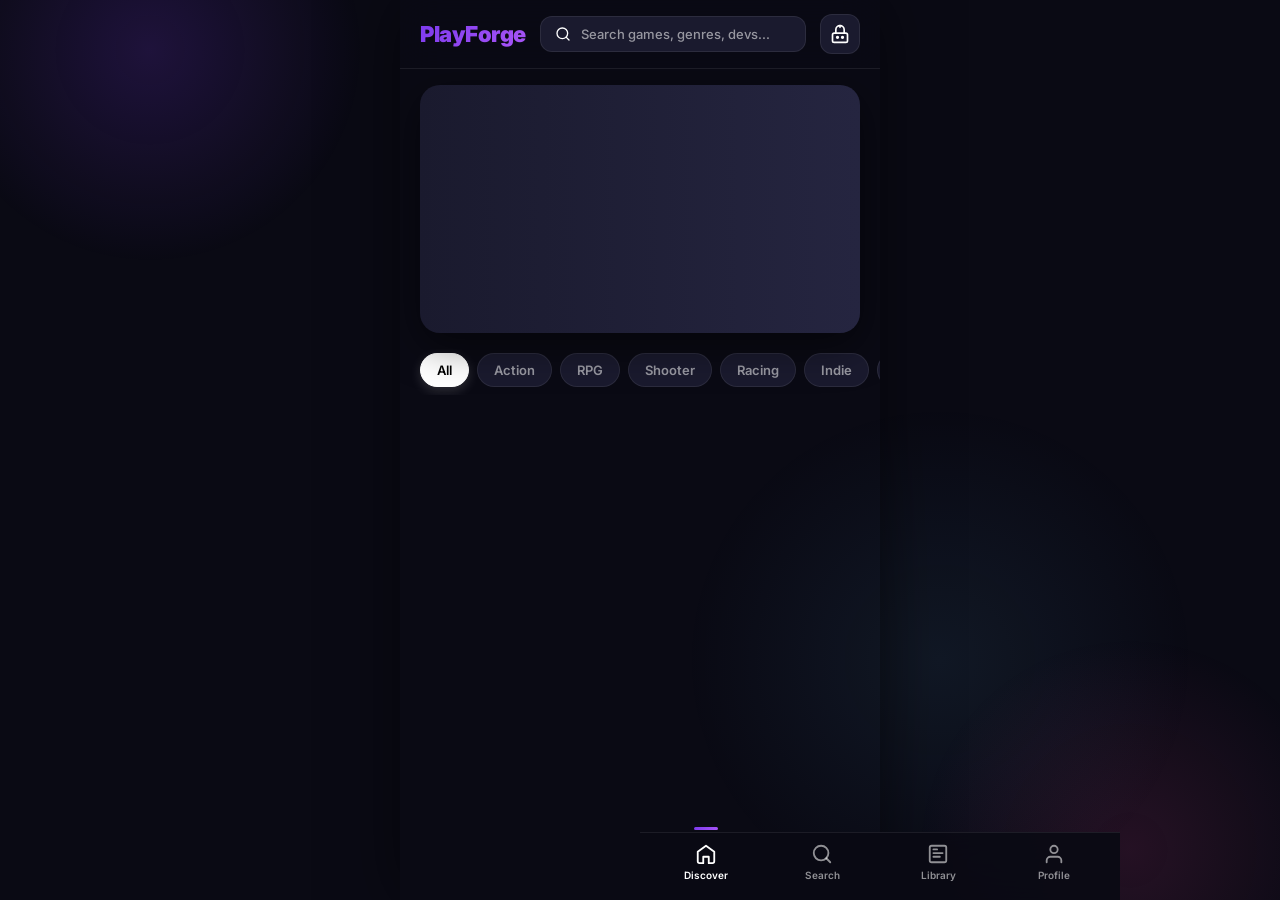
<file: playforge-v3.html>
<!DOCTYPE html>
<html lang="en">
<head>
  <meta charset="UTF-8">
  <meta name="viewport" content="width=device-width, initial-scale=1.0, maximum-scale=1.0, user-scalable=no, viewport-fit=cover">
  <meta name="theme-color" content="#0a0a14">
  <title>PlayForge · My Game Library</title>
  <link rel="icon" href="data:image/svg+xml,<svg xmlns=%22http://www.w3.org/2000/svg%22 viewBox=%220 0 100 100%22><text y=%22.9em%22 font-size=%2290%22>🎮</text></svg>">
  <style>
@import url('https://fonts.googleapis.com/css2?family=Inter:wght@400;500;600;700;800;900&display=swap');

:root {
  --bg:           #0a0a14;
  --bg-2:         #12121f;
  --surface:      #1a1a2e;
  --surface-hl:   #252540;
  --border:       rgba(255,255,255,0.08);
  --text:         #ffffff;
  --muted:        rgba(255,255,255,0.55);
  --muted-2:      rgba(255,255,255,0.35);
  --accent:       #7c3aed;
  --accent-2:     #a855f7;
  --accent-3:     #ec4899;
  --accent-glow:  rgba(124,58,237,0.45);
  --success:      #10b981;
  --warn:         #f59e0b;
  --danger:       #ef4444;
  --gold:         #fbbf24;
  --epic:         #2a2a2a;
  --epic-2:       #0078f2;
  --steam:        #1b2838;
  --steam-2:      #66c0f4;
  --gog:          #86328a;
  --gog-2:        #ffffff;
  --nav-h:        68px;
  --spring:       cubic-bezier(0.34, 1.56, 0.64, 1);
  --ease:         cubic-bezier(0.4, 0, 0.2, 1);
  --gradient-1:   linear-gradient(135deg, #7c3aed 0%, #a855f7 50%, #ec4899 100%);
  --gradient-epic: linear-gradient(135deg, #2a2a2a 0%, #0078f2 100%);
  --gradient-steam: linear-gradient(135deg, #1b2838 0%, #66c0f4 100%);
  --gradient-gog: linear-gradient(135deg, #86328a 0%, #ec4899 100%);
}

*, *::before, *::after { box-sizing: border-box; -webkit-tap-highlight-color: transparent; margin: 0; padding: 0; font-family: 'Inter', -apple-system, BlinkMacSystemFont, sans-serif; }
html { height: 100%; }
body { background: var(--bg); color: var(--text); height: 100%; width: 100%; overflow: hidden; }
#app { height: 100dvh; display: flex; flex-direction: column; position: relative; overflow: hidden; }

::-webkit-scrollbar { width: 0; height: 0; }

/* ===== Animated background ===== */
.bg-glow { position: fixed; top: -200px; left: -100px; width: 500px; height: 500px; background: radial-gradient(circle, rgba(124,58,237,0.18) 0%, transparent 60%); pointer-events: none; z-index: 0; animation: floatGlow 8s ease-in-out infinite; }
.bg-glow.b { top: auto; bottom: -200px; left: auto; right: -100px; background: radial-gradient(circle, rgba(236,72,153,0.12) 0%, transparent 60%); animation-delay: 4s; }
.bg-glow.c { top: 40%; left: 50%; width: 600px; height: 600px; background: radial-gradient(circle, rgba(102,192,244,0.08) 0%, transparent 60%); animation-delay: 2s; }
@keyframes floatGlow { 0%, 100% { transform: translate(0, 0) scale(1); } 50% { transform: translate(40px, 40px) scale(1.1); } }

/* ===== Layout ===== */
.view-wrap { flex: 1; overflow-y: auto; overflow-x: hidden; padding-bottom: calc(var(--nav-h) + 16px); -webkit-overflow-scrolling: touch; position: relative; z-index: 1; }
.view-wrap::-webkit-scrollbar { display: none; }
.hide-scroll { scrollbar-width: none; -ms-overflow-style: none; overflow-x: auto; -webkit-overflow-scrolling: touch; }
.hide-scroll::-webkit-scrollbar { display: none; }

.lc1 { display: -webkit-box; -webkit-line-clamp: 1; -webkit-box-orient: vertical; overflow: hidden; }
.lc2 { display: -webkit-box; -webkit-line-clamp: 2; -webkit-box-orient: vertical; overflow: hidden; }

/* ===== Animations ===== */
@keyframes fadeUp   { from { opacity: 0; transform: translateY(20px); } to { opacity: 1; transform: translateY(0); } }
@keyframes fadeIn   { from { opacity: 0; } to { opacity: 1; } }
@keyframes popIn    { from { opacity: 0; transform: scale(0.85); } to { opacity: 1; transform: scale(1); } }
@keyframes slideIn  { from { opacity: 0; transform: translateX(30px); } to { opacity: 1; transform: translateX(0); } }
@keyframes slideDown{ from { opacity: 0; transform: translateY(-20px); } to { opacity: 1; transform: translateY(0); } }
@keyframes shimmer  { 0% { background-position: -200% 0; } 100% { background-position: 200% 0; } }
@keyframes spin     { to { transform: rotate(360deg); } }
@keyframes pulse    { 0%, 100% { opacity: 1; } 50% { opacity: 0.5; } }
@keyframes blink    { 0%, 100% { opacity: 1; } 50% { opacity: 0.3; } }
@keyframes gradient { 0%, 100% { background-position: 0% 50%; } 50% { background-position: 100% 50%; } }
@keyframes bounce   { 0%, 100% { transform: translateY(0); } 50% { transform: translateY(-4px); } }
@keyframes glow     { 0%, 100% { box-shadow: 0 0 20px var(--accent-glow); } 50% { box-shadow: 0 0 40px var(--accent-glow); } }
@keyframes scaleIn  { from { transform: scale(0.95); opacity: 0; } to { transform: scale(1); opacity: 1; } }
@keyframes slideUp  { from { transform: translateY(100%); } to { transform: translateY(0); } }
@keyframes zoomIn   { from { transform: scale(1.1); opacity: 0; } to { transform: scale(1); opacity: 1); } }
@keyframes confetti { 0% { transform: translateY(0) rotate(0); opacity: 1; } 100% { transform: translateY(400px) rotate(720deg); opacity: 0; } }
@keyframes float    { 0%, 100% { transform: translateY(0px) rotate(0deg); } 50% { transform: translateY(-20px) rotate(180deg); } }
@keyframes shake    { 0%, 100% { transform: translateX(0); } 25% { transform: translateX(-4px); } 75% { transform: translateX(4px); } }

.anim-fadeup { animation: fadeUp 0.5s var(--ease) both; }
.anim-pop    { animation: popIn 0.4s var(--spring) both; }
.anim-slide  { animation: slideIn 0.4s var(--ease) both; }
.anim-shake  { animation: shake 0.4s var(--ease) both; }

.stagger > * { animation: fadeUp 0.5s var(--ease) both; }
.stagger > *:nth-child(1) { animation-delay: 0.05s; }
.stagger > *:nth-child(2) { animation-delay: 0.10s; }
.stagger > *:nth-child(3) { animation-delay: 0.15s; }
.stagger > *:nth-child(4) { animation-delay: 0.20s; }
.stagger > *:nth-child(5) { animation-delay: 0.25s; }
.stagger > *:nth-child(6) { animation-delay: 0.30s; }
.stagger > *:nth-child(7) { animation-delay: 0.35s; }
.stagger > *:nth-child(8) { animation-delay: 0.40s; }
.stagger > *:nth-child(9) { animation-delay: 0.45s; }
.stagger > *:nth-child(10){ animation-delay: 0.50s; }
.stagger > *:nth-child(n+11){ animation-delay: 0.55s; }

/* ===== Buttons ===== */
.btn-primary  { background: var(--gradient-1); background-size: 200% 200%; color: white; font-weight: 700; border: none; border-radius: 14px; padding: 14px 22px; font-size: 15px; display: inline-flex; justify-content: center; align-items: center; gap: 8px; cursor: pointer; transition: transform 0.2s var(--spring), box-shadow 0.3s, background-position 0.5s; box-shadow: 0 4px 16px var(--accent-glow); position: relative; overflow: hidden; }
.btn-primary:hover { background-position: 100% 50%; box-shadow: 0 8px 28px var(--accent-glow); transform: translateY(-1px); }
.btn-primary:active { transform: scale(0.97); }
.btn-secondary{ background: var(--surface-hl); color: var(--text); font-weight: 600; border: 1px solid var(--border); border-radius: 14px; padding: 13px 22px; font-size: 14px; display: inline-flex; justify-content: center; align-items: center; gap: 6px; cursor: pointer; transition: all 0.2s; }
.btn-secondary:hover { background: var(--surface); border-color: rgba(255,255,255,0.15); transform: translateY(-1px); }
.btn-secondary:active { transform: scale(0.97); }
.btn-epic  { background: var(--gradient-epic); color: white; font-weight: 700; border: none; border-radius: 12px; padding: 12px 20px; font-size: 14px; display: inline-flex; justify-content: center; align-items: center; gap: 8px; cursor: pointer; transition: all 0.2s var(--spring); }
.btn-epic:hover { transform: translateY(-1px) scale(1.02); box-shadow: 0 8px 20px rgba(0,120,242,0.4); }
.btn-steam { background: var(--gradient-steam); color: white; font-weight: 700; border: none; border-radius: 12px; padding: 12px 20px; font-size: 14px; display: inline-flex; justify-content: center; align-items: center; gap: 8px; cursor: pointer; transition: all 0.2s var(--spring); }
.btn-steam:hover { transform: translateY(-1px) scale(1.02); box-shadow: 0 8px 20px rgba(102,192,244,0.4); }
.btn-gog   { background: var(--gradient-gog); color: white; font-weight: 700; border: none; border-radius: 12px; padding: 12px 20px; font-size: 14px; display: inline-flex; justify-content: center; align-items: center; gap: 8px; cursor: pointer; transition: all 0.2s var(--spring); }
.btn-gog:hover { transform: translateY(-1px) scale(1.02); box-shadow: 0 8px 20px rgba(236,72,153,0.4); }
.icon-btn   { width: 40px; height: 40px; border-radius: 12px; background: var(--surface); border: 1px solid var(--border); display: inline-flex; justify-content: center; align-items: center; cursor: pointer; flex-shrink: 0; color: var(--text); transition: all 0.2s var(--spring); }
.icon-btn:hover { background: var(--surface-hl); transform: scale(1.05); }
.icon-btn:active { transform: scale(0.92); }
.tap { transition: transform 0.2s var(--spring); }
.tap:active { transform: scale(0.96); }

/* ===== Chips / Pills ===== */
.chip   { background: var(--surface); color: var(--muted); border: 1px solid var(--border); border-radius: 99px; padding: 8px 16px; font-size: 13px; font-weight: 600; white-space: nowrap; cursor: pointer; transition: all 0.2s var(--spring); display: inline-flex; align-items: center; gap: 6px; }
.chip:hover:not(.active) { color: var(--text); border-color: rgba(255,255,255,0.2); transform: translateY(-1px); }
.chip.active { background: var(--text); color: #000; border-color: var(--text); box-shadow: 0 4px 12px rgba(255,255,255,0.15); }

/* ===== Input ===== */
.inp { background: var(--surface); border: 1.5px solid var(--border); border-radius: 14px; padding: 13px 16px; color: var(--text); font-size: 14px; outline: none; width: 100%; transition: border-color 0.2s, box-shadow 0.2s; }
.inp:focus { border-color: var(--accent); box-shadow: 0 0 0 3px rgba(124,58,237,0.15); }
.inp::placeholder { color: var(--muted); }

textarea.inp { font-family: 'SF Mono', Monaco, monospace; font-size: 12px; resize: vertical; min-height: 120px; }

/* ===== Skeleton ===== */
.skel { background: linear-gradient(90deg, var(--surface) 0%, var(--surface-hl) 50%, var(--surface) 100%); background-size: 200% 100%; animation: shimmer 1.6s infinite; border-radius: 10px; }

/* ===== Top Header ===== */
.top-header { position: sticky; top: 0; z-index: 30; background: rgba(10,10,20,0.85); backdrop-filter: blur(20px); -webkit-backdrop-filter: blur(20px); border-bottom: 1px solid var(--border); animation: slideDown 0.4s var(--ease) both; }
.top-header-content { padding: 14px 20px; display: flex; align-items: center; justify-content: space-between; gap: 14px; }
.app-title { font-size: 22px; font-weight: 900; letter-spacing: -0.5px; background: var(--gradient-1); background-size: 200% 200%; -webkit-background-clip: text; background-clip: text; -webkit-text-fill-color: transparent; animation: gradient 4s ease infinite; }
.search-pill { flex: 1; max-width: 380px; background: var(--surface); border: 1px solid var(--border); border-radius: 12px; padding: 9px 14px; display: flex; align-items: center; gap: 10px; cursor: pointer; transition: all 0.2s; }
.search-pill:hover { background: var(--surface-hl); border-color: rgba(255,255,255,0.15); }
.search-pill span { color: var(--muted); font-size: 13px; font-weight: 500; }

/* ===== Bottom Nav ===== */
.nav-bar { position: fixed; bottom: 0; left: 0; right: 0; height: var(--nav-h); background: rgba(10,10,20,0.92); backdrop-filter: blur(24px); -webkit-backdrop-filter: blur(24px); border-top: 1px solid var(--border); display: flex; justify-content: space-around; align-items: center; padding: 0 8px 10px; z-index: 50; animation: slideUp 0.4s var(--ease) both; }
.nav-btn { display: flex; flex-direction: column; align-items: center; gap: 4px; color: var(--muted); background: none; border: none; font-size: 10px; font-weight: 600; min-width: 60px; padding: 6px 4px; cursor: pointer; transition: color 0.2s, transform 0.2s var(--spring); position: relative; }
.nav-btn:active { transform: scale(0.9); }
.nav-btn.active { color: var(--text); }
.nav-btn.active::before { content: ''; position: absolute; top: -10px; left: 50%; transform: translateX(-50%); width: 24px; height: 3px; background: var(--gradient-1); background-size: 200% 200%; border-radius: 2px; animation: gradient 3s ease infinite; }
.nav-icon-wrap { display: flex; align-items: center; justify-content: center; transition: transform 0.3s var(--spring); }
.nav-btn.active .nav-icon-wrap { animation: bounce 1s ease infinite; }

/* ===== Hero Banner ===== */
.hero-banner { position: relative; border-radius: 20px; overflow: hidden; aspect-ratio: 16/9; margin: 16px 20px; cursor: pointer; box-shadow: 0 12px 40px rgba(0,0,0,0.5); transition: transform 0.3s var(--spring); }
.hero-banner:hover { transform: translateY(-2px); }
.hero-banner:active { transform: scale(0.98); }
.hero-banner img { width: 100%; height: 100%; object-fit: cover; display: block; animation: zoomIn 0.8s var(--ease) both; transition: transform 6s linear; }
.hero-banner:hover img { transform: scale(1.08); }
.hero-overlay { position: absolute; inset: 0; background: linear-gradient(180deg, rgba(10,10,20,0.3) 0%, rgba(10,10,20,0.5) 50%, rgba(10,10,20,0.95) 100%); }
.hero-content { position: absolute; bottom: 0; left: 0; right: 0; padding: 20px; animation: fadeUp 0.6s var(--ease) both; }
.hero-tag { display: inline-block; background: var(--accent); color: white; font-size: 10px; font-weight: 800; padding: 4px 10px; border-radius: 6px; letter-spacing: 0.5px; margin-bottom: 8px; text-transform: uppercase; animation: popIn 0.4s var(--spring) 0.2s both; }
.hero-title { font-size: 26px; font-weight: 900; line-height: 1.1; margin-bottom: 6px; text-shadow: 0 2px 12px rgba(0,0,0,0.7); animation: fadeUp 0.5s var(--ease) 0.1s both; }
.hero-sub { font-size: 13px; color: rgba(255,255,255,0.85); margin-bottom: 14px; animation: fadeUp 0.5s var(--ease) 0.2s both; }
.hero-cta { display: inline-flex; align-items: center; gap: 8px; background: white; color: #000; font-weight: 700; font-size: 14px; padding: 10px 20px; border-radius: 12px; border: none; cursor: pointer; transition: transform 0.2s var(--spring); animation: fadeUp 0.5s var(--ease) 0.3s both; }
.hero-cta:hover { transform: scale(1.05); }
.hero-cta:active { transform: scale(0.95); }
.hero-dots { position: absolute; bottom: 14px; right: 18px; display: flex; gap: 5px; animation: fadeIn 0.6s var(--ease) 0.4s both; }
.hero-dot { width: 6px; height: 6px; border-radius: 50%; background: rgba(255,255,255,0.4); transition: all 0.3s var(--spring); cursor: pointer; }
.hero-dot.active { width: 22px; border-radius: 3px; background: white; }

/* ===== Section Header ===== */
.section { padding: 0 20px; margin-top: 32px; }
.section-head { display: flex; align-items: center; justify-content: space-between; margin-bottom: 16px; }
.section-title { font-size: 20px; font-weight: 800; letter-spacing: -0.3px; display: flex; align-items: center; gap: 8px; }
.section-title .emoji { font-size: 22px; }
.section-link { color: var(--accent-2); font-size: 13px; font-weight: 600; cursor: pointer; transition: opacity 0.2s; }
.section-link:hover { opacity: 0.8; }

/* ===== Cards ===== */
.cards-row { display: flex; gap: 14px; padding: 0 20px; overflow-x: auto; scroll-snap-type: x mandatory; -webkit-overflow-scrolling: touch; }
.cards-row::-webkit-scrollbar { display: none; }
.game-card { flex-shrink: 0; width: 150px; cursor: pointer; scroll-snap-align: start; transition: transform 0.3s var(--spring); }
.game-card:hover { transform: translateY(-4px); }
.game-card-img { width: 100%; aspect-ratio: 3/4; border-radius: 16px; overflow: hidden; background: var(--surface); position: relative; margin-bottom: 10px; box-shadow: 0 6px 20px rgba(0,0,0,0.5); }
.game-card-img img { width: 100%; height: 100%; object-fit: cover; display: block; transition: transform 0.5s var(--ease); }
.game-card:hover .game-card-img img { transform: scale(1.1); }
.game-card-img::after { content: ''; position: absolute; inset: 0; border-radius: 16px; border: 2px solid transparent; transition: border-color 0.3s; pointer-events: none; }
.game-card:hover .game-card-img::after { border-color: var(--accent); }
.game-card-img .badge { position: absolute; top: 8px; left: 8px; background: rgba(0,0,0,0.75); backdrop-filter: blur(8px); color: white; font-size: 9px; font-weight: 800; padding: 3px 8px; border-radius: 6px; letter-spacing: 0.5px; text-transform: uppercase; animation: scaleIn 0.3s var(--spring) 0.2s both; }
.game-card-img .badge.free { background: var(--success); }
.game-card-img .badge.hot  { background: var(--danger); }
.game-card-img .badge.soon { background: var(--warn); color: #000; }
.game-card-img .badge.new  { background: var(--accent); }
.game-card-img .badge.owned { background: var(--success); }
.game-card-img .badge.wish { background: var(--gold); color: #000; }
.game-card-img .play-overlay { position: absolute; inset: 0; background: rgba(0,0,0,0.5); backdrop-filter: blur(2px); display: flex; align-items: center; justify-content: center; opacity: 0; transition: opacity 0.3s; }
.game-card:hover .play-overlay { opacity: 1; }
.play-overlay-btn { width: 56px; height: 56px; border-radius: 50%; background: var(--gradient-1); display: flex; align-items: center; justify-content: center; box-shadow: 0 4px 20px var(--accent-glow); transform: scale(0.8); transition: transform 0.3s var(--spring); }
.game-card:hover .play-overlay-btn { transform: scale(1); }
.game-card-title { font-size: 13px; font-weight: 700; margin-bottom: 4px; transition: color 0.2s; }
.game-card:hover .game-card-title { color: var(--accent-2); }
.game-card-meta { display: flex; align-items: center; gap: 4px; font-size: 11px; color: var(--muted); }
.game-card-meta .star { color: var(--gold); }

.featured-grid { display: grid; grid-template-columns: repeat(3, 1fr); gap: 10px; padding: 0 20px; }
.featured-card { aspect-ratio: 1; border-radius: 16px; overflow: hidden; position: relative; cursor: pointer; background: var(--surface); transition: transform 0.3s var(--spring); }
.featured-card:hover { transform: scale(1.05); }
.featured-card:active { transform: scale(0.97); }
.featured-card img { width: 100%; height: 100%; object-fit: cover; transition: transform 0.5s var(--ease); }
.featured-card:hover img { transform: scale(1.15); }
.featured-card .gradient { position: absolute; inset: 0; background: linear-gradient(180deg, transparent 50%, rgba(0,0,0,0.9) 100%); }
.featured-card .label { position: absolute; bottom: 8px; left: 8px; right: 8px; font-size: 11px; font-weight: 700; line-height: 1.2; }
.featured-card .store-badge { position: absolute; top: 8px; right: 8px; background: rgba(0,0,0,0.7); backdrop-filter: blur(8px); padding: 3px 8px; border-radius: 6px; font-size: 9px; font-weight: 800; }

.chart-item { display: flex; align-items: center; gap: 14px; padding: 12px 8px; border-bottom: 1px solid var(--border); cursor: pointer; transition: background 0.2s, transform 0.2s var(--spring); border-radius: 8px; }
.chart-item:hover { background: var(--surface); transform: translateX(4px); }
.chart-item:last-child { border-bottom: none; }
.chart-rank { font-size: 22px; font-weight: 900; color: var(--muted); width: 28px; text-align: center; font-style: italic; transition: color 0.2s; }
.chart-item:hover .chart-rank { color: var(--accent-2); }
.chart-rank.top { background: var(--gradient-1); -webkit-background-clip: text; background-clip: text; -webkit-text-fill-color: transparent; }
.chart-thumb { width: 56px; height: 56px; border-radius: 12px; overflow: hidden; flex-shrink: 0; background: var(--surface); transition: transform 0.3s var(--spring); position: relative; }
.chart-item:hover .chart-thumb { transform: scale(1.08); }
.chart-thumb img { width: 100%; height: 100%; object-fit: cover; }
.chart-thumb .mini-store { position: absolute; bottom: 2px; right: 2px; width: 16px; height: 16px; border-radius: 4px; display: flex; align-items: center; justify-content: center; font-size: 9px; font-weight: 800; }
.chart-info { flex: 1; min-width: 0; }
.chart-name { font-size: 15px; font-weight: 700; margin-bottom: 4px; }
.chart-meta { font-size: 12px; color: var(--muted); display: flex; align-items: center; gap: 6px; }
.chart-cta { background: var(--surface); color: var(--text); border: 1px solid var(--border); padding: 7px 16px; border-radius: 99px; font-size: 12px; font-weight: 700; cursor: pointer; flex-shrink: 0; transition: all 0.2s var(--spring); }
.chart-cta:hover { background: var(--accent); border-color: var(--accent); transform: scale(1.05); }
.chart-cta:active { transform: scale(0.95); }
.chart-cta.owned { background: var(--success); border-color: var(--success); color: white; }

/* ===== Store Filter Pills (Library) ===== */
.store-pills { display: flex; gap: 8px; padding: 0 20px; margin-bottom: 16px; overflow-x: auto; }
.store-pills::-webkit-scrollbar { display: none; }
.store-pill { display: inline-flex; align-items: center; gap: 6px; padding: 8px 14px; border-radius: 99px; font-size: 12px; font-weight: 700; cursor: pointer; background: var(--surface); color: var(--muted); border: 1px solid var(--border); transition: all 0.2s var(--spring); white-space: nowrap; }
.store-pill:hover { transform: translateY(-1px); }
.store-pill.active { color: white; }
.store-pill[data-store="all"].active { background: var(--gradient-1); border-color: transparent; }
.store-pill[data-store="epic"].active { background: var(--gradient-epic); border-color: transparent; color: white; }
.store-pill[data-store="steam"].active { background: var(--gradient-steam); border-color: transparent; color: white; }
.store-pill[data-store="gog"].active { background: var(--gradient-gog); border-color: transparent; color: white; }

/* ===== Empty / Import states ===== */
.empty-state { display: flex; flex-direction: column; align-items: center; justify-content: center; padding: 60px 20px; text-align: center; }
.empty-state-icon { width: 80px; height: 80px; border-radius: 24px; background: var(--surface); display: flex; align-items: center; justify-content: center; margin-bottom: 20px; animation: bounce 2s ease infinite; }
.empty-state-title { font-size: 18px; font-weight: 700; margin-bottom: 8px; }
.empty-state-text { font-size: 14px; color: var(--muted); max-width: 280px; line-height: 1.5; margin-bottom: 24px; }
.import-buttons { display: flex; flex-direction: column; gap: 10px; width: 100%; max-width: 280px; }
.import-btn-row { display: flex; gap: 8px; }
.import-btn-row > * { flex: 1; }

/* ===== Profile ===== */
.profile-hero { padding: 24px 20px; display: flex; align-items: center; gap: 16px; animation: fadeUp 0.5s var(--ease) both; }
.profile-avatar { width: 72px; height: 72px; border-radius: 22px; background: var(--gradient-1); background-size: 200% 200%; display: flex; align-items: center; justify-content: center; font-size: 32px; flex-shrink: 0; box-shadow: 0 8px 24px var(--accent-glow); animation: gradient 4s ease infinite, glow 2s ease-in-out infinite; }
.profile-name { font-size: 22px; font-weight: 800; margin-bottom: 4px; }
.profile-tag { color: var(--muted); font-size: 13px; font-weight: 500; }
.stats-grid { display: grid; grid-template-columns: repeat(4, 1fr); gap: 8px; padding: 0 20px; margin-bottom: 24px; }
.stat-card { background: var(--surface); border: 1px solid var(--border); border-radius: 14px; padding: 12px 8px; text-align: center; transition: transform 0.2s var(--spring), border-color 0.2s; }
.stat-card:hover { transform: translateY(-2px); border-color: rgba(255,255,255,0.15); }
.stat-value { font-size: 22px; font-weight: 800; color: var(--text); margin-bottom: 2px; }
.stat-value.success { color: var(--success); }
.stat-value.warn { color: var(--warn); }
.stat-value.gold { color: var(--gold); }
.stat-label { font-size: 9px; color: var(--muted); font-weight: 700; text-transform: uppercase; letter-spacing: 0.3px; }

.menu-section { background: var(--surface); margin: 0 20px 16px; border-radius: 16px; border: 1px solid var(--border); overflow: hidden; }
.menu-item { display: flex; align-items: center; gap: 14px; padding: 14px 16px; cursor: pointer; transition: background 0.2s, transform 0.2s var(--spring); border-bottom: 1px solid var(--border); }
.menu-item:last-child { border-bottom: none; }
.menu-item:hover { background: var(--surface-hl); transform: translateX(4px); }
.menu-icon { width: 36px; height: 36px; border-radius: 10px; background: var(--surface-hl); display: flex; align-items: center; justify-content: center; flex-shrink: 0; }
.menu-text { flex: 1; font-size: 14px; font-weight: 600; }
.menu-arrow { color: var(--muted-2); transition: transform 0.2s; }
.menu-item:hover .menu-arrow { transform: translateX(4px); color: var(--accent-2); }

/* ===== Detail Page ===== */
.detail-wrap { position: fixed; inset: 0; overflow-y: auto; background: var(--bg); z-index: 70; -webkit-overflow-scrolling: touch; padding-bottom: 40px; }
.detail-wrap::-webkit-scrollbar { display: none; }
.detail-hero { position: relative; width: 100%; aspect-ratio: 16/10; overflow: hidden; }
.detail-hero img { width: 100%; height: 100%; object-fit: cover; animation: zoomIn 0.8s var(--ease) both; transition: transform 8s linear; }
.detail-hero-grad { position: absolute; inset: 0; background: linear-gradient(180deg, rgba(10,10,20,0.3) 0%, transparent 30%, transparent 60%, var(--bg) 100%); }
.detail-nav-btns { position: absolute; top: 50px; left: 16px; right: 16px; display: flex; justify-content: space-between; animation: slideDown 0.4s var(--ease) both; }
.detail-nav-btns .icon-btn { background: rgba(0,0,0,0.5); backdrop-filter: blur(12px); -webkit-backdrop-filter: blur(12px); }
.detail-info-block { padding: 0 20px; margin-top: -32px; position: relative; animation: fadeUp 0.5s var(--ease) 0.2s both; }
.detail-title { font-size: 30px; font-weight: 900; letter-spacing: -0.5px; line-height: 1.15; margin-bottom: 8px; }
.detail-developer { font-size: 14px; color: var(--muted); margin-bottom: 16px; }
.detail-developer span { color: var(--text); font-weight: 600; }
.detail-stats { display: flex; gap: 10px; margin-bottom: 20px; flex-wrap: wrap; }
.detail-stat-pill { background: var(--surface); border: 1px solid var(--border); border-radius: 12px; padding: 12px 16px; flex: 1; min-width: 90px; transition: transform 0.2s var(--spring), border-color 0.2s; }
.detail-stat-pill:hover { transform: translateY(-2px); border-color: rgba(255,255,255,0.15); }
.detail-stat-label { font-size: 11px; color: var(--muted); text-transform: uppercase; letter-spacing: 0.5px; font-weight: 700; margin-bottom: 4px; }
.detail-stat-value { font-size: 16px; font-weight: 800; display: flex; align-items: center; gap: 4px; }
.detail-stat-value.gold { color: var(--gold); }
.detail-stat-value.success { color: var(--success); }
.detail-cta-row { display: flex; gap: 10px; margin-bottom: 16px; }
.detail-cta-row .btn-primary { flex: 1; }
.detail-cta-row .btn-secondary { width: 50px; flex-shrink: 0; padding: 0; }
.ownership-bar { background: var(--surface); border: 1px solid var(--border); border-radius: 12px; padding: 12px 16px; margin-bottom: 20px; display: flex; align-items: center; gap: 10px; }
.ownership-bar.owned { border-color: var(--success); background: rgba(16,185,129,0.08); }
.ownership-bar .check { width: 24px; height: 24px; border-radius: 50%; display: flex; align-items: center; justify-content: center; flex-shrink: 0; }
.ownership-bar.owned .check { background: var(--success); }
.ownership-bar .text { flex: 1; }
.ownership-bar .text strong { display: block; font-size: 13px; margin-bottom: 2px; }
.ownership-bar .text small { font-size: 11px; color: var(--muted); }

.detail-section { padding: 0 20px; margin-bottom: 28px; animation: fadeUp 0.5s var(--ease) both; }
.detail-section h3 { font-size: 17px; font-weight: 800; margin-bottom: 12px; }
.detail-desc { font-size: 14px; line-height: 1.65; color: rgba(255,255,255,0.78); }

.screenshot-row { display: flex; gap: 10px; overflow-x: auto; padding-bottom: 4px; margin: 0 -20px; padding-left: 20px; padding-right: 20px; }
.screenshot-row::-webkit-scrollbar { display: none; }
.screenshot { height: 160px; border-radius: 12px; object-fit: cover; flex-shrink: 0; cursor: pointer; transition: transform 0.3s var(--spring); }
.screenshot:hover { transform: scale(1.05); }

.video-thumb { height: 180px; min-width: 280px; border-radius: 12px; overflow: hidden; position: relative; flex-shrink: 0; cursor: pointer; background: var(--surface); transition: transform 0.3s var(--spring); }
.video-thumb:hover { transform: scale(1.05); }
.video-thumb img { width: 100%; height: 100%; object-fit: cover; }
.video-thumb .play-icon { position: absolute; inset: 0; display: flex; align-items: center; justify-content: center; background: rgba(0,0,0,0.4); }
.video-thumb .play-circle { width: 60px; height: 60px; border-radius: 50%; background: rgba(255,255,255,0.9); display: flex; align-items: center; justify-content: center; }

.addon-list { display: flex; flex-direction: column; gap: 8px; }
.addon-item { display: flex; align-items: center; gap: 12px; background: var(--surface); border: 1px solid var(--border); border-radius: 12px; padding: 12px; transition: all 0.2s; }
.addon-item:hover { background: var(--surface-hl); border-color: rgba(255,255,255,0.12); }
.addon-thumb { width: 48px; height: 48px; border-radius: 8px; background: var(--bg-2); display: flex; align-items: center; justify-content: center; flex-shrink: 0; font-size: 20px; }
.addon-info { flex: 1; min-width: 0; }
.addon-name { font-size: 14px; font-weight: 700; margin-bottom: 2px; }
.addon-meta { font-size: 11px; color: var(--muted); }
.addon-status { padding: 4px 10px; border-radius: 99px; font-size: 11px; font-weight: 700; }
.addon-status.owned { background: rgba(16,185,129,0.15); color: var(--success); }
.addon-status.missing { background: rgba(239,68,68,0.15); color: var(--danger); }

.rating-summary { display: flex; align-items: center; gap: 20px; background: var(--surface); border: 1px solid var(--border); border-radius: 16px; padding: 20px; margin-bottom: 20px; }
.rating-big { font-size: 56px; font-weight: 900; line-height: 1; color: var(--gold); }
.rating-text { font-size: 13px; color: var(--muted); margin-top: 4px; }
.rating-bars { flex: 1; }
.rating-bar-row { display: flex; align-items: center; gap: 8px; margin-bottom: 4px; }
.rating-bar-row span:first-child { font-size: 12px; color: var(--muted); width: 12px; }
.rating-bar { flex: 1; height: 6px; background: var(--surface-hl); border-radius: 3px; overflow: hidden; }
.rating-bar-fill { height: 100%; background: var(--gold); border-radius: 3px; transition: width 0.8s var(--ease); }

.tags-row { display: flex; flex-wrap: wrap; gap: 8px; }
.tag { background: var(--surface); border: 1px solid var(--border); border-radius: 8px; padding: 6px 12px; font-size: 12px; font-weight: 600; transition: all 0.2s var(--spring); cursor: pointer; }
.tag:hover { background: var(--surface-hl); border-color: var(--accent); transform: translateY(-2px); }

.platforms-grid { display: grid; grid-template-columns: repeat(auto-fill, minmax(100px, 1fr)); gap: 8px; }
.platform-pill { background: var(--surface); border: 1px solid var(--border); border-radius: 10px; padding: 10px 12px; font-size: 13px; font-weight: 600; display: flex; align-items: center; gap: 8px; transition: all 0.2s var(--spring); }
.platform-pill:hover { background: var(--surface-hl); transform: translateY(-2px); border-color: var(--accent); }

/* ===== Modals ===== */
.modal-wrap { position: fixed; inset: 0; z-index: 100; background: var(--bg); display: flex; flex-direction: column; overflow: hidden; animation: slideUp 0.3s var(--ease) both; }
.modal-hdr { padding: 16px 20px; border-bottom: 1px solid var(--border); display: flex; align-items: center; gap: 14px; flex-shrink: 0; }
.modal-hdr h2 { font-size: 18px; font-weight: 800; }
.modal-body { flex: 1; overflow-y: auto; padding: 20px; -webkit-overflow-scrolling: touch; }
.modal-body::-webkit-scrollbar { display: none; }

.settings-card { background: var(--surface); border: 1px solid var(--border); border-radius: 16px; padding: 18px; margin-bottom: 14px; animation: fadeUp 0.4s var(--ease) both; transition: border-color 0.2s; }
.settings-card:hover { border-color: rgba(255,255,255,0.12); }
.settings-card h3 { font-size: 15px; font-weight: 800; margin-bottom: 6px; display: flex; align-items: center; gap: 8px; }
.settings-card p { font-size: 13px; color: var(--muted); line-height: 1.5; margin-bottom: 14px; }
.settings-card .inp { margin-bottom: 12px; }
.status-pill { display: inline-flex; align-items: center; gap: 6px; padding: 6px 12px; border-radius: 99px; font-size: 12px; font-weight: 600; background: var(--surface-hl); }
.status-pill .dot { width: 8px; height: 8px; border-radius: 50%; }
.status-pill.online .dot { background: var(--success); box-shadow: 0 0 8px var(--success); animation: blink 2s infinite; }
.status-pill.offline .dot { background: var(--danger); }

/* ===== AI Chat ===== */
.chat-msgs { flex: 1; overflow-y: auto; padding: 20px; display: flex; flex-direction: column; gap: 14px; -webkit-overflow-scrolling: touch; }
.chat-msgs::-webkit-scrollbar { display: none; }
.chat-inp-area { padding: 12px 16px 24px; background: rgba(10,10,20,0.6); backdrop-filter: blur(20px); border-top: 1px solid var(--border); flex-shrink: 0; }
.msg { max-width: 85%; padding: 12px 16px; border-radius: 18px; font-size: 14px; line-height: 1.55; font-weight: 500; word-break: break-word; animation: popIn 0.3s var(--spring) both; }
.msg-ai   { background: var(--surface); border: 1px solid var(--border); color: var(--text); border-bottom-left-radius: 6px; align-self: flex-start; }
.msg-user { background: var(--gradient-1); background-size: 200% 200%; color: white; border-bottom-right-radius: 6px; align-self: flex-end; box-shadow: 0 4px 12px var(--accent-glow); animation: gradient 4s ease infinite, popIn 0.3s var(--spring) both; }
.msg-think span { animation: pulse 1.4s ease-in-out infinite; display: inline-block; }
.msg-think span:nth-child(2) { animation-delay: 0.2s; }
.msg-think span:nth-child(3) { animation-delay: 0.4s; }

.spinner { width: 18px; height: 18px; border: 2.5px solid rgba(124,58,237,0.25); border-top-color: var(--accent); border-radius: 50%; animation: spin 0.7s linear infinite; flex-shrink: 0; }

/* ===== Stream ===== */
.stream-wrap { position: fixed; inset: 0; background: var(--bg); z-index: 100; display: flex; flex-direction: column; overflow: hidden; animation: fadeIn 0.3s var(--ease) both; }
.stream-player { width: 100%; aspect-ratio: 16/9; background: #000; position: relative; flex-shrink: 0; }
.stream-player iframe { width: 100%; height: 100%; border: none; display: block; }
.stream-overlay { position: absolute; top: 0; left: 0; right: 0; padding: 50px 16px 16px; display: flex; justify-content: space-between; align-items: center; z-index: 2; }
.stream-overlay .icon-btn { background: rgba(0,0,0,0.5); backdrop-filter: blur(12px); }
.stream-live-badge { background: var(--danger); color: white; font-size: 11px; font-weight: 800; padding: 4px 10px; border-radius: 6px; display: flex; align-items: center; gap: 5px; animation: pulse 1.5s infinite; }
.stream-live-badge .dot { width: 6px; height: 6px; border-radius: 50%; background: white; animation: blink 1.2s infinite; }
.stream-body { flex: 1; overflow-y: auto; padding: 20px; -webkit-overflow-scrolling: touch; }
.stream-body::-webkit-scrollbar { display: none; }

/* ===== Toast ===== */
.toast { position: fixed; top: 80px; left: 50%; transform: translateX(-50%); background: var(--text); color: var(--bg); padding: 10px 20px; border-radius: 99px; font-size: 13px; font-weight: 600; z-index: 200; box-shadow: 0 8px 32px rgba(0,0,0,0.4); animation: slideDown 0.3s var(--spring) both; white-space: nowrap; max-width: 90%; }
.toast.fade-out { opacity: 0; transition: opacity 0.3s; }
.toast.success { background: var(--success); color: white; }
.toast.error { background: var(--danger); color: white; }

/* ===== Modal overlay (for import dialog) ===== */
.overlay { position: fixed; inset: 0; background: rgba(0,0,0,0.6); backdrop-filter: blur(8px); z-index: 150; display: flex; align-items: center; justify-content: center; padding: 20px; animation: fadeIn 0.2s var(--ease) both; }
.dialog { background: var(--bg-2); border: 1px solid var(--border); border-radius: 20px; max-width: 500px; width: 100%; max-height: 85vh; display: flex; flex-direction: column; animation: popIn 0.3s var(--spring) both; }
.dialog-hdr { padding: 20px 20px 0; display: flex; justify-content: space-between; align-items: center; }
.dialog-hdr h3 { font-size: 18px; font-weight: 800; }
.dialog-body { padding: 16px 20px; overflow-y: auto; flex: 1; }
.dialog-body::-webkit-scrollbar { display: none; }
.dialog-foot { padding: 16px 20px 20px; display: flex; gap: 10px; }
.dialog-foot > * { flex: 1; }

/* ===== Confetti ===== */
.confetti-piece { position: fixed; width: 10px; height: 10px; pointer-events: none; z-index: 300; animation: confetti 2.5s ease-out forwards; }

/* ===== Mobile ===== */
@media (min-width: 768px) {
  #app { max-width: 480px; margin: 0 auto; box-shadow: 0 0 60px rgba(0,0,0,0.5); }
  .nav-bar { max-width: 480px; left: 50%; transform: translateX(-50%); }
}
</style>
</head>
<body>
<div class="bg-glow"></div>
<div class="bg-glow b"></div>
<div class="bg-glow c"></div>
<div id="app"></div>
<script>
'use strict';

// =========================================================================
// CONSTANTS & CONFIG
// =========================================================================
const RAWG_KEY = '2d783ae8db664cc6a701077e074fcaf6';
const OPENROUTER_URL = 'https://openrouter.ai/api/v1/chat/completions';

const ICONS = {
  home:     '<path d="M3 9.5L12 3l9 6.5V20a2 2 0 0 1-2 2h-4v-7h-6v7H5a2 2 0 0 1-2-2V9.5z"/>',
  search:   '<circle cx="11" cy="11" r="8"/><line x1="21" y1="21" x2="16.65" y2="16.65"/>',
  library:  '<rect x="3" y="3" width="18" height="18" rx="2"/><path d="M7 7h4M7 11h10M7 15h7"/>',
  user:     '<path d="M20 21v-2a4 4 0 0 0-4-4H8a4 4 0 0 0-4 4v2"/><circle cx="12" cy="7" r="4"/>',
  play:     '<polygon points="6 3 20 12 6 21 6 3" fill="currentColor"/>',
  bot:      '<rect x="3" y="11" width="18" height="11" rx="2"/><path d="M7 11V7a5 5 0 0 1 10 0v4"/><circle cx="9" cy="16" r="1" fill="currentColor"/><circle cx="15" cy="16" r="1" fill="currentColor"/><line x1="12" y1="2" x2="12" y2="4"/>',
  send:     '<line x1="22" y1="2" x2="11" y2="13"/><polygon points="22 2 15 22 11 13 2 9 22 2" fill="currentColor"/>',
  heart:    '<path d="M20.84 4.61a5.5 5.5 0 0 0-7.78 0L12 5.67l-1.06-1.06a5.5 5.5 0 0 0-7.78 7.78l1.06 1.06L12 21.23l7.78-7.78 1.06-1.06a5.5 5.5 0 0 0 0-7.78z"/>',
  back:     '<polyline points="15 18 9 12 15 6"/>',
  settings: '<circle cx="12" cy="12" r="3"/><path d="M19.4 15a1.65 1.65 0 0 0 .33 1.82l.06.06a2 2 0 0 1-2.83 2.83l-.06-.06a1.65 1.65 0 0 0-1.82-.33 1.65 1.65 0 0 0-1 1.51V21a2 2 0 0 1-4 0v-.09A1.65 1.65 0 0 0 9 19.4a1.65 1.65 0 0 0-1.82.33l-.06.06a2 2 0 0 1-2.83-2.83l.06-.06a1.65 1.65 0 0 0 .33-1.82 1.65 1.65 0 0 0-1.51-1H3a2 2 0 0 1 0-4h.09A1.65 1.65 0 0 0 4.6 9a1.65 1.65 0 0 0-.33-1.82l-.06-.06a2 2 0 0 1 2.83-2.83l.06.06a1.65 1.65 0 0 0 1.82.33H9a1.65 1.65 0 0 0 1-1.51V3a2 2 0 0 1 4 0v.09a1.65 1.65 0 0 0 1 1.51 1.65 1.65 0 0 0 1.82-.33l.06-.06a2 2 0 0 1 2.83 2.83l-.06.06a1.65 1.65 0 0 0-.33 1.82V9a1.65 1.65 0 0 0 1.51 1H21a2 2 0 0 1 0 4h-.09a1.65 1.65 0 0 0-1.51 1z"/>',
  x:        '<line x1="18" y1="6" x2="6" y2="18"/><line x1="6" y1="6" x2="18" y2="18"/>',
  star:     '<polygon points="12 2 15.09 8.26 22 9.27 17 14.14 18.18 21.02 12 17.77 5.82 21.02 7 14.14 2 9.27 8.91 8.26 12 2" fill="currentColor"/>',
  download: '<path d="M21 15v4a2 2 0 0 1-2 2H5a2 2 0 0 1-2-2v-4"/><polyline points="7 10 12 15 17 10"/><line x1="12" y1="15" x2="12" y2="3"/>',
  upload:   '<path d="M21 15v4a2 2 0 0 1-2 2H5a2 2 0 0 1-2-2v-4"/><polyline points="17 8 12 3 7 8"/><line x1="12" y1="3" x2="12" y2="15"/>',
  key:      '<path d="M21 2l-2 2m-7.61 7.61a5.5 5.5 0 1 1-7.778 7.778 5.5 5.5 0 0 1 7.777-7.777zm0 0L15.5 7.5m0 0l3 3L22 7l-3-3m-3.5 3.5L19 4"/>',
  spark:    '<path d="M12 2l2.4 7.4H22l-6 4.4 2.3 7.2-6.3-4.4-6.3 4.4 2.3-7.2-6-4.4h7.6z" fill="currentColor"/>',
  game:     '<rect x="2" y="6" width="20" height="12" rx="2"/><line x1="7" y1="12" x2="11" y2="12"/><line x1="9" y1="10" x2="9" y2="14"/>',
  fire:     '<path d="M8.5 14.5A2.5 2.5 0 0 0 11 12c0-1.38-.5-2-1-3-1.072-2.143-.224-4.054 2-6 .5 2.5 2 4.9 4 6.5 2 1.6 3 3.5 3 5.5a7 7 0 1 1-14 0c0-1.153.433-2.294 1-3a2.5 2.5 0 0 0 2.5 2.5z"/>',
  trash:    '<polyline points="3 6 5 6 21 6"/><path d="M19 6v14a2 2 0 0 1-2 2H7a2 2 0 0 1-2-2V6m3 0V4a2 2 0 0 1 2-2h4a2 2 0 0 1 2 2v2"/>',
  info:     '<circle cx="12" cy="12" r="10"/><line x1="12" y1="16" x2="12" y2="12"/><line x1="12" y1="8" x2="12.01" y2="8"/>',
  chevR:    '<polyline points="9 18 15 12 9 6"/>',
  refresh:  '<polyline points="23 4 23 10 17 10"/><polyline points="1 20 1 14 7 14"/><path d="M3.51 9a9 9 0 0 1 14.85-3.36L23 10M1 14l4.64 4.36A9 9 0 0 0 20.49 15"/>',
  package:  '<line x1="16.5" y1="9.4" x2="7.5" y2="4.21"/><path d="M21 16V8a2 2 0 0 0-1-1.73l-7-4a2 2 0 0 0-2 0l-7 4A2 2 0 0 0 3 8v8a2 2 0 0 0 1 1.73l7 4a2 2 0 0 0 2 0l7-4A2 2 0 0 0 21 16z"/><polyline points="3.27 6.96 12 12.01 20.73 6.96"/><line x1="12" y1="22.08" x2="12" y2="12"/>',
  plug:     '<path d="M9 2v6M15 2v6M5 8h14v3a7 7 0 0 1-14 0V8zM12 18v4"/>',
  check:    '<polyline points="20 6 9 17 4 12"/>',
  filter:   '<polygon points="22 3 2 3 10 12.46 10 19 14 21 14 12.46 22 3"/>',
  video:    '<polygon points="23 7 16 12 23 17 23 7"/><rect x="1" y="5" width="15" height="14" rx="2" ry="2"/>',
  image:    '<rect x="3" y="3" width="18" height="18" rx="2" ry="2"/><circle cx="8.5" cy="8.5" r="1.5"/><polyline points="21 15 16 10 5 21"/>',
  twitch:   '<path d="M21 2H3v16h5v4l4-4h5l4-4V2zm-10 14H8v-3h3v3zm5 0h-3v-3h3v3zm0-5H8V5h8v6z"/>',
  external: '<path d="M18 13v6a2 2 0 0 1-2 2H5a2 2 0 0 1-2-2V8a2 2 0 0 1 2-2h6"/><polyline points="15 3 21 3 21 9"/><line x1="10" y1="14" x2="21" y2="3"/>',
};

const svg = (name, size = 20, extra = {}) => {
  const el = document.createElementNS('http://www.w3.org/2000/svg', 'svg');
  const attrs = { width: size, height: size, viewBox: '0 0 24 24', fill: 'none', stroke: 'currentColor', 'stroke-width': '2', 'stroke-linecap': 'round', 'stroke-linejoin': 'round', ...extra };
  Object.entries(attrs).forEach(([k,v]) => el.setAttribute(k, v));
  el.innerHTML = ICONS[name] || '';
  return el;
};

// =========================================================================
// STATE
// =========================================================================
const state = {
  tab: 'home',
  loading: true,
  data: { hero: [], featured: [], top: [], newReleases: [], upcoming: [], freeGames: [], recentlyUpdated: [], action: [], rpg: [], shooter: [], indie: [], strategy: [], popular2024: [] },
  // === Library structure ===
  owned: { epic: [], steam: [], gog: [] },   // games you actually own (with addons)
  wishlist: [],                              // games you want to buy
  installed: [],                             // locally installed
  activeGame: null,
  view: null,
  heroIndex: 0,
  heroTimer: null,
  search: { query: '', results: [], loading: false, category: 'all' },
  chatHistory: [{ role: 'assistant', content: 'Hey! I\'m Forge, your gaming co-pilot. Ask me about any game, build, strategy, or what to play next. 🎮' }],
  chatLoading: false,
  libraryFilter: 'all',                       // all | epic | steam | gog | wishlist
  libraryTab: 'owned',                        // owned | wishlist
  toast: null,
  toastType: 'default',
};

// =========================================================================
// STORAGE HELPERS
// =========================================================================
const storage = {
  get: (key) => { try { return JSON.parse(localStorage.getItem('pf_' + key) || 'null'); } catch { return null; } },
  set: (key, val) => localStorage.setItem('pf_' + key, JSON.stringify(val)),
  del: (key) => localStorage.removeItem('pf_' + key),
};

const loadLocal = () => {
  state.owned.epic  = storage.get('owned_epic')  || [];
  state.owned.steam = storage.get('owned_steam') || [];
  state.owned.gog   = storage.get('owned_gog')   || [];
  state.wishlist    = storage.get('wishlist')    || [];
  state.installed   = storage.get('installed')   || [];
};

const saveOwned   = (store) => storage.set('owned_' + store, state.owned[store]);
const saveWishlist    = () => storage.set('wishlist', state.wishlist);
const saveInstalled   = () => storage.set('installed', state.installed);

const totalOwned = () => state.owned.epic.length + state.owned.steam.length + state.owned.gog.length;

// =========================================================================
// API
// =========================================================================
const fetchRAWG = async (endpoint) => {
  try {
    const sep = endpoint.includes('?') ? '&' : '?';
    const res = await fetch(`https://api.rawg.io/api/${endpoint}${sep}key=${RAWG_KEY}`);
    if (!res.ok) throw new Error('RAWG ' + res.status);
    const data = await res.json();
    return data.results || data;
  } catch (e) { console.warn('RAWG:', e); return []; }
};

const loadData = async () => {
  const today = new Date();
  const fmt = d => d.toISOString().split('T')[0];
  const ago30  = fmt(new Date(today.getTime() - 30*864e5));
  const ago90  = fmt(new Date(today.getTime() - 90*864e5));
  const ago180 = fmt(new Date(today.getTime() - 180*864e5));
  const ago365 = fmt(new Date(today.getTime() - 365*864e5));
  const next180= fmt(new Date(today.getTime() + 180*864e5));

  try {
    const [hero, fresh, newG, upcoming, free, updated, action, rpg, shooter, racing, indie, strategy, pop2024] = await Promise.all([
      fetchRAWG(`games?ordering=-rating&page_size=8&dates=${ago365},${fmt(today)}`),
      fetchRAWG(`games?dates=${ago30},${fmt(today)}&ordering=-rating&page_size=12`),
      fetchRAWG(`games?dates=${ago90},${fmt(today)}&ordering=-added&page_size=15`),
      fetchRAWG(`games?dates=${fmt(today)},${next180}&ordering=-added&page_size=10`),
      fetchRAWG(`games?tags=free-to-play&ordering=-added&page_size=10`),
      fetchRAWG(`games?dates=${ago180},${fmt(today)}&ordering=-updated&page_size=12`),
      fetchRAWG(`games?genres=action&dates=${ago365},${fmt(today)}&ordering=-rating&page_size=10`),
      fetchRAWG(`games?genres=role-playing-games-rpg&dates=${ago365},${fmt(today)}&ordering=-rating&page_size=10`),
      fetchRAWG(`games?genres=shooter&dates=${ago365},${fmt(today)}&ordering=-rating&page_size=10`),
      fetchRAWG(`games?genres=racing&dates=${ago365},${fmt(today)}&ordering=-rating&page_size=10`),
      fetchRAWG(`games?genres=indie&dates=${ago365},${fmt(today)}&ordering=-rating&page_size=10`),
      fetchRAWG(`games?genres=strategy&dates=${ago365},${fmt(today)}&ordering=-rating&page_size=10`),
      fetchRAWG(`games?dates=2024-01-01,2024-12-31&ordering=-added&page_size=10`),
    ]);

    const shuffled = [...hero].filter(g => g.background_image).sort(() => Math.random() - 0.5);
    state.data.hero = shuffled;
    state.data.featured = fresh.filter(g => g.background_image).slice(0, 6);
    state.data.newReleases = newG.filter(g => g.background_image);
    state.data.upcoming = upcoming.filter(g => g.background_image);
    state.data.freeGames = free.filter(g => g.background_image);
    state.data.recentlyUpdated = updated.filter(g => g.background_image);
    state.data.action = action.filter(g => g.background_image);
    state.data.rpg = rpg.filter(g => g.background_image);
    state.data.shooter = shooter.filter(g => g.background_image);
    state.data.racing = racing.filter(g => g.background_image);
    state.data.indie = indie.filter(g => g.background_image);
    state.data.strategy = strategy.filter(g => g.background_image);
    state.data.popular2024 = pop2024.filter(g => g.background_image);

    const seen = new Set();
    state.data.top = [...newG, ...pop2024].filter(g => {
      if (!g.background_image || seen.has(g.id)) return false;
      seen.add(g.id);
      return true;
    }).slice(0, 20);
  } catch(e) { console.warn('loadData:', e); }
  state.loading = false;
  startHeroRotation();
  render();
};

const startHeroRotation = () => {
  if (state.heroTimer) clearInterval(state.heroTimer);
  if (state.data.hero.length < 2) return;
  state.heroTimer = setInterval(() => {
    state.heroIndex = (state.heroIndex + 1) % state.data.hero.length;
    updateHero();
  }, 5000);
};

const updateHero = () => {
  const heroEl = document.getElementById('hero-banner');
  if (!heroEl) return;
  const g = state.data.hero[state.heroIndex];
  if (!g) return;
  const img = heroEl.querySelector('img');
  if (img) { img.style.animation = 'none'; img.offsetHeight; img.style.animation = 'zoomIn 0.6s var(--ease)'; img.src = g.background_image; }
  heroEl.querySelector('.hero-tag').textContent = (g.genres?.[0]?.name || 'FEATURED').toUpperCase();
  heroEl.querySelector('.hero-title').textContent = g.name;
  heroEl.querySelector('.hero-sub').textContent = g.released ? `${g.released} • ★ ${g.rating || '4.5'}/5` : 'Featured this week';
  heroEl.querySelectorAll('.hero-dot').forEach((d, i) => d.classList.toggle('active', i === state.heroIndex));
};

const fetchGameDetail = async (id) => {
  try {
    const res = await fetch(`https://api.rawg.io/api/games/${id}?key=${RAWG_KEY}`);
    return await res.json();
  } catch { return null; }
};

// Search RAWG for a game by name to enrich imported data
const searchGame = async (query) => {
  const results = await fetchRAWG(`games?search=${encodeURIComponent(query)}&page_size=3`);
  return results[0] || null;
};

const askAI = async (userMsg) => {
  const key = storage.get('cfg')?.openrouter_key;
  if (!key) return "⚠️ No API key found. Tap Profile → Settings → API Key to add your OpenRouter key and unlock me.";
  const sysPrompt = `You are Forge, a sharp, friendly gaming co-pilot inside an app store called PlayForge. You give concise, useful advice on games, builds, lore, mechanics, recommendations, and what to play next. Keep answers punchy (under 200 words unless asked for detail). Use gaming terminology naturally.`;
  const msgs = [
    { role: 'system', content: sysPrompt },
    ...state.chatHistory.filter(m => m.role === 'user' || m.role === 'assistant').slice(-10).map(m => ({ role: m.role, content: m.content })),
    { role: 'user', content: userMsg }
  ];
  try {
    const res = await fetch(OPENROUTER_URL, {
      method: 'POST',
      headers: { 'Authorization': `Bearer ${key}`, 'Content-Type': 'application/json', 'HTTP-Referer': 'https://playforge.app', 'X-Title': 'PlayForge' },
      body: JSON.stringify({ model: 'google/gemini-2.5-flash', messages: msgs, max_tokens: 600 })
    });
    if (!res.ok) {
      const err = await res.json().catch(() => ({}));
      return `❌ API error ${res.status}: ${err.error?.message || 'Check your key in Settings.'}`;
    }
    const data = await res.json();
    return data.choices?.[0]?.message?.content || 'No response — try again.';
  } catch (e) {
    return '❌ Network error. Check your connection.';
  }
};

// =========================================================================
// DOM HELPERS
// =========================================================================
const h = (tag, props = {}, ...children) => {
  const el = document.createElement(tag);
  if (props == null || typeof props !== 'object' || Array.isArray(props) || props instanceof Node) {
    children = [props, ...children].filter(x => x != null && x !== false);
    props = {};
  }
  for (const k in props) {
    if (k.startsWith('on') && typeof props[k] === 'function') {
      el.addEventListener(k.slice(2).toLowerCase(), props[k]);
    } else if (k === 'style' && typeof props[k] === 'object') {
      Object.assign(el.style, props[k]);
    } else if (k === 'cls') {
      el.className = props[k];
    } else if (props[k] != null && props[k] !== false) {
      el.setAttribute(k, props[k]);
    }
  }
  const flat = children.flat(Infinity);
  flat.forEach(c => {
    if (c == null || c === false) return;
    if (c instanceof Node) { el.append(c); return; }
    if (typeof c === 'string' || typeof c === 'number') { el.appendChild(document.createTextNode(String(c))); return; }
    console.warn('h() got non-Node object as child:', c);
  });
  return el;
};
const el = (tag) => (a, ...rest) => {
  if (a == null) return h(tag);
  if (typeof a === 'string') return h(tag, { cls: a }, ...rest);
  return h(tag, a, ...rest);
};
const div  = el('div');
const span = el('span');
const p    = el('p');

const showToast = (msg, type = 'default') => {
  state.toast = msg;
  state.toastType = type;
  renderToast();
  setTimeout(() => { state.toast = null; renderToast(); }, 2000);
};

const renderToast = () => {
  const old = document.querySelector('.toast');
  if (old) old.remove();
  if (!state.toast) return;
  const t = div({ cls: 'toast' + (state.toastType !== 'default' ? ' ' + state.toastType : '') }, state.toast);
  document.getElementById('app').appendChild(t);
  setTimeout(() => t.classList.add('fade-out'), 1700);
};

const confetti = () => {
  const colors = ['#7c3aed', '#a855f7', '#ec4899', '#fbbf24', '#10b981', '#66c0f4'];
  for (let i = 0; i < 40; i++) {
    const piece = div({ style: {
      left: (Math.random() * 100) + '%',
      top: '-20px',
      background: colors[Math.floor(Math.random() * colors.length)],
      transform: `rotate(${Math.random() * 360}deg)`,
      animationDelay: (Math.random() * 0.3) + 's',
      borderRadius: Math.random() > 0.5 ? '50%' : '2px',
    }, cls: 'confetti-piece' });
    document.body.appendChild(piece);
    setTimeout(() => piece.remove(), 3000);
  }
};

// =========================================================================
// MAIN RENDER
// =========================================================================
const render = () => {
  const root = document.getElementById('app');
  root.innerHTML = '';

  if (state.view === 'detail')   { root.append(ViewDetail());   return; }
  if (state.view === 'stream')   { root.append(ViewStream());   return; }
  if (state.view === 'chat')     { root.append(ViewChat());     return; }
  if (state.view === 'settings') { root.append(ViewSettings()); return; }
  if (state.view === 'import')   { root.append(ViewImport());   return; }

  root.append(TopHeader());
  let content;
  if (state.tab === 'home')      content = ViewHome();
  else if (state.tab === 'search') content = ViewSearch();
  else if (state.tab === 'library')content = ViewLibrary();
  else                           content = ViewProfile();
  root.append(content);
  root.append(NavBar());
  renderToast();
};

// =========================================================================
// TOP HEADER
// =========================================================================
const TopHeader = () => {
  const hdr = div('top-header');
  const content = div('top-header-content');
  const titles = { home: 'PlayForge', search: 'Search', library: 'Library', profile: 'Profile' };
  content.append(span({ cls: 'app-title' }, titles[state.tab]));
  if (state.tab === 'home') {
    const searchPill = div({ cls: 'search-pill tap', onClick: () => { state.tab = 'search'; render(); } },
      svg('search', 16), span({}, 'Search games, genres, devs...')
    );
    content.append(searchPill);
    content.append(h('button', { cls: 'icon-btn tap', onClick: () => { state.view = 'chat'; render(); } }, svg('bot', 20)));
  } else if (state.tab === 'search' || state.tab === 'library') {
    content.append(h('button', { cls: 'icon-btn tap', onClick: () => { state.view = 'chat'; render(); } }, svg('bot', 20)));
  } else {
    content.append(h('button', { cls: 'icon-btn tap', onClick: () => { state.view = 'settings'; render(); } }, svg('settings', 20)));
  }
  hdr.append(content);
  return hdr;
};

// =========================================================================
// NAV BAR
// =========================================================================
const NavBar = () => {
  const bar = div('nav-bar');
  [
    { id: 'home',     icon: 'home',    label: 'Discover' },
    { id: 'search',   icon: 'search',  label: 'Search' },
    { id: 'library',  icon: 'library', label: 'Library' },
    { id: 'profile',  icon: 'user',    label: 'Profile' },
  ].forEach(item => {
    const btn = h('button', { cls: `nav-btn tap${state.tab === item.id ? ' active' : ''}`, onClick: () => { state.tab = item.id; render(); } },
      div({ cls: 'nav-icon-wrap' }, svg(item.icon, 22)),
      item.label
    );
    bar.append(btn);
  });
  return bar;
};

// =========================================================================
// HOME VIEW
// =========================================================================
const ViewHome = () => {
  const wrap = div({ cls: 'view-wrap anim-fadeup' });

  // Hero
  if (state.data.hero.length) {
    const g = state.data.hero[state.heroIndex];
    const banner = div({ id: 'hero-banner', cls: 'hero-banner tap', onClick: () => openDetail(g) },
      h('img', { src: g.background_image, alt: g.name, loading: 'eager' }),
      div('hero-overlay'),
      div({ cls: 'hero-content' },
        h('span', { cls: 'hero-tag' }, (g.genres?.[0]?.name || 'FEATURED').toUpperCase()),
        h('h2', { cls: 'hero-title' }, g.name),
        h('p', { cls: 'hero-sub' }, g.released ? `${g.released} • ★ ${g.rating || '4.5'}/5` : 'Featured this week'),
        h('button', { cls: 'hero-cta' }, svg('play', 14, { color: '#000' }), 'Get Now')
      ),
      div({ cls: 'hero-dots' },
        ...state.data.hero.map((_, i) => h('div', { cls: 'hero-dot' + (i === state.heroIndex ? ' active' : ''), onClick: (e) => { e.stopPropagation(); state.heroIndex = i; updateHero(); } }))
      )
    );
    wrap.append(banner);
  } else {
    wrap.append(div({ cls: 'hero-banner skel' }));
  }

  // Quick category chips
  const cats = ['All', 'Action', 'RPG', 'Shooter', 'Racing', 'Indie', 'Strategy'];
  const catsWrap = div({ cls: 'hide-scroll', style: { padding: '4px 20px 8px', display: 'flex', gap: '8px' } });
  cats.forEach(c => {
    const chip = div({ cls: 'chip tap', onClick: () => {
      catsWrap.querySelectorAll('.chip').forEach(x => x.classList.remove('active'));
      chip.classList.add('active');
      showToast(`Browsing ${c} games`);
    } }, c);
    if (c === 'All') chip.classList.add('active');
    catsWrap.append(chip);
  });
  wrap.append(catsWrap);

  // Fresh Drops
  if (state.data.featured.length) {
    wrap.append(SectionHeader('🔥', 'Fresh Drops', 'See All'));
    const grid = div('featured-grid stagger');
    state.data.featured.slice(0, 6).forEach((g) => {
      grid.append(GameCardFeatured(g, { onClick: () => openDetail(g) }));
    });
    wrap.append(grid);
  }

  // Top Charts
  if (state.data.top.length) {
    wrap.append(SectionHeader('🏆', 'Top Charts', 'See All'));
    const chartList = div({ cls: 'section stagger' });
    state.data.top.slice(0, 10).forEach((g, idx) => {
      chartList.append(ChartRow(g, idx + 1, { owned: isOwned(g.name) }));
    });
    wrap.append(chartList);
  }

  // Game rows
  wrap.append(GameRow('✨', 'New Releases', state.data.newReleases, { hot: true, badge: 'NEW' }));
  if (state.data.freeGames.length) {
    wrap.append(GameRow('🆓', 'Free To Play', state.data.freeGames, { badge: 'FREE', badgeClass: 'free' }));
  }
  wrap.append(GameRow('🔄', 'Recently Updated', state.data.recentlyUpdated, { badge: 'UPD' }));
  wrap.append(GameRow('⏳', 'Coming Soon', state.data.upcoming, { badge: 'SOON', badgeClass: 'soon' }));
  wrap.append(GameRow('💥', 'Top Action', state.data.action, { badge: 'HOT', badgeClass: 'hot' }));
  wrap.append(GameRow('⚔️', 'Top RPGs', state.data.rpg));
  wrap.append(GameRow('🎯', 'Top Shooters', state.data.shooter));
  wrap.append(GameRow('🏎️', 'Top Racing', state.data.racing));
  wrap.append(GameRow('💎', 'Indie Gems', state.data.indie));
  wrap.append(GameRow('🎉', '2024 Hits', state.data.popular2024));
  wrap.append(GameRow('🧠', 'Top Strategy', state.data.strategy));

  wrap.append(div({ style: { height: '20px' } }));
  return wrap;
};

const SectionHeader = (emoji, title, link = 'See All') => {
  return div({ cls: 'section-head' },
    div({ cls: 'section-title' }, h('span', { cls: 'emoji' }, emoji), h('span', {}, title)),
    h('div', { cls: 'section-link tap' }, link)
  );
};

const GameCardFeatured = (g, opts = {}) => {
  const card = div({ cls: 'featured-card tap' });
  if (opts.onClick) card.addEventListener('click', opts.onClick);
  card.append(h('img', { src: g.background_image, alt: g.name, loading: 'lazy' }));
  card.append(div('gradient'));
  card.append(div({ cls: 'label' }, g.name));
  if (isOwned(g.name)) card.append(div({ style: { position: 'absolute', top: '8px', right: '8px', background: 'var(--success)', color: 'white', fontSize: '9px', fontWeight: '800', padding: '3px 8px', borderRadius: '6px' } }, '✓ OWNED'));
  return card;
};

const ChartRow = (g, rank, opts = {}) => {
  const item = div({ cls: 'chart-item tap' });
  if (opts.onClick) item.addEventListener('click', opts.onClick);
  else item.addEventListener('click', () => openDetail(g));
  item.append(div({ cls: 'chart-rank' + (rank <= 3 ? ' top' : '') }, String(rank)));
  const thumb = div({ cls: 'chart-thumb' },
    h('img', { src: g.background_image, alt: g.name, loading: 'lazy' })
  );
  // Mini store badge if owned
  const owningStore = getOwningStore(g.name);
  if (owningStore) {
    thumb.append(div({ cls: 'mini-store', style: { background: owningStore === 'epic' ? '#0078f2' : owningStore === 'steam' ? '#66c0f4' : '#86328a' } }, owningStore[0].toUpperCase()));
  }
  item.append(thumb);
  item.append(div({ cls: 'chart-info' },
    div({ cls: 'chart-name lc1' }, g.name),
    div({ cls: 'chart-meta' },
      g.genres?.[0]?.name || 'Game',
      h('span', {}, '·'),
      g.rating ? span({ style: { color: 'var(--gold)' } }, `★ ${g.rating}`) : null
    )
  ));
  if (opts.owned) {
    item.append(h('button', { cls: 'chart-cta owned' }, svg('check', 12), 'OWNED'));
  } else {
    const cta = h('button', { cls: 'chart-cta tap' }, 'GET');
    cta.addEventListener('click', (e) => { e.stopPropagation(); addToWishlist(g); });
    item.append(cta);
  }
  return item;
};

const GameRow = (emoji, title, games, opts = {}) => {
  if (!games || !games.length) return div({ style: { display: 'none' } });
  const sec = div({ cls: 'section' });
  sec.append(SectionHeader(emoji, title));
  const row = div({ cls: 'cards-row stagger' });
  if (state.loading) {
    for (let i = 0; i < 4; i++) {
      const card = div('game-card');
      card.append(div({ cls: 'game-card-img skel' }));
      card.append(div({ cls: 'skel', style: { height: '13px', width: '80%', marginBottom: '6px' } }));
      card.append(div({ cls: 'skel', style: { height: '11px', width: '50%' } }));
      row.append(card);
    }
  } else {
    games.slice(0, 10).forEach((g) => {
      row.append(GameCard(g, opts));
    });
  }
  sec.append(row);
  return sec;
};

const GameCard = (g, opts = {}) => {
  const card = div({ cls: 'game-card tap', onClick: () => openDetail(g) });
  const imgWrap = div({ cls: 'game-card-img' });
  imgWrap.append(h('img', { src: g.background_image, alt: g.name, loading: 'lazy' }));
  if (opts.badge) imgWrap.append(div({ cls: 'badge ' + (opts.badgeClass || '') }, opts.badge));
  if (isOwned(g.name)) imgWrap.append(div({ cls: 'badge owned' }, '✓ OWNED'));
  imgWrap.append(div({ cls: 'play-overlay' }, div({ cls: 'play-overlay-btn' }, svg('play', 24, { color: 'white' }))));
  card.append(imgWrap);
  card.append(div({ cls: 'game-card-title lc1' }, g.name));
  const meta = div({ cls: 'game-card-meta' });
  if (g.rating) meta.append(span({ cls: 'star' }, '★ '), span({}, String(g.rating)));
  if (g.genres?.[0]) meta.append(span({ style: { marginLeft: g.rating ? '6px' : '0' } }, g.genres[0].name));
  card.append(meta);
  return card;
};

// =========================================================================
// LIBRARY VIEW
// =========================================================================
const ViewLibrary = () => {
  const wrap = div({ cls: 'view-wrap anim-fadeup' });
  
  // Sub-tabs: Owned / Wishlist
  const tabs = div({ cls: 'library-tabs' });
  [{ id: 'owned', label: `Owned (${totalOwned()})` }, { id: 'wishlist', label: `Wishlist (${state.wishlist.length})` }].forEach(t => {
    const tab = h('button', { cls: 'library-tab' + (state.libraryTab === t.id ? ' active' : '') }, t.label);
    tab.addEventListener('click', () => { state.libraryTab = t.id; render(); });
    tabs.append(tab);
  });
  wrap.append(tabs);

  if (state.libraryTab === 'owned') {
    // Store filter pills
    const pills = div({ cls: 'store-pills' });
    [
      { id: 'all',  label: 'All',      color: 'var(--gradient-1)' },
      { id: 'epic', label: 'Epic Games', color: 'var(--gradient-epic)' },
      { id: 'steam',label: 'Steam',    color: 'var(--gradient-steam)' },
      { id: 'gog',  label: 'GOG',      color: 'var(--gradient-gog)' },
    ].forEach(p => {
      const pill = div({ cls: 'store-pill tap', 'data-store': p.id, onClick: () => { state.libraryFilter = p.id; render(); } }, p.label);
      if (state.libraryFilter === p.id) pill.classList.add('active');
      pills.append(pill);
    });
    wrap.append(pills);

    if (totalOwned() === 0) {
      wrap.append(EmptyOwnedState());
      return wrap;
    }

    // Get all owned games
    const allOwned = getFilteredOwned();
    if (!allOwned.length) {
      wrap.append(div({ cls: 'empty-state' },
        div({ cls: 'empty-state-icon' }, svg('package', 32, { color: 'var(--muted)' })),
        div({ cls: 'empty-state-title' }, `No ${state.libraryFilter === 'all' ? '' : state.libraryFilter.toUpperCase()} games yet`),
        div({ cls: 'empty-state-text' }, 'Import your games to see them here.')
      ));
      return wrap;
    }

    const grid = div({ cls: 'featured-grid stagger' });
    allOwned.forEach((g) => {
      const card = div({ cls: 'featured-card tap', onClick: () => openDetail(g) });
      if (g.background_image) card.append(h('img', { src: g.background_image, alt: g.name, loading: 'lazy' }));
      card.append(div('gradient'));
      card.append(div({ cls: 'label' }, g.name));
      // Store badge
      if (g._store) {
        const storeColor = g._store === 'epic' ? '#0078f2' : g._store === 'steam' ? '#66c0f4' : '#86328a';
        card.append(div({ cls: 'store-badge', style: { background: storeColor } }, g._store.toUpperCase()));
      }
      grid.append(card);
    });
    const sec = div('section');
    sec.append(grid);
    wrap.append(sec);
  } else {
    // Wishlist
    if (!state.wishlist.length) {
      wrap.append(div({ cls: 'empty-state' },
        div({ cls: 'empty-state-icon' }, svg('heart', 32, { color: 'var(--muted)' })),
        div({ cls: 'empty-state-title' }, 'Your wishlist is empty'),
        div({ cls: 'empty-state-text' }, 'Tap the heart on any game to save it here for later.'),
        h('button', { cls: 'btn-primary tap', style: { marginTop: '8px' }, onClick: () => { state.tab = 'home'; render(); } }, 'Browse Games')
      ));
      return wrap;
    }
    const grid = div({ cls: 'featured-grid stagger' });
    state.wishlist.forEach((g) => {
      const card = div({ cls: 'featured-card tap', onClick: () => openDetail(g) });
      if (g.background_image) card.append(h('img', { src: g.background_image, alt: g.name, loading: 'lazy' }));
      card.append(div('gradient'));
      card.append(div({ cls: 'label' }, g.name));
      grid.append(card);
    });
    const sec = div('section');
    sec.append(grid);
    wrap.append(sec);
  }
  return wrap;
};

const EmptyOwnedState = () => {
  return div({ cls: 'empty-state' },
    div({ cls: 'empty-state-icon' }, svg('package', 40, { color: 'var(--accent-2)' })),
    div({ cls: 'empty-state-title' }, 'No games imported yet'),
    div({ cls: 'empty-state-text' }, 'Import your game libraries from Epic, Steam, and GOG to see them all in one place.'),
    div({ cls: 'import-buttons' },
      h('button', { cls: 'btn-epic tap', onClick: () => openImportDialog('epic') },
        h('span', { style: { fontSize: '20px' } }, '🎮'), 'Import Epic Games'
      ),
      h('button', { cls: 'btn-steam tap', onClick: () => openImportDialog('steam') },
        h('span', { style: { fontSize: '20px' } }, '🎯'), 'Import Steam Games'
      ),
      h('button', { cls: 'btn-gog tap', onClick: () => openImportDialog('gog') },
        h('span', { style: { fontSize: '20px' } }, '🌟'), 'Import GOG Games'
      )
    )
  );
};

const getFilteredOwned = () => {
  if (state.libraryFilter === 'all') {
    return [...state.owned.epic, ...state.owned.steam, ...state.owned.gog]
      .sort((a, b) => a.name.localeCompare(b.name));
  }
  return [...(state.owned[state.libraryFilter] || [])];
};

// =========================================================================
// OWNERSHIP HELPERS
// =========================================================================
const isOwned = (gameName) => {
  const n = gameName.toLowerCase();
  return ['epic', 'steam', 'gog'].some(store => 
    state.owned[store].some(g => g.name.toLowerCase() === n)
  );
};

const getOwningStore = (gameName) => {
  const n = gameName.toLowerCase();
  for (const store of ['epic', 'steam', 'gog']) {
    if (state.owned[store].some(g => g.name.toLowerCase() === n)) return store;
  }
  return null;
};

const isInWishlist = (gameName) => {
  return state.wishlist.some(g => g.name.toLowerCase() === gameName.toLowerCase());
};

// =========================================================================
// IMPORT VIEW
// =========================================================================
const openImportDialog = (store) => {
  state.importStore = store;
  state.view = 'import';
  render();
};

const ViewImport = () => {
  const store = state.importStore || 'epic';
  const storeInfo = {
    epic:  { name: 'Epic Games Store',  color: '#0078f2', icon: '🎮', class: 'btn-epic' },
    steam: { name: 'Steam',              color: '#66c0f4', icon: '🎯', class: 'btn-steam' },
    gog:   { name: 'GOG.com',           color: '#86328a', icon: '🌟', class: 'btn-gog' },
  }[store];

  const wrap = div('modal-wrap');
  wrap.append(div({ cls: 'modal-hdr' },
    h('button', { cls: 'icon-btn tap', onClick: () => { state.view = null; render(); } }, svg('back', 20)),
    h('h2', { style: { flex: 1 } }, 'Import ' + storeInfo.name)
  ));

  const body = div('modal-body');

  body.append(div({ cls: 'settings-card' },
    h('h3', {}, span({ style: { fontSize: '24px' } }, storeInfo.icon), storeInfo.name),
    p({}, store === 'epic' ? 'Paste your Epic Games manifest (JSON) or type game names one per line. To get the manifest: Epic Games Launcher → click your profile → Account → Download Account Data.' :
       store === 'steam' ? 'Paste your Steam games list, app IDs (one per line), or your games CSV. To get your games: Steam → Help → Steam Support → "Data Downloads" → request your library.' :
       'Paste your GOG games list (one title per line) or your Galaxy library export.')
  ));

  // File upload option
  body.append(div({ cls: 'settings-card' },
    h('h3', {}, svg('upload', 18, { color: storeInfo.color }), 'Upload File'),
    p({}, 'Upload a JSON, CSV, or TXT file containing your games.'),
    h('input', { type: 'file', accept: '.json,.csv,.txt', id: 'import-file', style: { display: 'none' }, onChange: (e) => handleFileImport(e, store) }),
    h('button', { cls: 'btn-secondary tap', onClick: () => document.getElementById('import-file').click() },
      svg('upload', 16), 'Choose File'
    )
  ));

  // Manual paste
  body.append(div({ cls: 'settings-card' },
    h('h3', {}, svg('filter', 18, { color: storeInfo.color }), 'Paste Manually'),
    p({}, 'Type each game on a new line, or paste a JSON list like:'),
    p({ style: { fontFamily: 'monospace', fontSize: '11px', color: 'var(--accent-2)', background: 'var(--bg)', padding: '8px', borderRadius: '6px', marginBottom: '12px' } },
      store === 'epic' ? '{"catalogItems": [{"appName": "Game Name"}]}' : 'Game Title 1\nGame Title 2\nGame Title 3'
    ),
    h('textarea', { cls: 'inp', id: 'import-text', placeholder: 'Paste your games here, one per line...', rows: '8' }),
    div({ style: { display: 'flex', gap: '8px', marginTop: '12px' } },
      h('button', { cls: 'btn-primary tap', style: { flex: 1 }, onClick: () => importFromText(store) }, svg('download', 16), 'Import'),
      h('button', { cls: 'btn-secondary tap', onClick: () => { state.wishlistExport = state.owned[store].slice(); showToast(`Exported ${state.wishlistExport.length} games for backup`); } }, svg('external', 16), 'Backup')
    )
  ));

  // Quick add for single game
  body.append(div({ cls: 'settings-card' },
    h('h3', {}, svg('spark', 18, { color: 'var(--gold)' }), 'Quick Add (with add-ons)'),
    p({}, 'Add a single game with its DLCs. The game will be enriched with cover art from RAWG.'),
    div({ style: { display: 'flex', gap: '8px' } },
      h('input', { cls: 'inp', id: 'quick-game', placeholder: 'Game title' }),
      h('input', { cls: 'inp', id: 'quick-addons', placeholder: 'DLCs (comma-separated)' })
    ),
    h('button', { cls: 'btn-primary tap', style: { width: '100%', marginTop: '12px' }, onClick: () => quickAdd(store) },
      svg('plus', 16), 'Quick Add'
    )
  ));

  wrap.append(body);
  return wrap;
};

const handleFileImport = (e, store) => {
  const file = e.target.files[0];
  if (!file) return;
  const reader = new FileReader();
  reader.onload = async () => {
    const text = reader.result;
    let titles = [];
    try {
      if (file.name.endsWith('.json')) {
        const data = JSON.parse(text);
        // Try common Epic manifest format
        if (data.catalogItems) {
          titles = data.catalogItems.map(i => i.appName).filter(Boolean);
        } else if (Array.isArray(data)) {
          titles = data.map(i => typeof i === 'string' ? i : i.name || i.title || i.appName).filter(Boolean);
        } else if (data.games) {
          titles = data.games.map(i => i.name || i.title).filter(Boolean);
        }
      } else {
        // CSV or TXT: one per line
        titles = text.split(/[\n\r]+/).map(l => l.trim()).filter(l => l && !l.match(/^[,;"]/));
      }
    } catch (err) {
      showToast('Could not parse file. Try pasting manually.', 'error');
      return;
    }
    if (!titles.length) { showToast('No game titles found in file', 'error'); return; }
    await importTitles(titles, store);
  };
  reader.readAsText(file);
};

const importFromText = async (store) => {
  const text = document.getElementById('import-text')?.value?.trim();
  if (!text) { showToast('Paste your games first', 'error'); return; }
  let titles = [];
  try {
    if (text.startsWith('{') || text.startsWith('[')) {
      const data = JSON.parse(text);
      if (data.catalogItems) titles = data.catalogItems.map(i => i.appName).filter(Boolean);
      else if (Array.isArray(data)) titles = data.map(i => typeof i === 'string' ? i : i.name).filter(Boolean);
      else if (data.games) titles = data.games.map(i => i.name).filter(Boolean);
    } else {
      titles = text.split(/[\n\r]+/).map(l => l.replace(/^[-•*]\s*/, '').trim()).filter(Boolean);
    }
  } catch {
    showToast('Could not parse. One per line works best.', 'error');
    return;
  }
  if (!titles.length) { showToast('No titles detected', 'error'); return; }
  await importTitles(titles, store);
};

const importTitles = async (titles, store) => {
  showToast(`Importing ${titles.length} games from ${store.toUpperCase()}...`);
  // Dedupe
  const existing = new Set(state.owned[store].map(g => g.name.toLowerCase()));
  const toAdd = titles.filter(t => !existing.has(t.toLowerCase()));
  showToast(`Enriching ${toAdd.length} new games with cover art...`);

  // Enrich with RAWG metadata (limit concurrent requests)
  const enriched = [];
  for (let i = 0; i < toAdd.length; i++) {
    const title = toAdd[i];
    const rawg = await searchGame(title);
    enriched.push({
      name: title,
      _store: store,
      _rawgId: rawg?.id,
      background_image: rawg?.background_image || null,
      rating: rawg?.rating || null,
      released: rawg?.released || null,
      genres: rawg?.genres || [],
      addedAt: Date.now(),
    });
    // Update toast every 5
    if ((i + 1) % 5 === 0) showToast(`Enriched ${i + 1}/${toAdd.length}...`);
    // Be nice to the API
    if (i < toAdd.length - 1) await new Promise(r => setTimeout(r, 150));
  }

  state.owned[store] = [...enriched, ...state.owned[store]];
  saveOwned(store);
  showToast(`✓ Imported ${enriched.length} games to ${store.toUpperCase()}!`, 'success');
  confetti();
  state.view = null;
  state.tab = 'library';
  state.libraryFilter = store;
  state.libraryTab = 'owned';
  render();
};

const quickAdd = async (store) => {
  const gameName = document.getElementById('quick-game')?.value?.trim();
  const addonsText = document.getElementById('quick-addons')?.value?.trim() || '';
  if (!gameName) { showToast('Enter a game title', 'error'); return; }
  const addons = addonsText ? addonsText.split(',').map(s => s.trim()).filter(Boolean) : [];
  const rawg = await searchGame(gameName);
  const game = {
    name: gameName,
    _store: store,
    _rawgId: rawg?.id,
    background_image: rawg?.background_image || null,
    rating: rawg?.rating || null,
    released: rawg?.released || null,
    genres: rawg?.genres || [],
    addons: addons,
    addedAt: Date.now(),
  };
  state.owned[store].unshift(game);
  saveOwned(store);
  showToast(`✓ Added ${gameName}${addons.length ? ` with ${addons.length} add-on${addons.length > 1 ? 's' : ''}` : ''}!`, 'success');
  confetti();
  document.getElementById('quick-game').value = '';
  document.getElementById('quick-addons').value = '';
  setTimeout(() => render(), 1000);
};

// =========================================================================
// SEARCH VIEW
// =========================================================================
const ViewSearch = () => {
  const wrap = div({ cls: 'view-wrap anim-fadeup search-wrap' });
  wrap.append(div({ cls: 'search-input-wrap' },
    svg('search', 18),
    h('input', { cls: 'inp', id: 'search-inp', placeholder: 'Search games, genres, devs...', value: state.search.query, autocomplete: 'off' })
  ));

  const filtersWrap = div({ cls: 'filter-chips' });
  const filterCats = [
    { id: 'all', label: 'All' },
    { id: 'action', label: 'Action' },
    { id: 'role-playing-games-rpg', label: 'RPG' },
    { id: 'shooter', label: 'Shooter' },
    { id: 'racing', label: 'Racing' },
    { id: 'indie', label: 'Indie' },
    { id: 'strategy', label: 'Strategy' },
  ];
  filterCats.forEach(c => {
    const chip = div({ cls: 'chip tap' + (c.id === state.search.category ? ' active' : ''), onClick: () => { state.search.category = c.id; render(); runSearch(); } }, c.label);
    filtersWrap.append(chip);
  });
  wrap.append(filtersWrap);

  const results = div({ id: 'search-results' });

  const renderResults = (list) => {
    results.innerHTML = '';
    if (state.search.loading) {
      for (let i = 0; i < 5; i++) {
        results.append(div({ cls: 'search-result' },
          div({ cls: 'skel', style: { width: '60px', height: '60px', borderRadius: '10px', flexShrink: 0 } }),
          div({ style: { flex: 1 } },
            div({ cls: 'skel', style: { height: '14px', width: '70%', marginBottom: '8px' } }),
            div({ cls: 'skel', style: { height: '12px', width: '40%' } })
          )
        ));
      }
      return;
    }
    if (!list.length) {
      if (state.search.query.length >= 2) {
        results.append(div({ style: { textAlign: 'center', padding: '40px 0', color: 'var(--muted)' } }, 'No results found.'));
      } else {
        results.append(div({ style: { fontSize: '13px', color: 'var(--muted)', marginBottom: '12px', fontWeight: 600 } }, '🔥 Trending searches'));
        const trending = ['Hollow Knight: Silksong', 'Black Myth: Wukong', 'Stardew Valley', 'Helldivers 2', 'Palworld'];
        trending.forEach(t => {
          const row = div({ cls: 'search-result tap' },
            div({ style: { width: '60px', height: '60px', borderRadius: '10px', background: 'var(--surface-hl)', display: 'flex', alignItems: 'center', justifyContent: 'center', flexShrink: 0 } }, svg('fire', 24, { color: 'var(--warn)' })),
            div({ cls: 'search-result-info' },
              div({ cls: 'search-result-title' }, t),
              div({ cls: 'search-result-meta' }, 'Trending now')
            )
          );
          row.addEventListener('click', () => {
            const inp = document.getElementById('search-inp');
            if (inp) { inp.value = t; state.search.query = t; runSearch(); }
          });
          results.append(row);
        });
      }
      return;
    }
    list.forEach((g) => {
      const row = div({ cls: 'search-result tap' });
      row.addEventListener('click', () => openDetail(g));
      row.append(h('img', { src: g.background_image || '', alt: g.name, loading: 'lazy' }));
      row.append(div({ cls: 'search-result-info' },
        div({ cls: 'search-result-title' }, g.name),
        div({ cls: 'search-result-meta' },
          (g.genres?.map(x => x.name).slice(0, 2).join(' • ') || 'Game'),
          g.rating ? span({ style: { color: 'var(--gold)' } }, '  ★ ' + g.rating) : null,
          isOwned(g.name) ? span({ style: { color: 'var(--success)' } }, '  ✓ Owned') : null
        )
      ));
      const cta = isOwned(g.name) 
        ? h('button', { cls: 'chart-cta owned' }, svg('check', 12), 'OWNED')
        : h('button', { cls: 'chart-cta tap' }, 'GET');
      if (!isOwned(g.name)) cta.addEventListener('click', (e) => { e.stopPropagation(); addToWishlist(g); });
      row.append(cta);
      results.append(row);
    });
  };

  renderResults(state.search.results);
  wrap.append(results);

  let debounce;
  const runSearch = async () => {
    const q = state.search.query.trim();
    if (q.length < 2) { state.search.results = []; renderResults([]); return; }
    state.search.loading = true;
    renderResults([]);
    clearTimeout(debounce);
    debounce = setTimeout(async () => {
      let endpoint = `games?search=${encodeURIComponent(q)}&page_size=20`;
      if (state.search.category !== 'all') endpoint += `&genres=${state.search.category}`;
      const data = await fetchRAWG(endpoint);
      state.search.results = data;
      state.search.loading = false;
      renderResults(data);
    }, 350);
  };

  setTimeout(() => {
    const inp = document.getElementById('search-inp');
    if (!inp) return;
    inp.addEventListener('input', (e) => { state.search.query = e.target.value; runSearch(); });
    if (state.search.query) inp.focus();
  }, 50);

  return wrap;
};

// =========================================================================
// PROFILE VIEW
// =========================================================================
const ViewProfile = () => {
  const settings = storage.get('cfg') || {};
  const wrap = div({ cls: 'view-wrap anim-fadeup' });

  wrap.append(div({ cls: 'profile-hero' },
    div({ cls: 'profile-avatar' }, '🎮'),
    div({},
      div({ cls: 'profile-name' }, 'Commander'),
      div({ cls: 'profile-tag' }, '@player_one')
    )
  ));

  // 4 stat cards
  wrap.append(div({ cls: 'stats-grid stagger' },
    div({ cls: 'stat-card' }, div({ cls: 'stat-value success' }, String(state.owned.epic.length)), div({ cls: 'stat-label' }, 'Epic')),
    div({ cls: 'stat-card' }, div({ cls: 'stat-value', style: { color: 'var(--steam-2)' } }, String(state.owned.steam.length)), div({ cls: 'stat-label' }, 'Steam')),
    div({ cls: 'stat-card' }, div({ cls: 'stat-value', style: { color: 'var(--accent-3)' } }, String(state.owned.gog.length)), div({ cls: 'stat-label' }, 'GOG')),
    div({ cls: 'stat-card' }, div({ cls: 'stat-value gold' }, String(state.wishlist.length)), div({ cls: 'stat-label' }, 'Wishlist'))
  ));

  // Quick import buttons
  wrap.append(div({ cls: 'section' },
    div({ cls: 'section-head' }, div({ cls: 'section-title' }, h('span', { cls: 'emoji' }, '📥'), h('span', {}, 'Import Libraries'))),
    div({ style: { display: 'flex', gap: '8px' } },
      h('button', { cls: 'btn-epic tap', style: { flex: 1 }, onClick: () => openImportDialog('epic') }, 'Epic'),
      h('button', { cls: 'btn-steam tap', style: { flex: 1 }, onClick: () => openImportDialog('steam') }, 'Steam'),
      h('button', { cls: 'btn-gog tap', style: { flex: 1 }, onClick: () => openImportDialog('gog') }, 'GOG')
    )
  ));

  // Menu
  const menuSec = div('menu-section');
  const menuItems = [
    { icon: 'settings', label: 'Settings & API Keys', action: () => { state.view = 'settings'; render(); } },
    { icon: 'bot',      label: 'AI Co-pilot Chat',    action: () => { state.view = 'chat'; render(); } },
    { icon: 'refresh',  label: 'Refresh Store Data',  action: () => { state.loading = true; render(); loadData(); showToast('Refreshing...'); } },
    { icon: 'download', label: `Export All My Data (${totalOwned() + state.wishlist.length} games)`, action: exportAllData },
    { icon: 'info',     label: 'About PlayForge',     action: () => showToast('PlayForge v3.0 · Library Manager') },
  ];
  menuItems.forEach(item => {
    menuSec.append(div({ cls: 'menu-item', onClick: item.action },
      div({ cls: 'menu-icon' }, svg(item.icon, 18, { color: 'var(--accent-2)' })),
      div({ cls: 'menu-text' }, item.label),
      svg('chevR', 18, { cls: 'menu-arrow' })
    ));
  });
  wrap.append(menuSec);

  // Danger
  const dangerSec = div('menu-section');
  dangerSec.append(div({ cls: 'menu-item', onClick: () => {
    if (confirm('Clear ALL data (owned + wishlist + settings)?')) {
      localStorage.clear();
      location.reload();
    }
  } },
    div({ cls: 'menu-icon' }, svg('trash', 18, { color: 'var(--danger)' })),
    div({ cls: 'menu-text' }, 'Clear All Data'),
    svg('chevR', 18, { cls: 'menu-arrow' })
  ));
  wrap.append(dangerSec);

  return wrap;
};

const exportAllData = () => {
  const data = {
    exportedAt: new Date().toISOString(),
    owned: state.owned,
    wishlist: state.wishlist,
    installed: state.installed,
  };
  const blob = new Blob([JSON.stringify(data, null, 2)], { type: 'application/json' });
  const url = URL.createObjectURL(blob);
  const a = document.createElement('a');
  a.href = url;
  a.download = `playforge-library-${Date.now()}.json`;
  a.click();
  URL.revokeObjectURL(url);
  showToast(`✓ Exported ${totalOwned() + state.wishlist.length} games`, 'success');
};

// =========================================================================
// DETAIL VIEW
// =========================================================================
const openDetail = async (g) => {
  state.activeGame = g;
  state.view = 'detail';
  render();
  // Only enrich from RAWG if not already an owned game with full data
  if (g._rawgId && !g.description) {
    const full = await fetchGameDetail(g._rawgId);
    if (full && state.view === 'detail' && state.activeGame?.name === g.name) {
      state.activeGame = { ...g, ...full };
      render();
    }
  } else if (!g._store && g.id) {
    const full = await fetchGameDetail(g.id);
    if (full && state.view === 'detail' && state.activeGame?.id === g.id) {
      state.activeGame = { ...g, ...full };
      render();
    }
  }
};

const ViewDetail = () => {
  const g = state.activeGame;
  if (!g) { state.view = null; render(); return div({}); }
  const ownedStore = getOwningStore(g.name);
  const isOwn = !!ownedStore;
  const wish = isInWishlist(g.name);

  const wrap = div({ cls: 'detail-wrap anim-pop' });

  // Hero
  wrap.append(div({ cls: 'detail-hero' },
    h('img', { src: g.background_image, alt: g.name }),
    div('detail-hero-grad'),
    div({ cls: 'detail-nav-btns' },
      h('button', { cls: 'icon-btn tap', onClick: () => { state.view = null; render(); } }, svg('back', 20, { color: 'white' })),
      h('button', { cls: 'icon-btn tap', onClick: () => { state.view = 'chat'; render(); } }, svg('bot', 20, { color: 'white' }))
    )
  ));

  // Info
  const info = div({ cls: 'detail-info-block' },
    h('h1', { cls: 'detail-title' }, g.name)
  );
  if (g.developers?.[0]) {
    info.append(div({ cls: 'detail-developer' }, 'By ', h('span', {}, g.developers[0].name)));
  } else if (g.publishers?.[0]) {
    info.append(div({ cls: 'detail-developer' }, 'Published by ', h('span', {}, g.publishers[0].name)));
  } else if (g.genres?.length) {
    info.append(div({ cls: 'detail-developer' }, h('span', {}, g.genres.map(x => x.name).join(' • '))));
  }

  // Ownership bar
  if (isOwn) {
    const storeColor = ownedStore === 'epic' ? '#0078f2' : ownedStore === 'steam' ? '#66c0f4' : '#86328a';
    const storeLabel = ownedStore === 'epic' ? 'Epic Games' : ownedStore === 'steam' ? 'Steam' : 'GOG';
    info.append(div({ cls: 'ownership-bar owned' },
      div({ cls: 'check' }, svg('check', 14, { color: 'white', 'stroke-width': '3' })),
      div({ cls: 'text' },
        h('strong', {}, '✓ You own this game'),
        h('small', {}, `Library: ${storeLabel}`)
      )
    ));
  }

  // Stats
  const stats = div({ cls: 'detail-stats' });
  if (g.rating) {
    stats.append(div({ cls: 'detail-stat-pill' },
      div({ cls: 'detail-stat-label' }, 'Rating'),
      div({ cls: 'detail-stat-value gold' }, svg('star', 14, { color: 'var(--gold)' }), String(g.rating) + '/5')
    ));
  }
  if (g.released) {
    stats.append(div({ cls: 'detail-stat-pill' },
      div({ cls: 'detail-stat-label' }, 'Released'),
      div({ cls: 'detail-stat-value' }, g.released.slice(0, 4))
    ));
  }
  if (g.playtime) {
    stats.append(div({ cls: 'detail-stat-pill' },
      div({ cls: 'detail-stat-label' }, 'Avg Playtime'),
      div({ cls: 'detail-stat-value' }, g.playtime + 'h')
    ));
  }
  info.append(stats);

  // CTA row
  const ctaRow = div({ cls: 'detail-cta-row' });
  if (isOwn) {
    const playBtn = h('button', { cls: 'btn-primary', style: { flex: 1 }, onClick: () => launchGame(g) },
      svg('play', 18), 'Play Now'
    );
    ctaRow.append(playBtn);
  } else {
    ctaRow.append(h('button', { cls: 'btn-primary tap', style: { flex: 1 }, onClick: () => { addToWishlist(g); } },
      wish ? svg('check', 18) : svg('heart', 18), wish ? 'In Wishlist' : 'Add to Wishlist'
    ));
  }
  if (isOwn) {
    const removeBtn = h('button', { cls: 'btn-secondary tap', onClick: () => removeFromOwned(g) },
      svg('trash', 18, { color: 'var(--danger)' })
    );
    ctaRow.append(removeBtn);
  } else {
    ctaRow.append(h('button', { cls: 'btn-secondary tap', onClick: () => toggleVault(g) },
      svg('heart', 18, { fill: wish ? 'var(--gold)' : 'none', color: wish ? 'var(--gold)' : 'currentColor' })
    ));
  }
  info.append(ctaRow);

  // Stream button
  info.append(h('button', { cls: 'btn-secondary tap', style: { width: '100%', marginBottom: '20px' }, onClick: () => { state.view = 'stream'; render(); } },
    svg('twitch', 16, { color: 'var(--accent-3)' }), 'Watch Live Streams'
  ));

  wrap.append(info);

  // Description
  const desc = (g.description_raw || g.description || '').replace(/<[^>]+>/g, '').trim()
    || `${g.name} is a ${g.genres?.[0]?.name || 'popular'} game with a ${g.rating || 'high'}/5 rating.`;
  wrap.append(div({ cls: 'detail-section' },
    h('h3', {}, 'About'),
    h('p', { cls: 'detail-desc' }, desc.slice(0, 320) + (desc.length > 320 ? '...' : ''))
  ));

  // Add-ons (only for owned games)
  if (isOwn && g.addons?.length) {
    wrap.append(div({ cls: 'detail-section' },
      h('h3', {}, span({ style: { fontSize: '20px', marginRight: '6px' } }, '🧩'), 'Your Add-ons'),
      div({ cls: 'addon-list' },
        ...g.addons.map(addon => div({ cls: 'addon-item' },
          div({ cls: 'addon-thumb' }, '🧩'),
          div({ cls: 'addon-info' },
            div({ cls: 'addon-name' }, addon),
            div({ cls: 'addon-meta' }, 'DLC / Add-on')
          ),
          div({ cls: 'addon-status owned' }, '✓ Owned')
        ))
      )
    ));
  }

  // For owned games, also show what add-ons you MIGHT be missing (suggestion)
  if (isOwn && g.dlcCount) {
    wrap.append(div({ cls: 'detail-section' },
      h('h3', {}, 'Available Add-ons'),
      p({ style: { color: 'var(--muted)', fontSize: '13px', marginBottom: '12px' } },
        `${g.dlcCount} add-on${g.dlcCount > 1 ? 's' : ''} available. Check the store to see what you're missing.`
      ),
      h('button', { cls: 'btn-secondary tap', style: { width: '100%' }, onClick: () => showToast('Browse store to find add-ons', 'success') },
        svg('external', 16), 'Browse Add-ons'
      )
    ));
  }

  // Screenshots
  if (g.short_screenshots?.length > 1) {
    wrap.append(div({ cls: 'detail-section' },
      h('h3', {}, 'Screenshots'),
      div({ cls: 'screenshot-row' },
        ...g.short_screenshots.slice(0, 8).map(s => h('img', { cls: 'screenshot', src: s.image, alt: '', loading: 'lazy' }))
      )
    ));
  }

  // Video clips section
  if (g.clip?.clip || g.short_screenshots?.length) {
    wrap.append(div({ cls: 'detail-section' },
      h('h3', {}, 'Videos & Trailers'),
      div({ cls: 'screenshot-row' },
        // First one: trailer placeholder
        div({ cls: 'video-thumb' },
          h('img', { src: g.background_image, loading: 'lazy' }),
          div({ cls: 'play-icon' }, div({ cls: 'play-circle' }, svg('play', 24, { color: '#000' })))
        ),
        ...(g.short_screenshots?.slice(0, 3).map(s => div({ cls: 'video-thumb' },
          h('img', { src: s.image, loading: 'lazy' }),
          div({ cls: 'play-icon' }, div({ cls: 'play-circle' }, svg('video', 18, { color: '#000' })))
        )) || [])
      )
    ));
  }

  // Rating summary
  if (g.rating) {
    const rating = g.rating;
    const full = Math.round(rating);
    wrap.append(div({ cls: 'detail-section' },
      h('h3', {}, 'Ratings & Reviews'),
      div({ cls: 'rating-summary' },
        div({},
          div({ cls: 'rating-big' }, String(rating)),
          div({ cls: 'rating-text' }, 'out of 5')
        ),
        div({ cls: 'rating-bars' },
          ...[5, 4, 3, 2, 1].map((star) => {
            const pct = star === full ? 65 : star === Math.max(full - 1, 1) ? 20 : 5;
            return div({ cls: 'rating-bar-row' },
              h('span', {}, String(star)),
              div({ cls: 'rating-bar' }, div({ cls: 'rating-bar-fill', style: { width: pct + '%' } }))
            );
          })
        )
      )
    ));
  }

  // Tags
  if (g.tags?.length) {
    wrap.append(div({ cls: 'detail-section' },
      h('h3', {}, 'Tags'),
      div({ cls: 'tags-row' },
        ...g.tags.slice(0, 12).map(t => div({ cls: 'tag' }, t.name))
      )
    ));
  }

  // Platforms
  if (g.platforms?.length) {
    wrap.append(div({ cls: 'detail-section' },
      h('h3', {}, 'Available On'),
      div({ cls: 'platforms-grid' },
        ...g.platforms.slice(0, 8).map(p => div({ cls: 'platform-pill' }, svg('game', 14, { color: 'var(--accent)' }), p.platform.name))
      )
    ));
  }

  return wrap;
};

const launchGame = (g) => {
  // Try to open the appropriate launcher / store page
  const store = getOwningStore(g.name);
  let url = null;
  if (store === 'epic') url = 'https://store.epicgames.com/';
  else if (store === 'steam') url = 'steam://run/' + (g._rawgId || '');
  else if (store === 'gog') url = 'https://www.gog.com/';
  
  if (url) {
    showToast(`Launching ${g.name} via ${store.toUpperCase()}...`, 'success');
    setTimeout(() => window.open(url, '_blank'), 300);
  } else {
    showToast('No launcher available', 'error');
  }
};

const removeFromOwned = (g) => {
  if (!confirm(`Remove "${g.name}" from your library?`)) return;
  ['epic', 'steam', 'gog'].forEach(store => {
    state.owned[store] = state.owned[store].filter(x => x.name.toLowerCase() !== g.name.toLowerCase());
    saveOwned(store);
  });
  showToast(`Removed ${g.name}`, 'success');
  state.view = null;
  render();
};

// =========================================================================
// STREAM VIEW
// =========================================================================
const ViewStream = () => {
  const g = state.activeGame;
  const wrap = div({ cls: 'stream-wrap anim-pop' });
  const player = div('stream-player');
  const host = window.location.hostname || 'localhost';
  const gameName = encodeURIComponent(g?.name || 'gaming');
  player.append(h('iframe', { src: `https://player.twitch.tv/?game=${gameName}&parent=${host}&muted=true`, allowfullscreen: 'true' }));
  player.append(div({ cls: 'stream-overlay' },
    h('button', { cls: 'icon-btn tap', onClick: () => { state.view = 'detail'; render(); } }, svg('back', 20, { color: 'white' })),
    div({ cls: 'stream-live-badge' }, div({ cls: 'dot' }), 'LIVE')
  ));
  wrap.append(player);

  const body = div('stream-body');
  body.append(h('h2', { style: { fontSize: '20px', fontWeight: '800', marginBottom: '6px' } }, g?.name || 'Loading...'));
  body.append(p({ style: { color: 'var(--muted)', fontSize: '13px', marginBottom: '20px' } }, '146K viewers • Streaming now'));

  ['xQc', 'Shroud', 'Pokimane', 'Summit1g'].forEach((streamer) => {
    body.append(div({ cls: 'chart-item' },
      div({ style: { width: '48px', height: '48px', borderRadius: '50%', background: 'var(--surface)', display: 'flex', alignItems: 'center', justifyContent: 'center', fontSize: '20px', flexShrink: 0 } }, '🎥'),
      div({ cls: 'chart-info' },
        div({ cls: 'chart-name' }, streamer),
        div({ cls: 'chart-meta' }, span({ style: { color: 'var(--danger)' } }, '● '), 'Live now')
      ),
      h('button', { cls: 'btn-primary tap', style: { padding: '8px 16px', fontSize: '12px' } }, 'Watch')
    ));
  });
  wrap.append(body);
  return wrap;
};

// =========================================================================
// AI CHAT VIEW
// =========================================================================
const ViewChat = () => {
  const wrap = div('modal-wrap');
  wrap.append(div({ cls: 'modal-hdr' },
    h('button', { cls: 'icon-btn tap', onClick: () => { state.view = null; render(); } }, svg('back', 20)),
    div({ style: { flex: 1, display: 'flex', alignItems: 'center', gap: '10px' } },
      div({ style: { width: '36px', height: '36px', borderRadius: '12px', background: 'var(--gradient-1)', display: 'flex', alignItems: 'center', justifyContent: 'center' } }, svg('bot', 18, { color: 'white' })),
      div({},
        h('h2', { style: { fontSize: '15px' } }, 'Forge'),
        div({ style: { fontSize: '11px', color: 'var(--success)', display: 'flex', alignItems: 'center', gap: '5px' } },
          div({ style: { width: '6px', height: '6px', borderRadius: '50%', background: 'var(--success)' } }),
          'Online · Ready'
        )
      )
    ),
    h('button', { cls: 'icon-btn tap', onClick: () => { state.view = 'settings'; render(); } }, svg('key', 18))
  ));

  const msgList = div('chat-msgs');
  msgList.id = 'chat-msg-list';
  state.chatHistory.forEach((m, idx) => {
    const isAI = m.role === 'assistant';
    const thinking = m.thinking;
    const bub = div({ cls: `msg ${isAI ? 'msg-ai' : 'msg-user'}${thinking ? ' msg-think' : ''}`,
      style: { animationDelay: `${Math.min(idx * 0.04, 0.3)}s` }
    });
    if (thinking) {
      bub.append(h('span', {}, '●'), h('span', {}, '●'), h('span', {}, '●'));
    } else {
      bub.appendChild(document.createTextNode(m.content));
    }
    msgList.append(bub);
  });
  wrap.append(msgList);
  setTimeout(() => { msgList.scrollTop = msgList.scrollHeight; }, 50);

  const chips = div({ cls: 'filter-chips', style: { padding: '8px 16px' } });
  ['Recommend me a game', 'Best RPGs right now?', 'Tips for Elden Ring?', 'What\'s free to play?'].forEach(c => {
    chips.append(div({ cls: 'chip tap', onClick: () => sendChat(c) }, c));
  });
  wrap.append(chips);

  const inpArea = div('chat-inp-area');
  const inpRow = div({ style: { display: 'flex', gap: '10px', alignItems: 'center' } });
  const input = h('input', { cls: 'inp', placeholder: 'Ask Forge anything...', style: { flex: 1, borderRadius: '24px' } });

  const sendChat = async (txt) => {
    const val = (txt || input.value).trim();
    if (!val || state.chatLoading) return;
    input.value = '';
    state.chatLoading = true;
    state.chatHistory.push({ role: 'user', content: val });
    state.chatHistory.push({ role: 'assistant', content: '', thinking: true });
    render();
    setTimeout(() => { const l = document.getElementById('chat-msg-list'); if (l) l.scrollTop = l.scrollHeight; }, 30);
    const reply = await askAI(val);
    state.chatLoading = false;
    state.chatHistory = state.chatHistory.filter(m => !m.thinking);
    state.chatHistory.push({ role: 'assistant', content: reply });
    render();
    setTimeout(() => { const l = document.getElementById('chat-msg-list'); if (l) l.scrollTop = l.scrollHeight; }, 30);
  };

  const sendBtn = h('button', { cls: 'btn-primary tap', style: { width: '48px', height: '48px', padding: 0, borderRadius: '24px' },
    onClick: () => sendChat(null)
  }, state.chatLoading ? h('div', { cls: 'spinner', style: { borderTopColor: 'white' } }) : svg('send', 18, { color: 'white' }));

  input.addEventListener('keydown', e => { if (e.key === 'Enter') { e.preventDefault(); sendChat(null); } });
  inpRow.append(input, sendBtn);
  inpArea.append(inpRow);
  wrap.append(inpArea);

  setTimeout(() => input.focus(), 200);
  return wrap;
};

// =========================================================================
// SETTINGS VIEW
// =========================================================================
const ViewSettings = () => {
  const settings = storage.get('cfg') || {};
  const wrap = div('modal-wrap');
  wrap.append(div({ cls: 'modal-hdr' },
    h('button', { cls: 'icon-btn tap', onClick: () => { state.view = null; render(); } }, svg('back', 20)),
    h('h2', { style: { flex: 1 } }, 'Settings')
  ));

  const body = div('modal-body');

  const keyCard = div({ cls: 'settings-card' },
    h('h3', {}, svg('bot', 18, { color: 'var(--accent)' }), 'AI Co-pilot API Key'),
    p({}, 'Powers Forge, your gaming AI assistant. Get a free key at openrouter.ai and paste it here.'),
    h('input', { id: 'or-key-inp', cls: 'inp', type: 'password', placeholder: 'sk-or-v1-...', value: settings.openrouter_key || '' }),
    h('button', { cls: 'btn-primary', style: { width: '100%' }, onClick: () => {
      const k = document.getElementById('or-key-inp')?.value?.trim() || '';
      storage.set('cfg', { ...settings, openrouter_key: k });
      showToast(k ? '✓ API key saved' : 'Key cleared', 'success');
      setTimeout(() => render(), 800);
    } }, svg('key', 16), 'Save API Key')
  );
  if (settings.openrouter_key) {
    keyCard.append(div({ style: { marginTop: '14px' } }, h('span', { cls: 'status-pill online' }, h('div', { cls: 'dot' }), 'AI Active')));
  } else {
    keyCard.append(div({ style: { marginTop: '14px' } }, h('span', { cls: 'status-pill offline' }, h('div', { cls: 'dot' }), 'AI Offline')));
  }
  body.append(keyCard);

  const refreshCard = div({ cls: 'settings-card' },
    h('h3', {}, svg('refresh', 18, { color: 'var(--accent-2)' }), 'Refresh Data'),
    p({}, 'Re-fetch fresh games, new releases, and trending content from the store.'),
    h('button', { cls: 'btn-secondary tap', style: { width: '100%' }, onClick: () => {
      state.loading = true; render(); loadData(); showToast('Refreshing fresh content...');
    } }, svg('refresh', 16), 'Refresh Now')
  );
  body.append(refreshCard);

  const aboutCard = div({ cls: 'settings-card' },
    h('h3', {}, svg('spark', 18, { color: 'var(--gold)' }), 'About PlayForge'),
    p({}, 'Your personal cross-store game library manager. Built with vanilla JS and the RAWG API.'),
    p({ style: { fontSize: '12px', marginTop: '8px' } }, 'Version 3.0 · Cross-Store Edition')
  );
  body.append(aboutCard);

  const dangerCard = div({ cls: 'settings-card' },
    h('h3', {}, svg('trash', 18, { color: 'var(--danger)' }), 'Danger Zone'),
    p({}, 'Clear all imported games, wishlist, and settings. This cannot be undone.'),
    h('button', { cls: 'btn-secondary tap', style: { width: '100%', color: 'var(--danger)' }, onClick: () => {
      if (confirm('Clear ALL local data?')) {
        localStorage.clear();
        location.reload();
      }
    } }, 'Clear All Local Data')
  );
  body.append(dangerCard);

  wrap.append(body);
  return wrap;
};

// =========================================================================
// GAME ACTIONS
// =========================================================================
const addToWishlist = (g) => {
  if (isInWishlist(g.name)) { showToast('Already in wishlist'); return; }
  state.wishlist.unshift({
    id: g.id || g._rawgId,
    name: g.name,
    background_image: g.background_image,
    genres: g.genres,
    rating: g.rating,
    released: g.released,
  });
  saveWishlist();
  showToast('♥ Added to wishlist', 'success');
  if (state.view === 'detail') render();
  confetti();
};

const toggleVault = (g) => {
  if (isInWishlist(g.name)) {
    state.wishlist = state.wishlist.filter(x => x.name.toLowerCase() !== g.name.toLowerCase());
    saveWishlist();
    showToast('Removed from wishlist');
  } else {
    addToWishlist(g);
    return;
  }
  if (state.view === 'detail') render();
};

// =========================================================================
// BOOT
// =========================================================================
loadLocal();
render();
loadData();
</script>
</body>
</html>
</file>
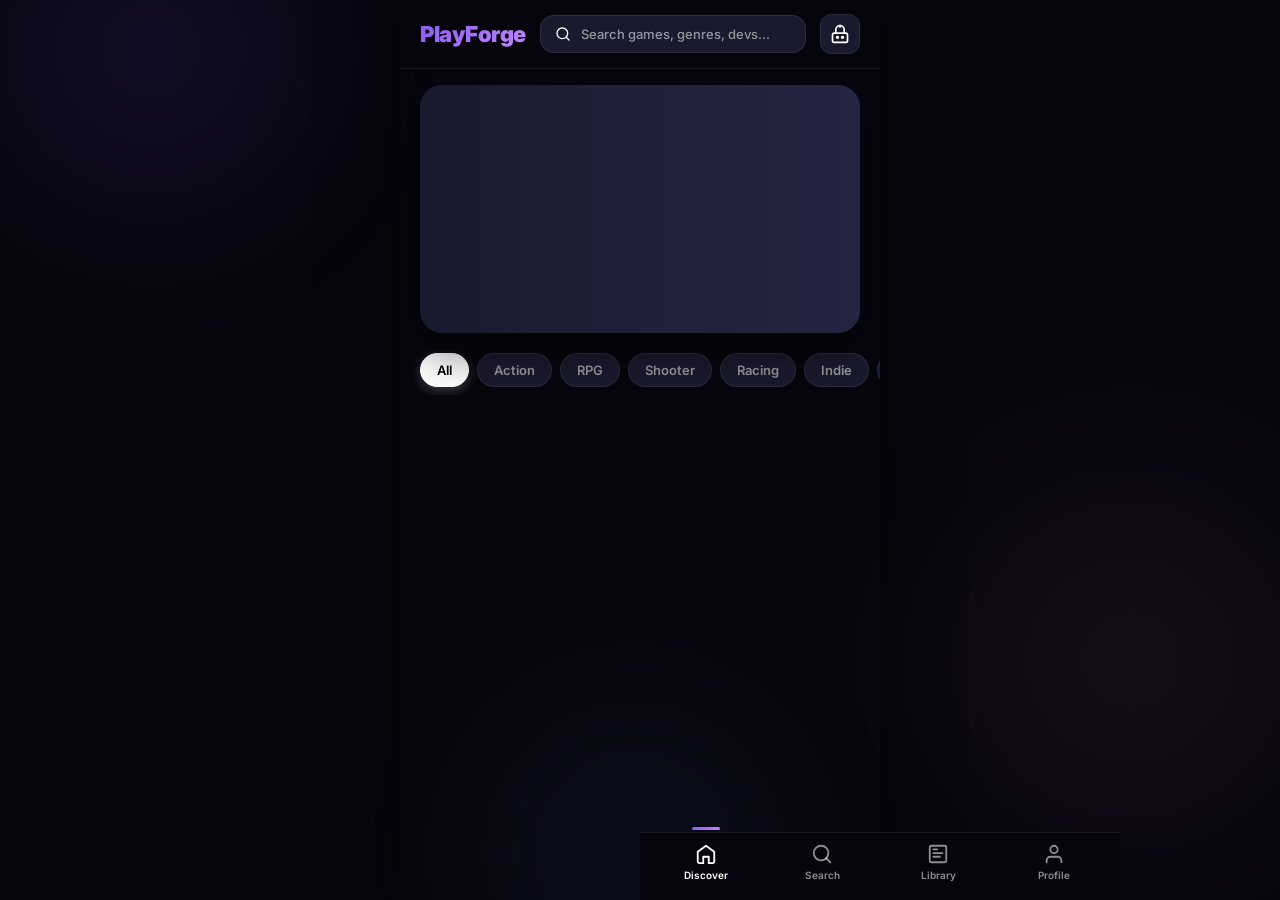
<file: playforge-v4.html>
<!DOCTYPE html>
<html lang="en">
<head>
  <meta charset="UTF-8">
  <meta name="viewport" content="width=device-width, initial-scale=1.0, maximum-scale=1.0, user-scalable=no, viewport-fit=cover">
  <meta name="theme-color" content="#0a0a14">
  <title>PlayForge · My Game Universe</title>
  <link rel="icon" href="data:image/svg+xml,<svg xmlns=%22http://www.w3.org/2000/svg%22 viewBox=%220 0 100 100%22><text y=%22.9em%22 font-size=%2290%22>🎮</text></svg>">
  <style>
@import url('https://fonts.googleapis.com/css2?family=Inter:wght@400;500;600;700;800;900&display=swap');

:root {
  --bg:           #07060f;
  --bg-2:         #0f0d1f;
  --surface:      #1a1a2e;
  --surface-hl:   #252542;
  --border:       rgba(255,255,255,0.08);
  --text:         #ffffff;
  --muted:        rgba(255,255,255,0.55);
  --muted-2:      rgba(255,255,255,0.32);
  --accent:       #8b5cf6;
  --accent-2:     #c084fc;
  --accent-3:     #f472b6;
  --accent-glow:  rgba(139,92,246,0.5);
  --success:      #10b981;
  --warn:         #f59e0b;
  --danger:       #ef4444;
  --gold:         #fbbf24;
  --epic:         #2a2a2a;
  --epic-color:   #0078f2;
  --steam-color:  #66c0f4;
  --gog-color:    #a855f7;
  --ps-color:     #003791;
  --xbox-color:   #107c10;
  --switch-color: #e60012;
  --nav-h:        68px;
  --spring:       cubic-bezier(0.34, 1.56, 0.64, 1);
  --bounce:       cubic-bezier(0.68, -0.55, 0.27, 1.55);
  --ease:         cubic-bezier(0.4, 0, 0.2, 1);
  --rubber:       cubic-bezier(0.175, 0.885, 0.32, 1.4);
  --gradient-1:   linear-gradient(135deg, #8b5cf6 0%, #c084fc 50%, #f472b6 100%);
  --gradient-epic: linear-gradient(135deg, #2a2a2a 0%, #0078f2 100%);
  --gradient-steam: linear-gradient(135deg, #1b2838 0%, #66c0f4 100%);
  --gradient-gog: linear-gradient(135deg, #6b21a8 0%, #a855f7 100%);
}

*, *::before, *::after { box-sizing: border-box; -webkit-tap-highlight-color: transparent; margin: 0; padding: 0; font-family: 'Inter', -apple-system, BlinkMacSystemFont, sans-serif; }
html { height: 100%; }
body { background: var(--bg); color: var(--text); height: 100%; width: 100%; overflow: hidden; }
#app { height: 100dvh; display: flex; flex-direction: column; position: relative; overflow: hidden; }
::-webkit-scrollbar { width: 0; height: 0; }

/* ===== Animated background ===== */
.bg-glow { position: fixed; pointer-events: none; z-index: 0; border-radius: 50%; filter: blur(80px); opacity: 0.5; }
.bg-glow.a { top: -200px; left: -100px; width: 500px; height: 500px; background: radial-gradient(circle, rgba(139,92,246,0.3) 0%, transparent 60%); animation: floatA 12s ease-in-out infinite; }
.bg-glow.b { top: 40%; right: -150px; width: 600px; height: 600px; background: radial-gradient(circle, rgba(244,114,182,0.2) 0%, transparent 60%); animation: floatB 15s ease-in-out infinite; }
.bg-glow.c { bottom: -200px; left: 30%; width: 500px; height: 500px; background: radial-gradient(circle, rgba(102,192,244,0.15) 0%, transparent 60%); animation: floatC 18s ease-in-out infinite; }
@keyframes floatA { 0%, 100% { transform: translate(0, 0) scale(1); } 50% { transform: translate(80px, 60px) scale(1.2); } }
@keyframes floatB { 0%, 100% { transform: translate(0, 0) scale(1); } 50% { transform: translate(-60px, 80px) scale(1.1); } }
@keyframes floatC { 0%, 100% { transform: translate(0, 0) scale(1); } 50% { transform: translate(40px, -60px) scale(1.15); } }

/* ===== Layout ===== */
.view-wrap { flex: 1; overflow-y: auto; overflow-x: hidden; padding-bottom: calc(var(--nav-h) + 16px); -webkit-overflow-scrolling: touch; position: relative; z-index: 1; }
.view-wrap::-webkit-scrollbar { display: none; }
.hide-scroll { scrollbar-width: none; -ms-overflow-style: none; overflow-x: auto; -webkit-overflow-scrolling: touch; }
.hide-scroll::-webkit-scrollbar { display: none; }
.lc1 { display: -webkit-box; -webkit-line-clamp: 1; -webkit-box-orient: vertical; overflow: hidden; }

/* ===== MEGA Animations ===== */
@keyframes fadeUp   { from { opacity: 0; transform: translateY(20px); } to { opacity: 1; transform: translateY(0); } }
@keyframes fadeIn   { from { opacity: 0; } to { opacity: 1; } }
@keyframes popIn    { from { opacity: 0; transform: scale(0.85); } to { opacity: 1; transform: scale(1); } }
@keyframes slideUp  { from { transform: translateY(100%); } to { transform: translateY(0); } }
@keyframes slideDown{ from { opacity: 0; transform: translateY(-20px); } to { opacity: 1; transform: translateY(0); } }
@keyframes slideIn  { from { opacity: 0; transform: translateX(40px); } to { opacity: 1; transform: translateX(0); } }
@keyframes scaleIn  { from { transform: scale(0.9); opacity: 0; } to { transform: scale(1); opacity: 1; } }
@keyframes zoomIn   { from { transform: scale(1.1); opacity: 0; } to { transform: scale(1); opacity: 1; } }
@keyframes shimmer  { 0% { background-position: -200% 0; } 100% { background-position: 200% 0; } }
@keyframes spin     { to { transform: rotate(360deg); } }
@keyframes pulse    { 0%, 100% { opacity: 1; } 50% { opacity: 0.5; } }
@keyframes blink    { 0%, 100% { opacity: 1; } 50% { opacity: 0.3; } }
@keyframes gradient { 0%, 100% { background-position: 0% 50%; } 50% { background-position: 100% 50%; } }
@keyframes bounce   { 0%, 100% { transform: translateY(0); } 50% { transform: translateY(-4px); } }
@keyframes rubber   { 0% { transform: scale(1); } 30% { transform: scale(1.25, 0.75); } 40% { transform: scale(0.75, 1.25); } 50% { transform: scale(1.15, 0.85); } 65% { transform: scale(0.95, 1.05); } 75% { transform: scale(1.05, 0.95); } 100% { transform: scale(1); } }
@keyframes liquid   { 0% { border-radius: 60% 40% 30% 70%/60% 30% 70% 40%; } 50% { border-radius: 30% 60% 70% 40%/50% 60% 30% 60%; } 100% { border-radius: 60% 40% 30% 70%/60% 30% 70% 40%; } }
@keyframes jelly    { 0%, 100% { transform: scale(1) rotate(0); } 25% { transform: scale(0.95, 1.05) rotate(-1deg); } 50% { transform: scale(1.05, 0.95) rotate(1deg); } 75% { transform: scale(0.98, 1.02) rotate(0); } }
@keyframes glow     { 0%, 100% { box-shadow: 0 0 20px var(--accent-glow); } 50% { box-shadow: 0 0 40px var(--accent-glow); } }
@keyframes shine    { 0% { transform: translateX(-100%) skewX(-15deg); } 100% { transform: translateX(300%) skewX(-15deg); } }
@keyframes heartbeat { 0%, 100% { transform: scale(1); } 14% { transform: scale(1.3); } 28% { transform: scale(1); } 42% { transform: scale(1.3); } 70% { transform: scale(1); } }
@keyframes progressShimmer { 0% { background-position: 0% 50%; } 100% { background-position: 200% 50%; } }
@keyframes ripple   { to { transform: scale(4); opacity: 0; } }
@keyframes ticker   { 0% { transform: translateX(0); } 100% { transform: translateX(-50%); } }
@keyframes floaty   { 0%, 100% { transform: translateY(0); } 50% { transform: translateY(-8px); } }
@keyframes confetti { 0% { transform: translateY(0) rotate(0); opacity: 1; } 100% { transform: translateY(500px) rotate(720deg); opacity: 0; } }
@keyframes morph    { 0%, 100% { transform: scale(1) rotate(0deg); border-radius: 16px; } 33% { transform: scale(1.02) rotate(0.5deg); border-radius: 18px; } 66% { transform: scale(0.98) rotate(-0.5deg); border-radius: 14px; } }
@keyframes typeIn   { from { width: 0; } to { width: 100%; } }
@keyframes caret    { 0%, 100% { opacity: 1; } 50% { opacity: 0; } }

.anim-fadeup { animation: fadeUp 0.5s var(--ease) both; }
.anim-pop    { animation: popIn 0.4s var(--spring) both; }

.stagger > * { animation: fadeUp 0.5s var(--ease) both; }
.stagger > *:nth-child(1) { animation-delay: 0.05s; }
.stagger > *:nth-child(2) { animation-delay: 0.10s; }
.stagger > *:nth-child(3) { animation-delay: 0.15s; }
.stagger > *:nth-child(4) { animation-delay: 0.20s; }
.stagger > *:nth-child(5) { animation-delay: 0.25s; }
.stagger > *:nth-child(6) { animation-delay: 0.30s; }
.stagger > *:nth-child(7) { animation-delay: 0.35s; }
.stagger > *:nth-child(8) { animation-delay: 0.40s; }
.stagger > *:nth-child(9) { animation-delay: 0.45s; }
.stagger > *:nth-child(10){ animation-delay: 0.50s; }
.stagger > *:nth-child(n+11){ animation-delay: 0.55s; }

/* ===== Buttons ===== */
.btn-primary  { background: var(--gradient-1); background-size: 200% 200%; color: white; font-weight: 700; border: none; border-radius: 14px; padding: 14px 22px; font-size: 15px; display: inline-flex; justify-content: center; align-items: center; gap: 8px; cursor: pointer; transition: transform 0.25s var(--rubber), box-shadow 0.3s, background-position 0.5s; box-shadow: 0 4px 16px var(--accent-glow); position: relative; overflow: hidden; }
.btn-primary:hover { background-position: 100% 50%; box-shadow: 0 8px 28px var(--accent-glow); transform: translateY(-2px) scale(1.02); }
.btn-primary:active { transform: scale(0.95); }
.btn-primary::before { content: ''; position: absolute; top: 0; left: -100%; width: 50%; height: 100%; background: linear-gradient(90deg, transparent, rgba(255,255,255,0.3), transparent); animation: shine 3s infinite; }
.btn-secondary{ background: var(--surface-hl); color: var(--text); font-weight: 600; border: 1px solid var(--border); border-radius: 14px; padding: 13px 22px; font-size: 14px; display: inline-flex; justify-content: center; align-items: center; gap: 6px; cursor: pointer; transition: all 0.2s var(--spring); }
.btn-secondary:hover { background: var(--surface); border-color: rgba(255,255,255,0.15); transform: translateY(-1px) scale(1.02); }
.btn-secondary:active { transform: scale(0.96); }
.btn-epic  { background: var(--gradient-epic); color: white; font-weight: 700; border: none; border-radius: 12px; padding: 12px 20px; font-size: 14px; display: inline-flex; justify-content: center; align-items: center; gap: 8px; cursor: pointer; transition: all 0.25s var(--rubber); }
.btn-epic:hover { transform: translateY(-2px) scale(1.03); box-shadow: 0 8px 20px rgba(0,120,242,0.4); }
.btn-steam { background: var(--gradient-steam); color: white; font-weight: 700; border: none; border-radius: 12px; padding: 12px 20px; font-size: 14px; display: inline-flex; justify-content: center; align-items: center; gap: 8px; cursor: pointer; transition: all 0.25s var(--rubber); }
.btn-steam:hover { transform: translateY(-2px) scale(1.03); box-shadow: 0 8px 20px rgba(102,192,244,0.4); }
.btn-gog   { background: var(--gradient-gog); color: white; font-weight: 700; border: none; border-radius: 12px; padding: 12px 20px; font-size: 14px; display: inline-flex; justify-content: center; align-items: center; gap: 8px; cursor: pointer; transition: all 0.25s var(--rubber); }
.btn-gog:hover { transform: translateY(-2px) scale(1.03); box-shadow: 0 8px 20px rgba(168,85,247,0.4); }
.icon-btn   { width: 40px; height: 40px; border-radius: 12px; background: var(--surface); border: 1px solid var(--border); display: inline-flex; justify-content: center; align-items: center; cursor: pointer; flex-shrink: 0; color: var(--text); transition: all 0.25s var(--spring); }
.icon-btn:hover { background: var(--surface-hl); transform: scale(1.1) rotate(5deg); }
.icon-btn:active { transform: scale(0.9); }
.tap { transition: transform 0.2s var(--spring); }
.tap:active { transform: scale(0.94); }
.tap:hover { transform: translateY(-2px) scale(1.02); }

.chip   { background: var(--surface); color: var(--muted); border: 1px solid var(--border); border-radius: 99px; padding: 8px 16px; font-size: 13px; font-weight: 600; white-space: nowrap; cursor: pointer; transition: all 0.25s var(--spring); display: inline-flex; align-items: center; gap: 6px; }
.chip:hover:not(.active) { color: var(--text); border-color: rgba(255,255,255,0.2); transform: translateY(-2px) scale(1.05); }
.chip.active { background: var(--text); color: #000; border-color: var(--text); box-shadow: 0 4px 12px rgba(255,255,255,0.2); animation: rubber 0.5s var(--rubber); }

.inp { background: var(--surface); border: 1.5px solid var(--border); border-radius: 14px; padding: 13px 16px; color: var(--text); font-size: 14px; outline: none; width: 100%; transition: border-color 0.2s, box-shadow 0.2s; }
.inp:focus { border-color: var(--accent); box-shadow: 0 0 0 3px rgba(139,92,246,0.18); }
.inp::placeholder { color: var(--muted); }
textarea.inp { font-family: 'SF Mono', Monaco, monospace; font-size: 12px; resize: vertical; min-height: 120px; }

.skel { background: linear-gradient(90deg, var(--surface) 0%, var(--surface-hl) 50%, var(--surface) 100%); background-size: 200% 100%; animation: shimmer 1.6s infinite; border-radius: 10px; }

/* ===== Top Header ===== */
.top-header { position: sticky; top: 0; z-index: 30; background: rgba(7,6,15,0.88); backdrop-filter: blur(24px); -webkit-backdrop-filter: blur(24px); border-bottom: 1px solid var(--border); animation: slideDown 0.4s var(--ease) both; }
.top-header-content { padding: 14px 20px; display: flex; align-items: center; justify-content: space-between; gap: 14px; }
.app-title { font-size: 22px; font-weight: 900; letter-spacing: -0.5px; background: var(--gradient-1); background-size: 200% 200%; -webkit-background-clip: text; background-clip: text; -webkit-text-fill-color: transparent; animation: gradient 4s ease infinite; }
.search-pill { flex: 1; max-width: 380px; background: var(--surface); border: 1px solid var(--border); border-radius: 14px; padding: 10px 14px; display: flex; align-items: center; gap: 10px; cursor: pointer; transition: all 0.2s var(--spring); }
.search-pill:hover { background: var(--surface-hl); border-color: var(--accent); transform: scale(1.02); }
.search-pill span { color: var(--muted); font-size: 13px; font-weight: 500; }

/* ===== Bottom Nav ===== */
.nav-bar { position: fixed; bottom: 0; left: 0; right: 0; height: var(--nav-h); background: rgba(7,6,15,0.92); backdrop-filter: blur(24px); -webkit-backdrop-filter: blur(24px); border-top: 1px solid var(--border); display: flex; justify-content: space-around; align-items: center; padding: 0 8px 10px; z-index: 50; animation: slideUp 0.4s var(--ease) both; }
.nav-btn { display: flex; flex-direction: column; align-items: center; gap: 4px; color: var(--muted); background: none; border: none; font-size: 10px; font-weight: 600; min-width: 60px; padding: 6px 4px; cursor: pointer; transition: color 0.2s, transform 0.2s var(--spring); position: relative; }
.nav-btn:active { transform: scale(0.85); }
.nav-btn.active { color: var(--text); }
.nav-btn.active::before { content: ''; position: absolute; top: -10px; left: 50%; transform: translateX(-50%); width: 28px; height: 3px; background: var(--gradient-1); background-size: 200% 200%; border-radius: 2px; animation: gradient 3s ease infinite; }
.nav-icon-wrap { display: flex; align-items: center; justify-content: center; transition: transform 0.3s var(--rubber); }
.nav-btn.active .nav-icon-wrap { animation: bounce 1.2s ease infinite; }

/* ===== Hero Banner ===== */
.hero-banner { position: relative; border-radius: 22px; overflow: hidden; aspect-ratio: 16/9; margin: 16px 20px; cursor: pointer; box-shadow: 0 16px 48px rgba(0,0,0,0.6); transition: transform 0.4s var(--spring); }
.hero-banner:hover { transform: translateY(-3px) scale(1.01); }
.hero-banner:active { transform: scale(0.98); }
.hero-banner img { width: 100%; height: 100%; object-fit: cover; display: block; animation: zoomIn 0.8s var(--ease) both; transition: transform 8s linear; }
.hero-banner:hover img { transform: scale(1.1); }
.hero-overlay { position: absolute; inset: 0; background: linear-gradient(180deg, rgba(7,6,15,0.2) 0%, rgba(7,6,15,0.4) 50%, rgba(7,6,15,0.98) 100%); }
.hero-content { position: absolute; bottom: 0; left: 0; right: 0; padding: 22px; }
.hero-tag { display: inline-block; background: var(--gradient-1); background-size: 200% 200%; color: white; font-size: 10px; font-weight: 800; padding: 5px 12px; border-radius: 8px; letter-spacing: 0.5px; margin-bottom: 10px; text-transform: uppercase; animation: popIn 0.4s var(--spring) 0.2s both, gradient 3s ease infinite; }
.hero-title { font-size: 28px; font-weight: 900; line-height: 1.1; margin-bottom: 8px; text-shadow: 0 2px 16px rgba(0,0,0,0.8); animation: fadeUp 0.5s var(--ease) 0.1s both; }
.hero-sub { font-size: 13px; color: rgba(255,255,255,0.85); margin-bottom: 16px; animation: fadeUp 0.5s var(--ease) 0.2s both; }
.hero-cta { display: inline-flex; align-items: center; gap: 8px; background: white; color: #000; font-weight: 700; font-size: 14px; padding: 11px 22px; border-radius: 14px; border: none; cursor: pointer; transition: transform 0.2s var(--rubber); animation: fadeUp 0.5s var(--ease) 0.3s both; }
.hero-cta:hover { transform: scale(1.08); }
.hero-cta:active { transform: scale(0.94); }
.hero-dots { position: absolute; bottom: 16px; right: 20px; display: flex; gap: 6px; animation: fadeIn 0.6s var(--ease) 0.4s both; }
.hero-dot { width: 6px; height: 6px; border-radius: 50%; background: rgba(255,255,255,0.4); transition: all 0.3s var(--spring); cursor: pointer; }
.hero-dot.active { width: 24px; border-radius: 3px; background: white; }

/* ===== Section Header ===== */
.section { padding: 0 20px; margin-top: 32px; }
.section-head { display: flex; align-items: center; justify-content: space-between; margin-bottom: 16px; }
.section-title { font-size: 20px; font-weight: 800; letter-spacing: -0.3px; display: flex; align-items: center; gap: 8px; }
.section-title .emoji { font-size: 22px; animation: bounce 2s ease infinite; }
.section-link { color: var(--accent-2); font-size: 13px; font-weight: 600; cursor: pointer; transition: opacity 0.2s; }
.section-link:hover { opacity: 0.8; }

/* ===== Cards Row ===== */
.cards-row { display: flex; gap: 14px; padding: 0 20px; overflow-x: auto; scroll-snap-type: x mandatory; -webkit-overflow-scrolling: touch; }
.cards-row::-webkit-scrollbar { display: none; }
.game-card { flex-shrink: 0; width: 150px; cursor: pointer; scroll-snap-align: start; transition: transform 0.35s var(--rubber); }
.game-card:hover { transform: translateY(-6px); }
.game-card-img { width: 100%; aspect-ratio: 3/4; border-radius: 16px; overflow: hidden; background: var(--surface); position: relative; margin-bottom: 10px; box-shadow: 0 8px 24px rgba(0,0,0,0.5); }
.game-card-img img { width: 100%; height: 100%; object-fit: cover; display: block; transition: transform 0.5s var(--ease); }
.game-card:hover .game-card-img img { transform: scale(1.12); }
.game-card-img::after { content: ''; position: absolute; inset: 0; border-radius: 16px; border: 2px solid transparent; transition: border-color 0.3s; pointer-events: none; }
.game-card:hover .game-card-img::after { border-color: var(--accent); box-shadow: inset 0 0 20px var(--accent-glow); }
.game-card-img .badge { position: absolute; top: 8px; left: 8px; background: rgba(0,0,0,0.75); backdrop-filter: blur(8px); color: white; font-size: 9px; font-weight: 800; padding: 3px 8px; border-radius: 6px; letter-spacing: 0.5px; text-transform: uppercase; animation: popIn 0.3s var(--spring) 0.2s both; }
.game-card-img .badge.free { background: var(--success); }
.game-card-img .badge.hot  { background: var(--danger); }
.game-card-img .badge.soon { background: var(--warn); color: #000; }
.game-card-img .badge.new  { background: var(--gradient-1); }
.game-card-img .badge.owned { background: var(--success); animation: heartbeat 1.5s ease infinite; }
.game-card-title { font-size: 13px; font-weight: 700; margin-bottom: 4px; transition: color 0.2s; }
.game-card:hover .game-card-title { color: var(--accent-2); }
.game-card-meta { display: flex; align-items: center; gap: 4px; font-size: 11px; color: var(--muted); }
.game-card-meta .star { color: var(--gold); }

.featured-grid { display: grid; grid-template-columns: repeat(3, 1fr); gap: 10px; padding: 0 20px; }
.featured-card { aspect-ratio: 1; border-radius: 16px; overflow: hidden; position: relative; cursor: pointer; background: var(--surface); transition: transform 0.35s var(--rubber); }
.featured-card:hover { transform: scale(1.06); }
.featured-card:active { transform: scale(0.95); }
.featured-card img { width: 100%; height: 100%; object-fit: cover; transition: transform 0.6s var(--ease); }
.featured-card:hover img { transform: scale(1.2); }
.featured-card .gradient { position: absolute; inset: 0; background: linear-gradient(180deg, transparent 40%, rgba(0,0,0,0.95) 100%); }
.featured-card .label { position: absolute; bottom: 8px; left: 8px; right: 8px; font-size: 11px; font-weight: 700; line-height: 1.2; }
.featured-card .store-badge { position: absolute; top: 8px; right: 8px; background: rgba(0,0,0,0.7); backdrop-filter: blur(8px); padding: 3px 8px; border-radius: 6px; font-size: 9px; font-weight: 800; }

/* ===== Chart List ===== */
.chart-item { display: flex; align-items: center; gap: 14px; padding: 12px 8px; border-bottom: 1px solid var(--border); cursor: pointer; transition: background 0.2s, transform 0.25s var(--spring); border-radius: 10px; }
.chart-item:hover { background: var(--surface); transform: translateX(4px); }
.chart-item:last-child { border-bottom: none; }
.chart-rank { font-size: 22px; font-weight: 900; color: var(--muted); width: 28px; text-align: center; font-style: italic; transition: color 0.2s; }
.chart-item:hover .chart-rank { color: var(--accent-2); }
.chart-rank.top { background: var(--gradient-1); background-size: 200% 200%; -webkit-background-clip: text; background-clip: text; -webkit-text-fill-color: transparent; animation: gradient 3s ease infinite; }
.chart-thumb { width: 56px; height: 56px; border-radius: 12px; overflow: hidden; flex-shrink: 0; background: var(--surface); transition: transform 0.3s var(--rubber); position: relative; }
.chart-item:hover .chart-thumb { transform: scale(1.1) rotate(-2deg); }
.chart-thumb img { width: 100%; height: 100%; object-fit: cover; }
.chart-thumb .mini-store { position: absolute; bottom: 2px; right: 2px; width: 16px; height: 16px; border-radius: 4px; display: flex; align-items: center; justify-content: center; font-size: 9px; font-weight: 800; color: white; }
.chart-info { flex: 1; min-width: 0; }
.chart-name { font-size: 15px; font-weight: 700; margin-bottom: 4px; }
.chart-meta { font-size: 12px; color: var(--muted); display: flex; align-items: center; gap: 6px; flex-wrap: wrap; }
.chart-meta .star { color: var(--gold); }
.chart-meta .owned-tag { background: var(--success); color: white; padding: 2px 6px; border-radius: 4px; font-size: 10px; font-weight: 800; }
.chart-cta { background: var(--surface); color: var(--text); border: 1px solid var(--border); padding: 7px 16px; border-radius: 99px; font-size: 12px; font-weight: 700; cursor: pointer; flex-shrink: 0; transition: all 0.25s var(--spring); }
.chart-cta:hover { background: var(--accent); border-color: var(--accent); transform: scale(1.08); }
.chart-cta:active { transform: scale(0.92); }
.chart-cta.owned { background: var(--success); border-color: var(--success); color: white; }

/* ===== Search Result Card (FIXED) ===== */
.search-wrap { padding: 0 20px; }
.search-input-wrap { position: relative; margin-bottom: 14px; }
.search-input-wrap svg { position: absolute; left: 14px; top: 50%; transform: translateY(-50%); color: var(--muted); pointer-events: none; }
.search-input-wrap .inp { padding-left: 42px; padding-right: 42px; }
.search-input-wrap .clear-btn { position: absolute; right: 8px; top: 50%; transform: translateY(-50%); width: 30px; height: 30px; border-radius: 50%; background: var(--surface-hl); display: flex; align-items: center; justify-content: center; border: none; cursor: pointer; color: var(--muted); }
.search-input-wrap .clear-btn:hover { background: var(--danger); color: white; }
.filter-chips { display: flex; gap: 8px; margin-bottom: 18px; overflow-x: auto; padding-bottom: 4px; }
.filter-chips::-webkit-scrollbar { display: none; }

.search-results-grid { display: flex; flex-direction: column; gap: 10px; }
.search-result { display: flex; align-items: center; gap: 14px; padding: 12px; background: var(--surface); border: 1px solid var(--border); border-radius: 16px; cursor: pointer; transition: all 0.3s var(--spring); position: relative; overflow: hidden; }
.search-result::before { content: ''; position: absolute; top: 0; left: -100%; width: 100%; height: 100%; background: linear-gradient(90deg, transparent, rgba(139,92,246,0.1), transparent); transition: left 0.5s; }
.search-result:hover { background: var(--surface-hl); border-color: var(--accent); transform: translateX(4px) scale(1.01); }
.search-result:hover::before { left: 100%; }
.search-result img { width: 72px; height: 72px; border-radius: 12px; object-fit: cover; flex-shrink: 0; background: var(--bg-2); transition: transform 0.3s var(--rubber); }
.search-result:hover img { transform: scale(1.1) rotate(-2deg); }
.search-result-info { flex: 1; min-width: 0; min-height: 60px; }
.search-result-title { font-size: 15px; font-weight: 700; margin-bottom: 4px; }
.search-result-meta { font-size: 12px; color: var(--muted); display: flex; align-items: center; gap: 8px; flex-wrap: wrap; }
.search-result-meta .star { color: var(--gold); }
.search-result-badges { display: flex; gap: 4px; margin-top: 6px; flex-wrap: wrap; }
.owned-mini-badge { background: var(--success); color: white; padding: 2px 8px; border-radius: 6px; font-size: 10px; font-weight: 800; display: inline-flex; align-items: center; gap: 3px; }
.wish-mini-badge { background: var(--gold); color: #000; padding: 2px 8px; border-radius: 6px; font-size: 10px; font-weight: 800; }
.search-result-cta { display: flex; flex-direction: column; gap: 4px; align-items: flex-end; flex-shrink: 0; }
.cta-btn { padding: 7px 14px; border-radius: 99px; font-size: 11px; font-weight: 800; cursor: pointer; transition: all 0.2s var(--rubber); border: none; }
.cta-btn.get { background: var(--gradient-1); color: white; }
.cta-btn.get:hover { transform: scale(1.1); }
.cta-btn.owned { background: var(--success); color: white; }
.cta-btn.wish { background: var(--gold); color: #000; }
.cta-btn:active { transform: scale(0.9); }

.search-suggestion { background: var(--surface); border: 1px solid var(--border); border-radius: 16px; padding: 16px; margin-bottom: 10px; }
.search-suggestion h4 { font-size: 12px; color: var(--muted); text-transform: uppercase; letter-spacing: 0.5px; margin-bottom: 10px; font-weight: 700; }
.suggestion-list { display: flex; flex-direction: column; gap: 6px; }
.suggestion-item { display: flex; align-items: center; gap: 10px; padding: 10px 12px; background: var(--bg-2); border-radius: 10px; cursor: pointer; transition: all 0.2s; }
.suggestion-item:hover { background: var(--surface-hl); transform: translateX(4px); }
.suggestion-icon { width: 32px; height: 32px; border-radius: 8px; background: var(--surface); display: flex; align-items: center; justify-content: center; flex-shrink: 0; }
.suggestion-text { flex: 1; }
.suggestion-title { font-size: 13px; font-weight: 600; }
.suggestion-meta { font-size: 11px; color: var(--muted); }

/* ===== Library / My Games ===== */
.library-tabs { display: flex; gap: 0; padding: 0 20px; border-bottom: 1px solid var(--border); margin-bottom: 18px; }
.library-tab { padding: 14px 16px; font-size: 14px; font-weight: 600; color: var(--muted); cursor: pointer; border-bottom: 2px solid transparent; transition: all 0.25s var(--spring); background: none; border-top: none; border-left: none; border-right: none; position: relative; }
.library-tab:hover { color: var(--text); }
.library-tab.active { color: var(--text); border-bottom-color: var(--accent); }
.library-tab.active::after { content: ''; position: absolute; bottom: -2px; left: 50%; transform: translateX(-50%); width: 30px; height: 2px; background: var(--accent); border-radius: 1px; animation: rubber 0.6s var(--rubber); }

.store-pills { display: flex; gap: 8px; padding: 0 20px; margin-bottom: 16px; overflow-x: auto; }
.store-pills::-webkit-scrollbar { display: none; }
.store-pill { display: inline-flex; align-items: center; gap: 6px; padding: 8px 14px; border-radius: 99px; font-size: 12px; font-weight: 700; cursor: pointer; background: var(--surface); color: var(--muted); border: 1px solid var(--border); transition: all 0.25s var(--spring); white-space: nowrap; }
.store-pill:hover { transform: translateY(-2px) scale(1.05); }
.store-pill.active { color: white; }
.store-pill[data-store="all"].active { background: var(--gradient-1); border-color: transparent; }
.store-pill[data-store="epic"].active { background: var(--gradient-epic); border-color: transparent; }
.store-pill[data-store="steam"].active { background: var(--gradient-steam); border-color: transparent; }
.store-pill[data-store="gog"].active { background: var(--gradient-gog); border-color: transparent; }

.empty-state { display: flex; flex-direction: column; align-items: center; justify-content: center; padding: 60px 20px; text-align: center; }
.empty-state-icon { width: 100px; height: 100px; border-radius: 30px; background: var(--gradient-1); background-size: 200% 200%; display: flex; align-items: center; justify-content: center; margin-bottom: 20px; animation: liquid 4s ease-in-out infinite, gradient 3s ease infinite; box-shadow: 0 8px 32px var(--accent-glow); }
.empty-state-title { font-size: 18px; font-weight: 800; margin-bottom: 8px; }
.empty-state-text { font-size: 14px; color: var(--muted); max-width: 280px; line-height: 1.5; margin-bottom: 20px; }
.import-buttons { display: flex; flex-direction: column; gap: 10px; width: 100%; max-width: 280px; }

/* ===== Profile ===== */
.profile-hero { padding: 24px 20px; display: flex; align-items: center; gap: 16px; animation: fadeUp 0.5s var(--ease) both; }
.profile-avatar { width: 72px; height: 72px; border-radius: 24px; background: var(--gradient-1); background-size: 200% 200%; display: flex; align-items: center; justify-content: center; font-size: 32px; flex-shrink: 0; box-shadow: 0 8px 24px var(--accent-glow); animation: gradient 4s ease infinite, glow 2.5s ease-in-out infinite, liquid 6s ease-in-out infinite; }
.profile-name { font-size: 22px; font-weight: 800; margin-bottom: 4px; }
.profile-tag { color: var(--muted); font-size: 13px; font-weight: 500; }
.stats-grid { display: grid; grid-template-columns: repeat(4, 1fr); gap: 8px; padding: 0 20px; margin-bottom: 24px; }
.stat-card { background: var(--surface); border: 1px solid var(--border); border-radius: 14px; padding: 12px 6px; text-align: center; transition: transform 0.25s var(--rubber), border-color 0.2s; cursor: pointer; }
.stat-card:hover { transform: translateY(-3px) scale(1.05); border-color: var(--accent); }
.stat-value { font-size: 20px; font-weight: 800; color: var(--text); margin-bottom: 2px; }
.stat-value.epic { color: var(--epic-color); }
.stat-value.steam { color: var(--steam-color); }
.stat-value.gog { color: var(--gog-color); }
.stat-value.wish { color: var(--gold); }
.stat-label { font-size: 9px; color: var(--muted); font-weight: 700; text-transform: uppercase; letter-spacing: 0.3px; }

.menu-section { background: var(--surface); margin: 0 20px 16px; border-radius: 16px; border: 1px solid var(--border); overflow: hidden; }
.menu-item { display: flex; align-items: center; gap: 14px; padding: 14px 16px; cursor: pointer; transition: background 0.2s, transform 0.2s var(--spring); border-bottom: 1px solid var(--border); }
.menu-item:last-child { border-bottom: none; }
.menu-item:hover { background: var(--surface-hl); transform: translateX(4px); }
.menu-icon { width: 36px; height: 36px; border-radius: 10px; background: var(--surface-hl); display: flex; align-items: center; justify-content: center; flex-shrink: 0; transition: transform 0.3s var(--rubber); }
.menu-item:hover .menu-icon { transform: scale(1.1) rotate(8deg); }
.menu-text { flex: 1; font-size: 14px; font-weight: 600; }
.menu-arrow { color: var(--muted-2); transition: transform 0.2s; }
.menu-item:hover .menu-arrow { transform: translateX(4px); color: var(--accent-2); }

/* ===== Detail Page ===== */
.detail-wrap { position: fixed; inset: 0; overflow-y: auto; background: var(--bg); z-index: 70; -webkit-overflow-scrolling: touch; padding-bottom: 40px; }
.detail-wrap::-webkit-scrollbar { display: none; }
.detail-hero { position: relative; width: 100%; aspect-ratio: 16/10; overflow: hidden; }
.detail-hero img { width: 100%; height: 100%; object-fit: cover; animation: zoomIn 0.8s var(--ease) both; transition: transform 10s linear; }
.detail-hero-grad { position: absolute; inset: 0; background: linear-gradient(180deg, rgba(7,6,15,0.3) 0%, transparent 30%, transparent 60%, var(--bg) 100%); }
.detail-nav-btns { position: absolute; top: 50px; left: 16px; right: 16px; display: flex; justify-content: space-between; animation: slideDown 0.4s var(--ease) both; }
.detail-nav-btns .icon-btn { background: rgba(0,0,0,0.5); backdrop-filter: blur(12px); -webkit-backdrop-filter: blur(12px); }
.detail-info-block { padding: 0 20px; margin-top: -32px; position: relative; animation: fadeUp 0.5s var(--ease) 0.2s both; }
.detail-title { font-size: 30px; font-weight: 900; letter-spacing: -0.5px; line-height: 1.15; margin-bottom: 8px; }
.detail-developer { font-size: 14px; color: var(--muted); margin-bottom: 16px; }
.detail-developer span { color: var(--text); font-weight: 600; }
.detail-stats { display: flex; gap: 10px; margin-bottom: 20px; flex-wrap: wrap; }
.detail-stat-pill { background: var(--surface); border: 1px solid var(--border); border-radius: 12px; padding: 12px 16px; flex: 1; min-width: 90px; transition: transform 0.25s var(--rubber), border-color 0.2s; }
.detail-stat-pill:hover { transform: translateY(-3px) scale(1.03); border-color: var(--accent); }
.detail-stat-label { font-size: 11px; color: var(--muted); text-transform: uppercase; letter-spacing: 0.5px; font-weight: 700; margin-bottom: 4px; }
.detail-stat-value { font-size: 16px; font-weight: 800; display: flex; align-items: center; gap: 4px; }
.detail-stat-value.gold { color: var(--gold); }
.detail-stat-value.success { color: var(--success); }

.ownership-bar { background: var(--surface); border: 1px solid var(--border); border-radius: 12px; padding: 12px 16px; margin-bottom: 16px; display: flex; align-items: center; gap: 10px; animation: jelly 0.6s var(--ease) both; }
.ownership-bar.owned { border-color: var(--success); background: linear-gradient(135deg, rgba(16,185,129,0.12), var(--surface)); }
.ownership-bar .check { width: 32px; height: 32px; border-radius: 50%; display: flex; align-items: center; justify-content: center; flex-shrink: 0; background: var(--success); animation: heartbeat 1.5s ease infinite; }
.ownership-bar .text { flex: 1; }
.ownership-bar .text strong { display: block; font-size: 14px; margin-bottom: 2px; }
.ownership-bar .text small { font-size: 11px; color: var(--muted); }
.ownership-bar .store-mini-icon { display: inline-flex; align-items: center; gap: 4px; padding: 3px 8px; border-radius: 6px; font-size: 10px; font-weight: 800; color: white; margin-top: 4px; }

.detail-cta-row { display: flex; gap: 10px; margin-bottom: 16px; }
.detail-cta-row .btn-primary { flex: 1; }
.detail-cta-row .btn-secondary { width: 50px; flex-shrink: 0; padding: 0; }

.detail-section { padding: 0 20px; margin-bottom: 28px; animation: fadeUp 0.5s var(--ease) both; }
.detail-section h3 { font-size: 17px; font-weight: 800; margin-bottom: 12px; }
.detail-desc { font-size: 14px; line-height: 1.65; color: rgba(255,255,255,0.78); }

.screenshot-row { display: flex; gap: 10px; overflow-x: auto; padding-bottom: 4px; margin: 0 -20px; padding-left: 20px; padding-right: 20px; }
.screenshot-row::-webkit-scrollbar { display: none; }
.screenshot { height: 160px; border-radius: 12px; object-fit: cover; flex-shrink: 0; cursor: pointer; transition: transform 0.3s var(--rubber); }
.screenshot:hover { transform: scale(1.06); }

/* Platform availability */
.platform-grid { display: grid; grid-template-columns: repeat(auto-fill, minmax(110px, 1fr)); gap: 10px; }
.platform-card { background: var(--surface); border: 1px solid var(--border); border-radius: 12px; padding: 12px; display: flex; align-items: center; gap: 10px; transition: all 0.25s var(--spring); cursor: pointer; }
.platform-card:hover { transform: translateY(-3px) scale(1.04); border-color: var(--accent); }
.platform-logo { width: 36px; height: 36px; border-radius: 8px; display: flex; align-items: center; justify-content: center; font-size: 18px; flex-shrink: 0; }
.platform-info { flex: 1; min-width: 0; }
.platform-name { font-size: 13px; font-weight: 700; }
.platform-status { font-size: 10px; color: var(--muted); }
.platform-card.owned-platform { border-color: var(--success); background: linear-gradient(135deg, rgba(16,185,129,0.08), var(--surface)); }
.platform-card.owned-platform .platform-status { color: var(--success); font-weight: 700; }

/* Video trailers */
.video-row { display: flex; gap: 10px; overflow-x: auto; margin: 0 -20px; padding-left: 20px; padding-right: 20px; }
.video-row::-webkit-scrollbar { display: none; }
.video-thumb { height: 180px; min-width: 280px; border-radius: 12px; overflow: hidden; position: relative; flex-shrink: 0; cursor: pointer; background: var(--surface); transition: transform 0.3s var(--rubber); border: 1px solid var(--border); }
.video-thumb:hover { transform: scale(1.05); border-color: var(--accent); }
.video-thumb img { width: 100%; height: 100%; object-fit: cover; }
.video-thumb .play-icon { position: absolute; inset: 0; display: flex; align-items: center; justify-content: center; background: rgba(0,0,0,0.4); transition: background 0.2s; }
.video-thumb:hover .play-icon { background: rgba(0,0,0,0.2); }
.video-thumb .play-circle { width: 60px; height: 60px; border-radius: 50%; background: rgba(255,255,255,0.95); display: flex; align-items: center; justify-content: center; transition: transform 0.3s var(--rubber); }
.video-thumb:hover .play-circle { transform: scale(1.15); }
.video-thumb .video-label { position: absolute; bottom: 8px; left: 8px; right: 8px; background: rgba(0,0,0,0.7); backdrop-filter: blur(8px); padding: 4px 8px; border-radius: 6px; font-size: 11px; font-weight: 700; }

.addon-list { display: flex; flex-direction: column; gap: 8px; }
.addon-item { display: flex; align-items: center; gap: 12px; background: var(--surface); border: 1px solid var(--border); border-radius: 12px; padding: 12px; transition: all 0.2s var(--spring); }
.addon-item:hover { background: var(--surface-hl); transform: translateX(4px); border-color: var(--accent); }
.addon-thumb { width: 48px; height: 48px; border-radius: 8px; background: var(--bg-2); display: flex; align-items: center; justify-content: center; flex-shrink: 0; font-size: 20px; }
.addon-info { flex: 1; min-width: 0; }
.addon-name { font-size: 14px; font-weight: 700; margin-bottom: 2px; }
.addon-meta { font-size: 11px; color: var(--muted); }
.addon-status { padding: 4px 10px; border-radius: 99px; font-size: 11px; font-weight: 700; }
.addon-status.owned { background: rgba(16,185,129,0.15); color: var(--success); }

.rating-summary { display: flex; align-items: center; gap: 20px; background: var(--surface); border: 1px solid var(--border); border-radius: 16px; padding: 20px; margin-bottom: 20px; }
.rating-big { font-size: 56px; font-weight: 900; line-height: 1; color: var(--gold); }
.rating-text { font-size: 13px; color: var(--muted); margin-top: 4px; }
.rating-bars { flex: 1; }
.rating-bar-row { display: flex; align-items: center; gap: 8px; margin-bottom: 4px; }
.rating-bar-row span:first-child { font-size: 12px; color: var(--muted); width: 12px; }
.rating-bar { flex: 1; height: 6px; background: var(--surface-hl); border-radius: 3px; overflow: hidden; }
.rating-bar-fill { height: 100%; background: var(--gold); border-radius: 3px; transition: width 0.8s var(--ease); }

.tags-row { display: flex; flex-wrap: wrap; gap: 8px; }
.tag { background: var(--surface); border: 1px solid var(--border); border-radius: 8px; padding: 6px 12px; font-size: 12px; font-weight: 600; transition: all 0.25s var(--spring); cursor: pointer; }
.tag:hover { background: var(--accent); color: white; border-color: var(--accent); transform: translateY(-2px) scale(1.05); }

/* People interaction */
.social-proof { background: var(--surface); border: 1px solid var(--border); border-radius: 16px; padding: 16px; margin-bottom: 16px; }
.social-proof-row { display: flex; align-items: center; gap: 12px; margin-bottom: 10px; }
.social-proof:last-child .social-proof-row { margin-bottom: 0; }
.social-avatar-stack { display: flex; }
.social-avatar { width: 32px; height: 32px; border-radius: 50%; background: var(--gradient-1); border: 2px solid var(--bg); display: flex; align-items: center; justify-content: center; font-size: 14px; margin-left: -8px; }
.social-avatar:first-child { margin-left: 0; }
.social-text { font-size: 13px; }
.social-text strong { font-weight: 700; }

/* Free games now */
.free-now-banner { background: linear-gradient(135deg, #16a34a, #22c55e); border-radius: 16px; padding: 18px; margin: 0 20px 20px; display: flex; align-items: center; gap: 14px; position: relative; overflow: hidden; }
.free-now-banner::before { content: ''; position: absolute; inset: 0; background: linear-gradient(45deg, transparent 30%, rgba(255,255,255,0.2) 50%, transparent 70%); animation: shine 3s infinite; }
.free-now-banner-icon { font-size: 36px; animation: bounce 1.5s ease infinite; }
.free-now-banner-text { flex: 1; }
.free-now-banner-text h3 { font-size: 16px; font-weight: 900; color: white; margin-bottom: 2px; }
.free-now-banner-text p { font-size: 12px; color: rgba(255,255,255,0.9); }
.free-now-banner-cta { background: white; color: #16a34a; font-weight: 800; padding: 8px 14px; border-radius: 8px; border: none; cursor: pointer; font-size: 12px; }

/* Related games */
.related-row { display: flex; gap: 12px; overflow-x: auto; margin: 0 -20px; padding-left: 20px; padding-right: 20px; }
.related-row::-webkit-scrollbar { display: none; }

/* ===== Modals ===== */
.modal-wrap { position: fixed; inset: 0; z-index: 100; background: var(--bg); display: flex; flex-direction: column; overflow: hidden; animation: slideUp 0.3s var(--ease) both; }
.modal-hdr { padding: 16px 20px; border-bottom: 1px solid var(--border); display: flex; align-items: center; gap: 14px; flex-shrink: 0; }
.modal-hdr h2 { font-size: 18px; font-weight: 800; }
.modal-body { flex: 1; overflow-y: auto; padding: 20px; -webkit-overflow-scrolling: touch; }
.modal-body::-webkit-scrollbar { display: none; }

.settings-card { background: var(--surface); border: 1px solid var(--border); border-radius: 16px; padding: 18px; margin-bottom: 14px; animation: fadeUp 0.4s var(--ease) both; transition: border-color 0.2s; }
.settings-card:hover { border-color: rgba(255,255,255,0.15); }
.settings-card h3 { font-size: 15px; font-weight: 800; margin-bottom: 6px; display: flex; align-items: center; gap: 8px; }
.settings-card p { font-size: 13px; color: var(--muted); line-height: 1.5; margin-bottom: 14px; }
.settings-card .inp { margin-bottom: 12px; }
.status-pill { display: inline-flex; align-items: center; gap: 6px; padding: 6px 12px; border-radius: 99px; font-size: 12px; font-weight: 600; background: var(--surface-hl); }
.status-pill .dot { width: 8px; height: 8px; border-radius: 50%; }
.status-pill.online .dot { background: var(--success); box-shadow: 0 0 8px var(--success); animation: blink 2s infinite; }
.status-pill.offline .dot { background: var(--danger); }

/* Progress UI */
.progress-card { background: var(--surface); border: 1px solid var(--accent); border-radius: 16px; padding: 20px; margin-bottom: 16px; animation: fadeUp 0.4s var(--ease) both; }
.progress-head { display: flex; justify-content: space-between; align-items: center; margin-bottom: 12px; }
.progress-title { font-size: 14px; font-weight: 800; }
.progress-count { font-size: 12px; color: var(--muted); }
.progress-bar-outer { height: 8px; background: var(--surface-hl); border-radius: 4px; overflow: hidden; margin-bottom: 10px; }
.progress-bar-inner { height: 100%; background: var(--gradient-1); background-size: 200% 200%; border-radius: 4px; transition: width 0.3s var(--ease); animation: gradient 3s ease infinite; }
.progress-current { font-size: 12px; color: var(--muted); display: flex; align-items: center; gap: 6px; }
.progress-current strong { color: var(--accent-2); font-weight: 700; }
.progress-actions { display: flex; gap: 8px; margin-top: 12px; }

/* ===== AI Chat ===== */
.chat-msgs { flex: 1; overflow-y: auto; padding: 20px; display: flex; flex-direction: column; gap: 14px; -webkit-overflow-scrolling: touch; }
.chat-msgs::-webkit-scrollbar { display: none; }
.chat-inp-area { padding: 12px 16px 24px; background: rgba(7,6,15,0.6); backdrop-filter: blur(20px); border-top: 1px solid var(--border); flex-shrink: 0; }
.msg { max-width: 85%; padding: 12px 16px; border-radius: 18px; font-size: 14px; line-height: 1.55; font-weight: 500; word-break: break-word; animation: popIn 0.3s var(--spring) both; }
.msg-ai   { background: var(--surface); border: 1px solid var(--border); color: var(--text); border-bottom-left-radius: 6px; align-self: flex-start; }
.msg-user { background: var(--gradient-1); background-size: 200% 200%; color: white; border-bottom-right-radius: 6px; align-self: flex-end; box-shadow: 0 4px 12px var(--accent-glow); animation: gradient 4s ease infinite, popIn 0.3s var(--spring) both; }
.msg-think span { animation: pulse 1.4s ease-in-out infinite; display: inline-block; }
.msg-think span:nth-child(2) { animation-delay: 0.2s; }
.msg-think span:nth-child(3) { animation-delay: 0.4s; }
.spinner { width: 18px; height: 18px; border: 2.5px solid rgba(139,92,246,0.25); border-top-color: var(--accent); border-radius: 50%; animation: spin 0.7s linear infinite; flex-shrink: 0; }

/* ===== Stream ===== */
.stream-wrap { position: fixed; inset: 0; background: var(--bg); z-index: 100; display: flex; flex-direction: column; overflow: hidden; animation: fadeIn 0.3s var(--ease) both; }
.stream-player { width: 100%; aspect-ratio: 16/9; background: #000; position: relative; flex-shrink: 0; }
.stream-player iframe { width: 100%; height: 100%; border: none; display: block; }
.stream-overlay { position: absolute; top: 0; left: 0; right: 0; padding: 50px 16px 16px; display: flex; justify-content: space-between; align-items: center; z-index: 2; }
.stream-overlay .icon-btn { background: rgba(0,0,0,0.5); backdrop-filter: blur(12px); }
.stream-live-badge { background: var(--danger); color: white; font-size: 11px; font-weight: 800; padding: 4px 10px; border-radius: 6px; display: flex; align-items: center; gap: 5px; animation: pulse 1.5s infinite; }
.stream-live-badge .dot { width: 6px; height: 6px; border-radius: 50%; background: white; animation: blink 1.2s infinite; }
.stream-body { flex: 1; overflow-y: auto; padding: 20px; -webkit-overflow-scrolling: touch; }
.stream-body::-webkit-scrollbar { display: none; }

/* ===== Toast ===== */
.toast { position: fixed; top: 80px; left: 50%; transform: translateX(-50%); background: var(--text); color: var(--bg); padding: 12px 22px; border-radius: 99px; font-size: 13px; font-weight: 600; z-index: 300; box-shadow: 0 8px 32px rgba(0,0,0,0.4); animation: slideDown 0.3s var(--spring) both; white-space: nowrap; max-width: 90%; display: flex; align-items: center; gap: 8px; }
.toast.fade-out { opacity: 0; transition: opacity 0.3s; }
.toast.success { background: var(--success); color: white; }
.toast.error { background: var(--danger); color: white; }

/* ===== Confetti ===== */
.confetti-piece { position: fixed; width: 10px; height: 10px; pointer-events: none; z-index: 400; animation: confetti 2.5s ease-out forwards; }

/* ===== Inline Video Player Modal (real trailer playback) ===== */
.video-modal-overlay { position: fixed; inset: 0; background: rgba(0,0,0,0.92); z-index: 300; display: flex; align-items: center; justify-content: center; padding: 24px; animation: fadeIn 0.25s var(--ease) both; }
.video-modal-box { position: relative; width: 100%; max-width: 800px; aspect-ratio: 16/9; }
.video-modal-box video { width: 100%; height: 100%; border-radius: 12px; background: #000; display: block; }

@media (min-width: 768px) {
  #app { max-width: 480px; margin: 0 auto; box-shadow: 0 0 60px rgba(0,0,0,0.5); }
  .nav-bar { max-width: 480px; left: 50%; transform: translateX(-50%); }
}
</style>
</head>
<body>
<div class="bg-glow a"></div>
<div class="bg-glow b"></div>
<div class="bg-glow c"></div>
<div id="app"></div>
<script>
'use strict';

// =========================================================================
// CONSTANTS
// =========================================================================
const RAWG_KEY = '2d783ae8db664cc6a701077e074fcaf6';
const OPENROUTER_URL = 'https://openrouter.ai/api/v1/chat/completions';

// Use a daily seed for "fresh" content rotation
const TODAY_SEED = Math.floor(Date.now() / 86400000);

// Curated Twitch channels (work reliably with embed)
const TWITCH_CHANNELS = ['xqc', 'shroud', 'pokimane', 'summit1g', 'lirik', 'sodapoppin', 'ludwig', 'mizkif', 'jynxzi', 'casleeee'];

const ICONS = {
  home:     '<path d="M3 9.5L12 3l9 6.5V20a2 2 0 0 1-2 2h-4v-7h-6v7H5a2 2 0 0 1-2-2V9.5z"/>',
  search:   '<circle cx="11" cy="11" r="8"/><line x1="21" y1="21" x2="16.65" y2="16.65"/>',
  library:  '<rect x="3" y="3" width="18" height="18" rx="2"/><path d="M7 7h4M7 11h10M7 15h7"/>',
  user:     '<path d="M20 21v-2a4 4 0 0 0-4-4H8a4 4 0 0 0-4 4v2"/><circle cx="12" cy="7" r="4"/>',
  play:     '<polygon points="6 3 20 12 6 21 6 3" fill="currentColor"/>',
  bot:      '<rect x="3" y="11" width="18" height="11" rx="2"/><path d="M7 11V7a5 5 0 0 1 10 0v4"/><circle cx="9" cy="16" r="1" fill="currentColor"/><circle cx="15" cy="16" r="1" fill="currentColor"/><line x1="12" y1="2" x2="12" y2="4"/>',
  send:     '<line x1="22" y1="2" x2="11" y2="13"/><polygon points="22 2 15 22 11 13 2 9 22 2" fill="currentColor"/>',
  heart:    '<path d="M20.84 4.61a5.5 5.5 0 0 0-7.78 0L12 5.67l-1.06-1.06a5.5 5.5 0 0 0-7.78 7.78l1.06 1.06L12 21.23l7.78-7.78 1.06-1.06a5.5 5.5 0 0 0 0-7.78z"/>',
  back:     '<polyline points="15 18 9 12 15 6"/>',
  settings: '<circle cx="12" cy="12" r="3"/><path d="M19.4 15a1.65 1.65 0 0 0 .33 1.82l.06.06a2 2 0 0 1-2.83 2.83l-.06-.06a1.65 1.65 0 0 0-1.82-.33 1.65 1.65 0 0 0-1 1.51V21a2 2 0 0 1-4 0v-.09A1.65 1.65 0 0 0 9 19.4a1.65 1.65 0 0 0-1.82.33l-.06.06a2 2 0 0 1-2.83-2.83l.06-.06a1.65 1.65 0 0 0 .33-1.82 1.65 1.65 0 0 0-1.51-1H3a2 2 0 0 1 0-4h.09A1.65 1.65 0 0 0 4.6 9a1.65 1.65 0 0 0-.33-1.82l-.06-.06a2 2 0 0 1 2.83-2.83l.06.06a1.65 1.65 0 0 0 1.82.33H9a1.65 1.65 0 0 0 1-1.51V3a2 2 0 0 1 4 0v.09a1.65 1.65 0 0 0 1 1.51 1.65 1.65 0 0 0 1.82-.33l.06-.06a2 2 0 0 1 2.83 2.83l-.06.06a1.65 1.65 0 0 0-.33 1.82V9a1.65 1.65 0 0 0 1.51 1H21a2 2 0 0 1 0 4h-.09a1.65 1.65 0 0 0-1.51 1z"/>',
  x:        '<line x1="18" y1="6" x2="6" y2="18"/><line x1="6" y1="6" x2="18" y2="18"/>',
  star:     '<polygon points="12 2 15.09 8.26 22 9.27 17 14.14 18.18 21.02 12 17.77 5.82 21.02 7 14.14 2 9.27 8.91 8.26 12 2" fill="currentColor"/>',
  download: '<path d="M21 15v4a2 2 0 0 1-2 2H5a2 2 0 0 1-2-2v-4"/><polyline points="7 10 12 15 17 10"/><line x1="12" y1="15" x2="12" y2="3"/>',
  upload:   '<path d="M21 15v4a2 2 0 0 1-2 2H5a2 2 0 0 1-2-2v-4"/><polyline points="17 8 12 3 7 8"/><line x1="12" y1="3" x2="12" y2="15"/>',
  key:      '<path d="M21 2l-2 2m-7.61 7.61a5.5 5.5 0 1 1-7.778 7.778 5.5 5.5 0 0 1 7.777-7.777zm0 0L15.5 7.5m0 0l3 3L22 7l-3-3m-3.5 3.5L19 4"/>',
  spark:    '<path d="M12 2l2.4 7.4H22l-6 4.4 2.3 7.2-6.3-4.4-6.3 4.4 2.3-7.2-6-4.4h7.6z" fill="currentColor"/>',
  game:     '<rect x="2" y="6" width="20" height="12" rx="2"/><line x1="7" y1="12" x2="11" y2="12"/><line x1="9" y1="10" x2="9" y2="14"/>',
  fire:     '<path d="M8.5 14.5A2.5 2.5 0 0 0 11 12c0-1.38-.5-2-1-3-1.072-2.143-.224-4.054 2-6 .5 2.5 2 4.9 4 6.5 2 1.6 3 3.5 3 5.5a7 7 0 1 1-14 0c0-1.153.433-2.294 1-3a2.5 2.5 0 0 0 2.5 2.5z"/>',
  trash:    '<polyline points="3 6 5 6 21 6"/><path d="M19 6v14a2 2 0 0 1-2 2H7a2 2 0 0 1-2-2V6m3 0V4a2 2 0 0 1 2-2h4a2 2 0 0 1 2 2v2"/>',
  info:     '<circle cx="12" cy="12" r="10"/><line x1="12" y1="16" x2="12" y2="12"/><line x1="12" y1="8" x2="12.01" y2="8"/>',
  chevR:    '<polyline points="9 18 15 12 9 6"/>',
  refresh:  '<polyline points="23 4 23 10 17 10"/><polyline points="1 20 1 14 7 14"/><path d="M3.51 9a9 9 0 0 1 14.85-3.36L23 10M1 14l4.64 4.36A9 9 0 0 0 20.49 15"/>',
  video:    '<polygon points="23 7 16 12 23 17 23 7"/><rect x="1" y="5" width="15" height="14" rx="2" ry="2"/>',
  external: '<path d="M18 13v6a2 2 0 0 1-2 2H5a2 2 0 0 1-2-2V8a2 2 0 0 1 2-2h6"/><polyline points="15 3 21 3 21 9"/><line x1="10" y1="14" x2="21" y2="3"/>',
  plus:     '<line x1="12" y1="5" x2="12" y2="19"/><line x1="5" y1="12" x2="19" y2="12"/>',
  users:    '<path d="M17 21v-2a4 4 0 0 0-4-4H5a4 4 0 0 0-4 4v2"/><circle cx="9" cy="7" r="4"/><path d="M23 21v-2a4 4 0 0 0-3-3.87"/><path d="M16 3.13a4 4 0 0 1 0 7.75"/>',
  globe:    '<circle cx="12" cy="12" r="10"/><line x1="2" y1="12" x2="22" y2="12"/><path d="M12 2a15.3 15.3 0 0 1 4 10 15.3 15.3 0 0 1-4 10 15.3 15.3 0 0 1-4-10 15.3 15.3 0 0 1 4-10z"/>',
  gift:     '<polyline points="20 12 20 22 4 22 4 12"/><rect x="2" y="7" width="20" height="5"/><line x1="12" y1="22" x2="12" y2="7"/><path d="M12 7H7.5a2.5 2.5 0 0 1 0-5C11 2 12 7 12 7z"/><path d="M12 7h4.5a2.5 2.5 0 0 0 0-5C13 2 12 7 12 7z"/>',
  filter:   '<polygon points="22 3 2 3 10 12.46 10 19 14 21 14 12.46 22 3"/>',
};

const svg = (name, size = 20, extra = {}) => {
  const el = document.createElementNS('http://www.w3.org/2000/svg', 'svg');
  const attrs = { width: size, height: size, viewBox: '0 0 24 24', fill: 'none', stroke: 'currentColor', 'stroke-width': '2', 'stroke-linecap': 'round', 'stroke-linejoin': 'round', ...extra };
  Object.entries(attrs).forEach(([k,v]) => el.setAttribute(k, v));
  el.innerHTML = ICONS[name] || '';
  return el;
};

// =========================================================================
// STATE
// =========================================================================
const state = {
  tab: 'home',
  loading: true,
  data: { hero: [], featured: [], top: [], newReleases: [], upcoming: [], freeGames: [], freeGiveaways: [], recentlyUpdated: [], action: [], rpg: [], shooter: [], racing: [], indie: [], strategy: [], popular2024: [], horror: [] },
  owned: { epic: [], steam: [], gog: [] },
  wishlist: [],
  customSources: [], // User-added store URLs
  activeGame: null,
  relatedGames: [],
  activeGameVideos: [],
  view: null,
  heroIndex: 0,
  heroTimer: null,
  topChartsTab: 'top',
  search: { query: '', results: [], loading: false, category: 'all' },
  chatHistory: [{ role: 'assistant', content: 'Hey! I\'m Forge, your gaming co-pilot. Ask me about any game, build, strategy, or what to play next. 🎮' }],
  chatLoading: false,
  libraryTab: 'wishlist',                  // wishlist | owned
  ownedFilter: 'all',                      // all | epic | steam | gog
  toast: null,
  toastType: 'default',
  renderScheduled: false,                  // debounce flag
  importProgress: null,                    // { total, done, current, store, cancelled }
};

// =========================================================================
// STORAGE
// =========================================================================
const storage = {
  get: (k) => { try { return JSON.parse(localStorage.getItem('pf_' + k) || 'null'); } catch { return null; } },
  set: (k, v) => localStorage.setItem('pf_' + k, JSON.stringify(v)),
  del: (k) => localStorage.removeItem('pf_' + k),
};

const loadLocal = () => {
  state.owned.epic  = storage.get('owned_epic')  || [];
  state.owned.steam = storage.get('owned_steam') || [];
  state.owned.gog   = storage.get('owned_gog')   || [];
  state.wishlist    = storage.get('wishlist')    || [];
  state.customSources = storage.get('sources')  || [];
};

const saveOwned   = (s) => storage.set('owned_' + s, state.owned[s]);
const saveWishlist    = () => storage.set('wishlist', state.wishlist);
const saveSources     = () => storage.set('sources', state.customSources);

const totalOwned = () => state.owned.epic.length + state.owned.steam.length + state.owned.gog.length;

// =========================================================================
// API
// =========================================================================
const fetchRAWG = async (endpoint) => {
  try {
    const sep = endpoint.includes('?') ? '&' : '?';
    const res = await fetch(`https://api.rawg.io/api/${endpoint}${sep}key=${RAWG_KEY}`);
    if (!res.ok) throw new Error('RAWG ' + res.status);
    const data = await res.json();
    return data.results || data;
  } catch (e) { console.warn('RAWG:', e); return []; }
};

const fetchRAWGPage = async (endpoint, page) => {
  const sep = endpoint.includes('?') ? '&' : '?';
  return fetchRAWG(`${endpoint}${sep}page=${page}&page_size=20`);
};

// Use daily seed + page to get different results each day/refresh
const dailyPage = (max = 6) => (TODAY_SEED % max) + 1;

// Real cross-store free-game giveaways (Epic, Steam, GOG, itch.io, consoles).
// GamerPower is a free, no-API-key giveaway tracker. If it's unreachable
// (e.g. blocked by network/CORS in some environments), this fails silently
// and the existing RAWG "Free To Play" section below still works normally.
const STORE_GIVEAWAY_META = {
  epic:   { label: 'Epic Games', color: '#0078f2' },
  steam:  { label: 'Steam',      color: '#66c0f4' },
  gog:    { label: 'GOG',        color: '#a855f7' },
  itch:   { label: 'itch.io',    color: '#fa5c5c' },
  ps:     { label: 'PlayStation',color: '#003791' },
  xbox:   { label: 'Xbox',       color: '#107c10' },
  switch: { label: 'Switch',     color: '#e60012' },
  other:  { label: 'Other',      color: '#8b5cf6' },
};
const mapGiveawayPlatform = (platforms = '') => {
  const p = platforms.toLowerCase();
  if (p.includes('epic')) return 'epic';
  if (p.includes('steam')) return 'steam';
  if (p.includes('gog')) return 'gog';
  if (p.includes('itch')) return 'itch';
  if (p.includes('playstation') || p.includes('ps4') || p.includes('ps5')) return 'ps';
  if (p.includes('xbox')) return 'xbox';
  if (p.includes('switch')) return 'switch';
  return 'other';
};
const fetchFreeGiveaways = async () => {
  try {
    const res = await fetch('https://www.gamerpower.com/api/giveaways?type=game,loot,beta');
    if (!res.ok) throw new Error('GamerPower ' + res.status);
    const data = await res.json();
    if (!Array.isArray(data)) return [];
    return data.map(d => ({
      id: 'gp_' + d.id,
      name: d.title,
      background_image: d.image,
      thumbnail: d.thumbnail,
      released: d.published_date,
      _giveaway: true,
      _store: mapGiveawayPlatform(d.platforms),
      _giveawayUrl: d.open_giveaway_url || d.gamerpower_url,
      _giveawayType: d.type,
      description_raw: d.description,
      genres: [{ name: d.type === 'game' ? 'Free Giveaway' : (d.type || 'Giveaway') }],
    })).filter(g => g.name && g.background_image);
  } catch (e) { console.warn('GamerPower:', e); return []; }
};

const loadData = async () => {
  const today = new Date();
  const fmt = d => d.toISOString().split('T')[0];
  const ago30  = fmt(new Date(today.getTime() - 30*864e5));
  const ago90  = fmt(new Date(today.getTime() - 90*864e5));
  const ago180 = fmt(new Date(today.getTime() - 180*864e5));
  const ago365 = fmt(new Date(today.getTime() - 365*864e5));
  const next180= fmt(new Date(today.getTime() + 180*864e5));
  const ago730 = fmt(new Date(today.getTime() - 730*864e5));
  const page   = dailyPage(8);
  const giveawaysPromise = fetchFreeGiveaways(); // independent of RAWG, fetched in parallel

  try {
    const [hero, fresh, newG, upcoming, free, updated, action, rpg, shooter, racing, indie, strategy, pop2024, horror] = await Promise.all([
      fetchRAWGPage(`games?ordering=-rating&dates=${ago365},${fmt(today)}`, page),
      fetchRAWGPage(`games?dates=${ago30},${fmt(today)}&ordering=-rating`, page),
      fetchRAWGPage(`games?dates=${ago90},${fmt(today)}&ordering=-added`, page),
      fetchRAWGPage(`games?dates=${fmt(today)},${next180}&ordering=-added`, page),
      fetchRAWGPage(`games?tags=free-to-play&ordering=-added`, page),
      fetchRAWGPage(`games?dates=${ago180},${fmt(today)}&ordering=-updated`, page),
      fetchRAWGPage(`games?genres=action&dates=${ago365},${fmt(today)}&ordering=-rating`, page),
      fetchRAWGPage(`games?genres=role-playing-games-rpg&dates=${ago365},${fmt(today)}&ordering=-rating`, page),
      fetchRAWGPage(`games?genres=shooter&dates=${ago365},${fmt(today)}&ordering=-rating`, page),
      fetchRAWGPage(`games?genres=racing&dates=${ago365},${fmt(today)}&ordering=-rating`, page),
      fetchRAWGPage(`games?genres=indie&dates=${ago365},${fmt(today)}&ordering=-rating`, page),
      fetchRAWGPage(`games?genres=strategy&dates=${ago365},${fmt(today)}&ordering=-rating`, page),
      fetchRAWGPage(`games?dates=2024-01-01,2024-12-31&ordering=-added`, page),
      fetchRAWGPage(`games?genres=horror&dates=${ago730},${fmt(today)}&ordering=-rating`, page),
    ]);

    // Dedupe and shuffle
    const seen = new Set();
    const dedupe = (arr) => arr.filter(g => {
      if (!g.background_image || !g.name || seen.has(g.id)) return false;
      seen.add(g.id);
      return true;
    });

    state.data.hero = (Array.isArray(hero) ? hero : []).filter(g => g.background_image).sort(() => Math.random() - 0.5);
    state.data.featured = dedupe(Array.isArray(fresh) ? fresh : []).slice(0, 6);
    state.data.newReleases = dedupe(Array.isArray(newG) ? newG : []);
    state.data.upcoming = dedupe(Array.isArray(upcoming) ? upcoming : []);
    state.data.freeGames = dedupe(Array.isArray(free) ? free : []);
    state.data.recentlyUpdated = dedupe(Array.isArray(updated) ? updated : []);
    state.data.action = dedupe(Array.isArray(action) ? action : []);
    state.data.rpg = dedupe(Array.isArray(rpg) ? rpg : []);
    state.data.shooter = dedupe(Array.isArray(shooter) ? shooter : []);
    state.data.racing = dedupe(Array.isArray(racing) ? racing : []);
    state.data.indie = dedupe(Array.isArray(indie) ? indie : []);
    state.data.strategy = dedupe(Array.isArray(strategy) ? strategy : []);
    state.data.popular2024 = dedupe(Array.isArray(pop2024) ? pop2024 : []);
    state.data.horror = dedupe(Array.isArray(horror) ? horror : []);

    const topSeen = new Set();
    state.data.top = [...state.data.newReleases, ...state.data.popular2024].filter(g => {
      if (topSeen.has(g.id)) return false;
      topSeen.add(g.id);
      return true;
    }).slice(0, 20);
  } catch(e) { console.warn('loadData:', e); }

  try {
    state.data.freeGiveaways = await giveawaysPromise;
  } catch (e) { console.warn('giveaways:', e); state.data.freeGiveaways = []; }

  state.loading = false;
  startHeroRotation();
  scheduleRender();
};

const startHeroRotation = () => {
  if (state.heroTimer) clearInterval(state.heroTimer);
  if (state.data.hero.length < 2) return;
  state.heroTimer = setInterval(() => {
    state.heroIndex = (state.heroIndex + 1) % state.data.hero.length;
    updateHero();
  }, 5000);
};

const updateHero = () => {
  const heroEl = document.getElementById('hero-banner');
  if (!heroEl) return;
  const g = state.data.hero[state.heroIndex];
  if (!g) return;
  const img = heroEl.querySelector('img');
  if (img) { img.style.animation = 'none'; img.offsetHeight; img.style.animation = 'zoomIn 0.6s var(--ease)'; img.src = g.background_image; }
  heroEl.querySelector('.hero-tag').textContent = (g.genres?.[0]?.name || 'FEATURED').toUpperCase();
  heroEl.querySelector('.hero-title').textContent = g.name;
  heroEl.querySelector('.hero-sub').textContent = g.released ? `${g.released} • ★ ${g.rating || '4.5'}/5` : 'Featured this week';
  heroEl.querySelectorAll('.hero-dot').forEach((d, i) => d.classList.toggle('active', i === state.heroIndex));
};

const fetchGameDetail = async (id) => {
  try {
    const res = await fetch(`https://api.rawg.io/api/games/${id}?key=${RAWG_KEY}`);
    return await res.json();
  } catch { return null; }
};

// Real playable trailer clips (RAWG-hosted MP4s) — no YouTube needed when available.
const fetchGameMovies = async (id) => {
  try {
    const res = await fetch(`https://api.rawg.io/api/games/${id}/movies?key=${RAWG_KEY}`);
    if (!res.ok) return [];
    const data = await res.json();
    return Array.isArray(data.results) ? data.results : [];
  } catch { return []; }
};

// Multi-strategy search for better results on obscure games
const searchGame = async (query) => {
  const strategies = [
    `games?search=${encodeURIComponent(query)}&page_size=5`,
    `games?search=${encodeURIComponent(query)}&search_exact=true&page_size=5`,
    `games?search=${encodeURIComponent(query)}&ordering=-rating&page_size=5`,
  ];
  const results = [];
  const seen = new Set();
  for (const s of strategies) {
    const r = await fetchRAWG(s);
    if (Array.isArray(r)) {
      for (const g of r) {
        if (!seen.has(g.id) && g.name) {
          seen.add(g.id);
          results.push(g);
        }
      }
    }
    if (results.length >= 5) break;
  }
  return results[0] || null;
};

const searchGamesMulti = async (query, category = 'all') => {
  const baseFilters = category !== 'all' ? `&genres=${category}` : '';
  const strategies = [
    `games?search=${encodeURIComponent(query)}&page_size=20${baseFilters}`,
    `games?search=${encodeURIComponent(query)}&search_exact=true&page_size=20${baseFilters}`,
  ];
  const all = [];
  const seen = new Set();
  for (const s of strategies) {
    const r = await fetchRAWG(s);
    if (Array.isArray(r)) {
      for (const g of r) {
        if (!seen.has(g.id) && g.background_image) {
          seen.add(g.id);
          all.push(g);
        }
      }
    }
  }
  // Sort by relevance (name match quality)
  const q = query.toLowerCase();
  all.sort((a, b) => {
    const aMatch = a.name.toLowerCase().includes(q) ? 0 : 1;
    const bMatch = b.name.toLowerCase().includes(q) ? 0 : 1;
    if (aMatch !== bMatch) return aMatch - bMatch;
    return (b.rating || 0) - (a.rating || 0);
  });
  return all.slice(0, 20);
};

const askAI = async (userMsg) => {
  const key = storage.get('cfg')?.openrouter_key;
  if (!key) return "⚠️ No API key found. Tap Profile → Settings → API Key to add your OpenRouter key.";
  const sysPrompt = `You are Forge, a sharp, friendly gaming co-pilot. Give concise useful advice on games, builds, lore, mechanics, recommendations. Keep answers punchy (under 200 words). Use gaming terminology naturally.`;
  const msgs = [
    { role: 'system', content: sysPrompt },
    ...state.chatHistory.filter(m => m.role === 'user' || m.role === 'assistant').slice(-10).map(m => ({ role: m.role, content: m.content })),
    { role: 'user', content: userMsg }
  ];
  try {
    const res = await fetch(OPENROUTER_URL, {
      method: 'POST',
      headers: { 'Authorization': `Bearer ${key}`, 'Content-Type': 'application/json', 'HTTP-Referer': 'https://playforge.app', 'X-Title': 'PlayForge' },
      body: JSON.stringify({ model: 'google/gemini-2.5-flash', messages: msgs, max_tokens: 600 })
    });
    if (!res.ok) {
      const err = await res.json().catch(() => ({}));
      return `❌ API error ${res.status}: ${err.error?.message || 'Check your key in Settings.'}`;
    }
    const data = await res.json();
    return data.choices?.[0]?.message?.content || 'No response — try again.';
  } catch (e) {
    return '❌ Network error. Check your connection.';
  }
};

// =========================================================================
// DOM HELPERS
// =========================================================================
const h = (tag, props = {}, ...children) => {
  const el = document.createElement(tag);
  if (props == null || typeof props !== 'object' || Array.isArray(props) || props instanceof Node) {
    children = [props, ...children].filter(x => x != null && x !== false);
    props = {};
  }
  for (const k in props) {
    if (k.startsWith('on') && typeof props[k] === 'function') {
      el.addEventListener(k.slice(2).toLowerCase(), props[k]);
    } else if (k === 'style' && typeof props[k] === 'object') {
      Object.assign(el.style, props[k]);
    } else if (k === 'cls') {
      el.className = props[k];
    } else if (props[k] != null && props[k] !== false) {
      el.setAttribute(k, props[k]);
    }
  }
  const flat = children.flat(Infinity);
  flat.forEach(c => {
    if (c == null || c === false) return;
    if (c instanceof Node) { el.append(c); return; }
    if (typeof c === 'string' || typeof c === 'number') { el.appendChild(document.createTextNode(String(c))); return; }
    console.warn('h() got non-Node object:', c);
  });
  return el;
};
const el = (tag) => (a, ...rest) => {
  if (a == null) return h(tag);
  if (typeof a === 'string') return h(tag, { cls: a }, ...rest);
  return h(tag, a, ...rest);
};
const div  = el('div');
const span = el('span');
const p    = el('p');

// =========================================================================
// DEBOUNCED RENDER
// =========================================================================
const scheduleRender = () => {
  if (state.renderScheduled) return;
  state.renderScheduled = true;
  requestAnimationFrame(() => {
    state.renderScheduled = false;
    render();
  });
};

const showToast = (msg, type = 'default') => {
  state.toast = msg;
  state.toastType = type;
  renderToast();
  setTimeout(() => { state.toast = null; renderToast(); }, 2200);
};

const renderToast = () => {
  const old = document.querySelector('.toast');
  if (old) old.remove();
  if (!state.toast) return;
  const icon = state.toastType === 'success' ? '✓' : state.toastType === 'error' ? '✗' : '';
  const t = div({ cls: 'toast' + (state.toastType !== 'default' ? ' ' + state.toastType : '') },
    icon ? span({ style: { fontWeight: 900, fontSize: '15px' } }, icon) : null,
    state.toast
  );
  document.getElementById('app').appendChild(t);
  setTimeout(() => t.classList.add('fade-out'), 1900);
};

const confetti = () => {
  const colors = ['#8b5cf6', '#c084fc', '#f472b6', '#fbbf24', '#10b981', '#66c0f4'];
  for (let i = 0; i < 50; i++) {
    const piece = div({ style: {
      left: (Math.random() * 100) + '%',
      top: '-20px',
      background: colors[Math.floor(Math.random() * colors.length)],
      transform: `rotate(${Math.random() * 360}deg)`,
      animationDelay: (Math.random() * 0.4) + 's',
      borderRadius: Math.random() > 0.5 ? '50%' : '2px',
    }, cls: 'confetti-piece' });
    document.body.appendChild(piece);
    setTimeout(() => piece.remove(), 3500);
  }
};

// =========================================================================
// MAIN RENDER
// =========================================================================
const render = () => {
  const root = document.getElementById('app');
  // Don't re-render if detail is open and a quick property changes (e.g., progress)
  if (state.view === 'detail')   { root.innerHTML = ''; root.append(ViewDetail()); return; }
  if (state.view === 'stream')   { root.innerHTML = ''; root.append(ViewStream()); return; }
  if (state.view === 'chat')     { root.innerHTML = ''; root.append(ViewChat()); return; }
  if (state.view === 'settings') { root.innerHTML = ''; root.append(ViewSettings()); return; }
  if (state.view === 'import')   { root.innerHTML = ''; root.append(ViewImport()); return; }

  root.innerHTML = '';
  root.append(TopHeader());
  let content;
  if (state.tab === 'home')       content = ViewHome();
  else if (state.tab === 'search') content = ViewSearch();
  else if (state.tab === 'library')content = ViewLibrary();
  else                            content = ViewProfile();
  root.append(content);
  root.append(NavBar());
  renderToast();
};

const TopHeader = () => {
  const hdr = div('top-header');
  const content = div('top-header-content');
  const titles = { home: 'PlayForge', search: 'Search', library: 'Library', profile: 'Profile' };
  content.append(span({ cls: 'app-title' }, titles[state.tab]));
  if (state.tab === 'home') {
    const searchPill = div({ cls: 'search-pill tap', onClick: () => { state.tab = 'search'; scheduleRender(); } },
      svg('search', 16), span({}, 'Search games, genres, devs...')
    );
    content.append(searchPill);
    content.append(h('button', { cls: 'icon-btn tap', onClick: () => { state.view = 'chat'; scheduleRender(); } }, svg('bot', 20)));
  } else if (state.tab === 'search' || state.tab === 'library') {
    content.append(h('button', { cls: 'icon-btn tap', onClick: () => { state.view = 'chat'; scheduleRender(); } }, svg('bot', 20)));
  } else {
    content.append(h('button', { cls: 'icon-btn tap', onClick: () => { state.view = 'settings'; scheduleRender(); } }, svg('settings', 20)));
  }
  hdr.append(content);
  return hdr;
};

const NavBar = () => {
  const bar = div('nav-bar');
  [
    { id: 'home',     icon: 'home',    label: 'Discover' },
    { id: 'search',   icon: 'search',  label: 'Search' },
    { id: 'library',  icon: 'library', label: 'Library' },
    { id: 'profile',  icon: 'user',    label: 'Profile' },
  ].forEach(item => {
    const btn = h('button', { cls: `nav-btn tap${state.tab === item.id ? ' active' : ''}`, onClick: () => { state.tab = item.id; scheduleRender(); } },
      div({ cls: 'nav-icon-wrap' }, svg(item.icon, 22)),
      item.label
    );
    bar.append(btn);
  });
  return bar;
};

// =========================================================================
// HOME VIEW
// =========================================================================
const ViewHome = () => {
  const wrap = div({ cls: 'view-wrap anim-fadeup' });

  // Hero
  if (state.data.hero.length) {
    const g = state.data.hero[state.heroIndex];
    let swipeStartX = 0, swipeStartY = 0, swipeMoved = false;
    const banner = div({
      id: 'hero-banner', cls: 'hero-banner tap',
      onClick: () => { if (!swipeMoved) openDetail(g); },
      ontouchstart: (e) => {
        swipeStartX = e.touches[0].clientX;
        swipeStartY = e.touches[0].clientY;
        swipeMoved = false;
      },
      ontouchmove: (e) => {
        const dx = e.touches[0].clientX - swipeStartX;
        const dy = e.touches[0].clientY - swipeStartY;
        if (Math.abs(dx) > 10 && Math.abs(dx) > Math.abs(dy)) swipeMoved = true;
      },
      ontouchend: (e) => {
        if (!swipeMoved) return;
        const dx = e.changedTouches[0].clientX - swipeStartX;
        if (Math.abs(dx) < 40) { swipeMoved = false; return; }
        const len = state.data.hero.length;
        state.heroIndex = dx < 0
          ? (state.heroIndex + 1) % len
          : (state.heroIndex - 1 + len) % len;
        updateHero();
        startHeroRotation(); // reset the 5s auto-rotate timer after manual swipe
        setTimeout(() => { swipeMoved = false; }, 50);
      }
    },
      h('img', { src: g.background_image, alt: g.name, loading: 'eager', decoding: 'async' }),
      div('hero-overlay'),
      div({ cls: 'hero-content' },
        h('span', { cls: 'hero-tag' }, (g.genres?.[0]?.name || 'FEATURED').toUpperCase()),
        h('h2', { cls: 'hero-title' }, g.name),
        h('p', { cls: 'hero-sub' }, g.released ? `${g.released} • ★ ${g.rating || '4.5'}/5` : 'Featured this week'),
        h('button', { cls: 'hero-cta' }, svg('play', 14, { color: '#000' }), isOwned(g.name) ? 'In Library' : 'Get Now')
      ),
      div({ cls: 'hero-dots' },
        ...state.data.hero.map((_, i) => h('div', { cls: 'hero-dot' + (i === state.heroIndex ? ' active' : ''), onClick: (e) => { e.stopPropagation(); state.heroIndex = i; updateHero(); } }))
      )
    );
    wrap.append(banner);
  } else {
    wrap.append(div({ cls: 'hero-banner skel' }));
  }

  // FREE GAMES NOW banner — real cross-store giveaways (Epic, Steam, GOG, etc.)
  // when available, falling back to the RAWG "free-to-play" pick otherwise.
  if (state.data.freeGiveaways.length) {
    const gv = state.data.freeGiveaways[state.heroIndex % state.data.freeGiveaways.length] || state.data.freeGiveaways[0];
    const meta = STORE_GIVEAWAY_META[gv._store] || STORE_GIVEAWAY_META.other;
    wrap.append(div({ cls: 'free-now-banner tap', onClick: () => window.open(gv._giveawayUrl, '_blank') },
      div({ cls: 'free-now-banner-icon' }, '🎁'),
      div({ cls: 'free-now-banner-text' },
        h('h3', {}, `Free on ${meta.label}: ${gv.name}`),
        p({}, gv._giveawayType === 'loot' ? 'Free in-game loot — claim it!' : 'Claim before it\'s gone!')
      ),
      h('button', { cls: 'free-now-banner-cta' }, 'CLAIM')
    ));
  } else if (state.data.freeGames.length) {
    const free = state.data.freeGames[0];
    wrap.append(div({ cls: 'free-now-banner tap', onClick: () => openDetail(free) },
      div({ cls: 'free-now-banner-icon' }, '🎁'),
      div({ cls: 'free-now-banner-text' },
        h('h3', {}, 'Free Now: ' + free.name),
        p({}, 'Claim before it\'s gone!')
      ),
      h('button', { cls: 'free-now-banner-cta' }, 'CLAIM')
    ));
  }

  // Dedicated multi-store Free Games section (Epic, Steam, GOG, itch.io, consoles)
  if (state.data.freeGiveaways.length > 1) {
    const sec = div({ cls: 'section' });
    sec.append(SectionHeader('🎮', 'Free Right Now', null));
    const row = div({ cls: 'cards-row stagger' });
    state.data.freeGiveaways.slice(0, 12).forEach(gv => {
      const meta = STORE_GIVEAWAY_META[gv._store] || STORE_GIVEAWAY_META.other;
      const card = div({ cls: 'game-card tap', onClick: () => window.open(gv._giveawayUrl, '_blank') });
      const imgWrap = div({ cls: 'game-card-img' });
      if (gv.background_image) imgWrap.append(h('img', { src: gv.background_image, alt: gv.name, loading: 'lazy', decoding: 'async' }));
      imgWrap.append(div({ cls: 'badge free', style: { background: meta.color } }, meta.label));
      card.append(imgWrap);
      card.append(div({ cls: 'game-card-title lc1' }, gv.name));
      card.append(div({ cls: 'game-card-meta' }, gv._giveawayType === 'loot' ? 'Free Loot' : 'Free Game'));
      row.append(card);
    });
    sec.append(row);
    wrap.append(sec);
  }

  // Quick category chips
  const cats = ['All', 'Action', 'RPG', 'Shooter', 'Racing', 'Indie', 'Horror', 'Strategy'];
  const catsWrap = div({ cls: 'hide-scroll', style: { padding: '4px 20px 8px', display: 'flex', gap: '8px' } });
  cats.forEach(c => {
    const chip = div({ cls: 'chip tap', onClick: () => {
      catsWrap.querySelectorAll('.chip').forEach(x => x.classList.remove('active'));
      chip.classList.add('active');
      showToast(`Browsing ${c} games`);
    } }, c);
    if (c === 'All') chip.classList.add('active');
    catsWrap.append(chip);
  });
  wrap.append(catsWrap);

  // Fresh Drops
  if (state.data.featured.length) {
    wrap.append(SectionHeader('🔥', 'Fresh Drops', 'See All'));
    const grid = div('featured-grid stagger');
    state.data.featured.slice(0, 6).forEach((g) => {
      grid.append(GameCardFeatured(g, { onClick: () => openDetail(g) }));
    });
    wrap.append(grid);
  }

  // Top Charts (with Trending / Latest / Upcoming / Updated sub-tabs)
  const chartTabs = [
    { id: 'top',     label: 'Trending', data: state.data.top },
    { id: 'latest',  label: 'Latest',   data: state.data.newReleases },
    { id: 'upcoming',label: 'Upcoming', data: state.data.upcoming },
    { id: 'updated',label: 'Updated',  data: state.data.recentlyUpdated },
  ];
  const activeChartTab = chartTabs.find(t => t.id === state.topChartsTab) || chartTabs[0];
  if (chartTabs.some(t => t.data.length)) {
    wrap.append(SectionHeader('🏆', 'Top Charts', 'See All'));
    const tabRow = div({ cls: 'filter-chips', style: { margin: '0 0 12px 0' } });
    chartTabs.forEach(t => {
      if (!t.data.length) return;
      const pill = div({ cls: 'chip tap' + (t.id === state.topChartsTab ? ' active' : '') }, t.label);
      pill.addEventListener('click', () => { state.topChartsTab = t.id; scheduleRender(); });
      tabRow.append(pill);
    });
    wrap.append(tabRow);
    const chartList = div({ cls: 'section stagger' });
    (activeChartTab.data.length ? activeChartTab.data : state.data.top).slice(0, 10).forEach((g, idx) => {
      chartList.append(ChartRow(g, idx + 1));
    });
    wrap.append(chartList);
  }

  // Game rows
  wrap.append(GameRow('✨', 'New Releases', state.data.newReleases, { hot: true, badge: 'NEW' }));
  if (state.data.freeGames.length) {
    wrap.append(GameRow('🆓', 'Free To Play', state.data.freeGames, { badge: 'FREE', badgeClass: 'free' }));
  }
  wrap.append(GameRow('🔄', 'Recently Updated', state.data.recentlyUpdated, { badge: 'UPD' }));
  wrap.append(GameRow('⏳', 'Coming Soon', state.data.upcoming, { badge: 'SOON', badgeClass: 'soon' }));
  wrap.append(GameRow('💥', 'Top Action', state.data.action, { badge: 'HOT', badgeClass: 'hot' }));
  wrap.append(GameRow('⚔️', 'Top RPGs', state.data.rpg));
  wrap.append(GameRow('🎯', 'Top Shooters', state.data.shooter));
  wrap.append(GameRow('🏎️', 'Top Racing', state.data.racing));
  wrap.append(GameRow('💎', 'Indie Gems', state.data.indie));
  wrap.append(GameRow('🎉', '2024 Hits', state.data.popular2024));
  wrap.append(GameRow('🧠', 'Top Strategy', state.data.strategy));

  wrap.append(div({ style: { height: '20px' } }));
  return wrap;
};

const SectionHeader = (emoji, title, link = 'See All') => {
  return div({ cls: 'section-head' },
    div({ cls: 'section-title' }, h('span', { cls: 'emoji' }, emoji), h('span', {}, title)),
    h('div', { cls: 'section-link tap' }, link)
  );
};

const GameCardFeatured = (g, opts = {}) => {
  const card = div({ cls: 'featured-card tap' });
  if (opts.onClick) card.addEventListener('click', opts.onClick);
  if (g.background_image) card.append(h('img', { src: g.background_image, alt: g.name, loading: 'lazy', decoding: 'async' }));
  card.append(div('gradient'));
  card.append(div({ cls: 'label' }, g.name));
  if (isOwned(g.name)) card.append(div({ style: { position: 'absolute', top: '8px', right: '8px', background: 'var(--success)', color: 'white', fontSize: '9px', fontWeight: '800', padding: '3px 8px', borderRadius: '6px', animation: 'heartbeat 1.5s ease infinite' } }, '✓ OWNED'));
  return card;
};

const ChartRow = (g, rank, opts = {}) => {
  const item = div({ cls: 'chart-item tap' });
  if (opts.onClick) item.addEventListener('click', opts.onClick);
  else item.addEventListener('click', () => openDetail(g));
  item.append(div({ cls: 'chart-rank' + (rank <= 3 ? ' top' : '') }, String(rank)));
  const thumb = div({ cls: 'chart-thumb' });
  if (g.background_image) thumb.append(h('img', { src: g.background_image, alt: g.name, loading: 'lazy', decoding: 'async' }));
  const owningStore = getOwningStore(g.name);
  if (owningStore) {
    const colors = { epic: '#0078f2', steam: '#66c0f4', gog: '#a855f7' };
    thumb.append(div({ cls: 'mini-store', style: { background: colors[owningStore] } }, owningStore[0].toUpperCase()));
  }
  item.append(thumb);
  const info = div({ cls: 'chart-info' },
    div({ cls: 'chart-name lc1' }, g.name),
    div({ cls: 'chart-meta' },
      g.genres?.[0]?.name || 'Game',
      h('span', {}, '·'),
      g.rating ? span({ cls: 'star' }, `★ ${g.rating}`) : null
    )
  );
  // Add ownership badge in meta row
  if (owningStore) {
    const colors = { epic: '#0078f2', steam: '#66c0f4', gog: '#a855f7' };
    info.append(span({ cls: 'owned-tag', style: { background: colors[owningStore] } }, `✓ ${owningStore.toUpperCase()}`));
  }
  item.append(info);
  if (isOwned(g.name)) {
    item.append(h('button', { cls: 'chart-cta owned' }, svg('check', 12), 'OWNED'));
  } else {
    const cta = h('button', { cls: 'chart-cta tap' }, 'GET');
    cta.addEventListener('click', (e) => { e.stopPropagation(); addToWishlist(g); });
    item.append(cta);
  }
  return item;
};

const GameRow = (emoji, title, games, opts = {}) => {
  if (!games || !games.length) return div({ style: { display: 'none' } });
  const sec = div({ cls: 'section' });
  sec.append(SectionHeader(emoji, title));
  const row = div({ cls: 'cards-row stagger' });
  if (state.loading) {
    for (let i = 0; i < 4; i++) {
      const card = div('game-card');
      card.append(div({ cls: 'game-card-img skel' }));
      card.append(div({ cls: 'skel', style: { height: '13px', width: '80%', marginBottom: '6px' } }));
      card.append(div({ cls: 'skel', style: { height: '11px', width: '50%' } }));
      row.append(card);
    }
  } else {
    games.slice(0, 10).forEach((g) => {
      row.append(GameCard(g, opts));
    });
  }
  sec.append(row);
  return sec;
};

const GameCard = (g, opts = {}) => {
  const card = div({ cls: 'game-card tap', onClick: () => openDetail(g) });
  const imgWrap = div({ cls: 'game-card-img' });
  if (g.background_image) imgWrap.append(h('img', { src: g.background_image, alt: g.name, loading: 'lazy', decoding: 'async' }));
  if (opts.badge) imgWrap.append(div({ cls: 'badge ' + (opts.badgeClass || '') }, opts.badge));
  if (isOwned(g.name)) imgWrap.append(div({ cls: 'badge owned' }, '✓ OWNED'));
  card.append(imgWrap);
  card.append(div({ cls: 'game-card-title lc1' }, g.name));
  const meta = div({ cls: 'game-card-meta' });
  if (g.rating) meta.append(span({ cls: 'star' }, '★ '), span({}, String(g.rating)));
  if (g.genres?.[0]) meta.append(span({ style: { marginLeft: g.rating ? '6px' : '0' } }, g.genres[0].name));
  card.append(meta);
  return card;
};

// =========================================================================
// LIBRARY VIEW
// =========================================================================
const ViewLibrary = () => {
  const wrap = div({ cls: 'view-wrap anim-fadeup' });

  // Tabs: Wishlist (saved games) | My Games (owned)
  const tabs = div({ cls: 'library-tabs' });
  [{ id: 'wishlist', label: `♥ Wishlist (${state.wishlist.length})` }, { id: 'owned', label: `🎮 My Games (${totalOwned()})` }].forEach(t => {
    const tab = h('button', { cls: 'library-tab' + (state.libraryTab === t.id ? ' active' : '') }, t.label);
    tab.addEventListener('click', () => { state.libraryTab = t.id; state.ownedFilter = 'all'; scheduleRender(); });
    tabs.append(tab);
  });
  wrap.append(tabs);

  if (state.libraryTab === 'wishlist') {
    // ONLY saved/wishlist games
    if (!state.wishlist.length) {
      wrap.append(div({ cls: 'empty-state' },
        div({ cls: 'empty-state-icon' }, svg('heart', 40, { color: 'white' })),
        div({ cls: 'empty-state-title' }, 'Your wishlist is empty'),
        div({ cls: 'empty-state-text' }, 'Save games you want to buy. Tap the heart on any game detail page.'),
        h('button', { cls: 'btn-primary tap', style: { marginTop: '8px' }, onClick: () => { state.tab = 'home'; scheduleRender(); } }, 'Browse Games')
      ));
      return wrap;
    }
    const grid = div({ cls: 'featured-grid stagger' });
    state.wishlist.forEach((g) => {
      const card = div({ cls: 'featured-card tap', onClick: () => openDetail(g) });
      if (g.background_image) card.append(h('img', { src: g.background_image, alt: g.name, loading: 'lazy', decoding: 'async' }));
      card.append(div('gradient'));
      card.append(div({ cls: 'label' }, g.name));
      grid.append(card);
    });
    const sec = div('section');
    sec.append(grid);
    wrap.append(sec);
  } else {
    // My Games (owned) - WITH store filter
    const pills = div({ cls: 'store-pills' });
    [
      { id: 'all',  label: 'All',  },
      { id: 'epic', label: '🎮 Epic',  },
      { id: 'steam',label: '🎯 Steam',  },
      { id: 'gog',  label: '🌟 GOG',  },
    ].forEach(p => {
      const pill = div({ cls: 'store-pill tap', 'data-store': p.id, onClick: () => { state.ownedFilter = p.id; scheduleRender(); } }, p.label);
      if (state.ownedFilter === p.id) pill.classList.add('active');
      pills.append(pill);
    });
    wrap.append(pills);

    if (totalOwned() === 0) {
      wrap.append(EmptyOwnedState());
      return wrap;
    }

    const allOwned = getFilteredOwned();
    if (!allOwned.length) {
      wrap.append(div({ cls: 'empty-state' },
        div({ cls: 'empty-state-icon' }, svg('package', 40, { color: 'white' })),
        div({ cls: 'empty-state-title' }, `No ${state.ownedFilter} games yet`),
        div({ cls: 'empty-state-text' }, 'Import from the Profile tab to see your games here.')
      ));
      return wrap;
    }

    const grid = div({ cls: 'featured-grid stagger' });
    allOwned.forEach((g) => {
      const card = div({ cls: 'featured-card tap', onClick: () => openDetail(g) });
      if (g.background_image) card.append(h('img', { src: g.background_image, alt: g.name, loading: 'lazy', decoding: 'async' }));
      card.append(div('gradient'));
      card.append(div({ cls: 'label' }, g.name));
      if (g._store) {
        const storeColor = g._store === 'epic' ? '#0078f2' : g._store === 'steam' ? '#66c0f4' : '#a855f7';
        card.append(div({ cls: 'store-badge', style: { background: storeColor } }, g._store.toUpperCase()));
      }
      grid.append(card);
    });
    const sec = div('section');
    sec.append(grid);
    wrap.append(sec);
  }
  return wrap;
};

const EmptyOwnedState = () => {
  return div({ cls: 'empty-state' },
    div({ cls: 'empty-state-icon' }, svg('package', 40, { color: 'white' })),
    div({ cls: 'empty-state-title' }, 'No games imported yet'),
    div({ cls: 'empty-state-text' }, 'Import from Epic, Steam, GOG to see them all here.'),
    div({ cls: 'import-buttons' },
      h('button', { cls: 'btn-epic tap', onClick: () => openImportDialog('epic') },
        h('span', { style: { fontSize: '20px' } }, '🎮'), 'Import Epic Games'
      ),
      h('button', { cls: 'btn-steam tap', onClick: () => openImportDialog('steam') },
        h('span', { style: { fontSize: '20px' } }, '🎯'), 'Import Steam Games'
      ),
      h('button', { cls: 'btn-gog tap', onClick: () => openImportDialog('gog') },
        h('span', { style: { fontSize: '20px' } }, '🌟'), 'Import GOG Games'
      ),
      h('button', { cls: 'btn-primary tap', onClick: () => { state.view = 'import'; state.importStore = 'custom'; scheduleRender(); } },
        h('span', { style: { fontSize: '20px' } }, '🔗'), 'Add Custom Source'
      )
    )
  );
};

const getFilteredOwned = () => {
  if (state.ownedFilter === 'all') {
    return [...state.owned.epic, ...state.owned.steam, ...state.owned.gog]
      .sort((a, b) => (a.name || '').localeCompare(b.name || ''));
  }
  return [...(state.owned[state.ownedFilter] || [])];
};

// =========================================================================
// OWNERSHIP HELPERS
// =========================================================================
const isOwned = (gameName) => {
  const n = (gameName || '').toLowerCase();
  return ['epic', 'steam', 'gog'].some(store =>
    state.owned[store].some(g => (g.name || '').toLowerCase() === n)
  );
};

const getOwningStore = (gameName) => {
  const n = (gameName || '').toLowerCase();
  for (const store of ['epic', 'steam', 'gog']) {
    if (state.owned[store].some(g => (g.name || '').toLowerCase() === n)) return store;
  }
  return null;
};

const isInWishlist = (gameName) => {
  return state.wishlist.some(g => (g.name || '').toLowerCase() === (gameName || '').toLowerCase());
};

// =========================================================================
// IMPORT VIEW WITH PROGRESS
// =========================================================================
const openImportDialog = (store) => {
  state.importStore = store;
  state.importProgress = null;
  state.view = 'import';
  scheduleRender();
};

const ViewImport = () => {
  const store = state.importStore || 'epic';
  const storeInfo = {
    epic:    { name: 'Epic Games Store',  color: '#0078f2', icon: '🎮', class: 'btn-epic' },
    steam:   { name: 'Steam',             color: '#66c0f4', icon: '🎯', class: 'btn-steam' },
    gog:     { name: 'GOG.com',           color: '#a855f7', icon: '🌟', class: 'btn-gog' },
    custom:  { name: 'Custom Source',     color: '#8b5cf6', icon: '🔗', class: 'btn-primary' },
  }[store];

  const wrap = div('modal-wrap');
  wrap.append(div({ cls: 'modal-hdr' },
    h('button', { cls: 'icon-btn tap', onClick: () => { state.view = null; scheduleRender(); } }, svg('back', 20)),
    h('h2', { style: { flex: 1 } }, 'Import ' + storeInfo.name)
  ));

  const body = div('modal-body');

  // Progress card (shown when importing)
  if (state.importProgress) {
    const p = state.importProgress;
    const pct = Math.round((p.done / p.total) * 100);
    const elapsed = p.startTime ? ((Date.now() - p.startTime) / 1000) : 0;
    const rate = p.done / Math.max(elapsed, 0.1);
    const eta = rate > 0 ? Math.round((p.total - p.done) / rate) : 0;

    body.append(div({ cls: 'progress-card' },
      div({ cls: 'progress-head' },
        div({ cls: 'progress-title' }, `Importing ${p.total} games from ${store.toUpperCase()}`),
        div({ cls: 'progress-count' }, `${p.done} / ${p.total} (${pct}%)`)
      ),
      div({ cls: 'progress-bar-outer' }, div({ cls: 'progress-bar-inner', style: { width: pct + '%' } })),
      div({ cls: 'progress-current' },
        span({}, 'Currently: '),
        h('strong', {}, p.current || 'Starting...'),
        p.cancelled ? span({ style: { color: 'var(--danger)', marginLeft: '8px' } }, 'CANCELLING...') : null
      ),
      div({ cls: 'progress-current' },
        span({}, 'Speed: '),
        h('strong', {}, `${rate.toFixed(1)} games/sec`),
        span({ style: { marginLeft: '12px' } }, 'ETA: '),
        h('strong', {}, eta > 0 ? `${eta}s` : 'Calculating...')
      ),
      div({ cls: 'progress-current', style: { marginTop: '8px' } },
        span({ style: { color: 'var(--success)' } }, '✓ ' + p.success + ' added'),
        p.failed > 0 ? span({ style: { color: 'var(--danger)', marginLeft: '12px' } }, '✗ ' + p.failed + ' failed') : null
      ),
      div({ cls: 'progress-actions' },
        h('button', { cls: 'btn-secondary tap', style: { flex: 1 }, onClick: () => { p.cancelled = true; showToast('Cancelling...', 'default'); } },
          p.cancelled ? span({ cls: 'spinner' }) : svg('x', 14), ' ' + (p.cancelled ? 'Cancelling...' : 'Cancel')
        )
      )
    ));
    return wrap;
  }

  // Instructions
  const instructions = {
    epic: 'Paste your Epic Games manifest (JSON) or type game names one per line. To get the manifest: Epic Games Launcher → click your profile → Account → Download Account Data.',
    steam: 'Paste Steam app IDs (one per line) or game names. Format: just the app ID like 440, 570, 730 — or full names.',
    gog: 'Paste your GOG games list (one title per line) or upload your Galaxy library export.',
    custom: 'Add your own game source — enter a name and base URL. Useful for adding your personal collection or a custom store.',
  }[store];

  body.append(div({ cls: 'settings-card' },
    h('h3', {}, span({ style: { fontSize: '24px' } }, storeInfo.icon), storeInfo.name),
    p({}, instructions)
  ));

  if (store === 'custom') {
    // Custom source form
    body.append(div({ cls: 'settings-card' },
      h('h3', {}, svg('plus', 18, { color: storeInfo.color }), 'Add Custom Source'),
      p({}, 'Add a personal store, collection URL, or any reference where you track games.'),
      h('input', { cls: 'inp', id: 'src-name', placeholder: 'Source name (e.g. "My Collection")', style: { marginBottom: '8px' } }),
      h('input', { cls: 'inp', id: 'src-url', placeholder: 'URL or path (optional)', style: { marginBottom: '12px' } }),
      h('button', { cls: 'btn-primary', style: { width: '100%' }, onClick: () => {
        const name = document.getElementById('src-name')?.value?.trim();
        const url = document.getElementById('src-url')?.value?.trim();
        if (!name) { showToast('Enter a source name', 'error'); return; }
        state.customSources.push({ name, url, addedAt: Date.now() });
        saveSources();
        showToast('✓ Custom source added', 'success');
        setTimeout(() => { state.view = null; scheduleRender(); }, 600);
      } }, svg('plus', 14), 'Add Source')
    ));

    if (state.customSources.length) {
      body.append(div({ cls: 'settings-card' },
        h('h3', {}, svg('globe', 18, { color: storeInfo.color }), 'Your Custom Sources'),
        ...state.customSources.map((src, i) => div({ cls: 'addon-item' },
          div({ cls: 'addon-thumb' }, '🔗'),
          div({ cls: 'addon-info' },
            div({ cls: 'addon-name' }, src.name),
            div({ cls: 'addon-meta' }, src.url || 'No URL')
          ),
          h('button', { cls: 'icon-btn tap', onClick: () => {
            state.customSources.splice(i, 1);
            saveSources();
            scheduleRender();
          } }, svg('trash', 16, { color: 'var(--danger)' }))
        ))
      ));
    }
  } else {
    // File upload
    body.append(div({ cls: 'settings-card' },
      h('h3', {}, svg('upload', 18, { color: storeInfo.color }), 'Upload File'),
      p({}, 'Upload a JSON, CSV, or TXT file with your games.'),
      h('input', { type: 'file', accept: '.json,.csv,.txt', id: 'import-file', style: { display: 'none' }, onChange: (e) => handleFileImport(e, store) }),
      h('button', { cls: 'btn-secondary tap', style: { width: '100%' }, onClick: () => document.getElementById('import-file').click() },
        svg('upload', 16), 'Choose File'
      )
    ));

    // Paste manually
    body.append(div({ cls: 'settings-card' },
      h('h3', {}, svg('filter', 18, { color: storeInfo.color }), 'Paste Manually'),
      p({}, 'Type each game on a new line. JSON manifests also work.'),
      h('textarea', { cls: 'inp', id: 'import-text', placeholder: 'Game 1\nGame 2\nGame 3...', rows: '8' }),
      h('button', { cls: 'btn-primary tap', style: { width: '100%', marginTop: '12px' }, onClick: () => importFromText(store) },
        svg('download', 16), 'Import Now'
      )
    ));
  }

  wrap.append(body);
  return wrap;
};

// Robust parser that handles multiple JSON formats
const parseGameList = (text) => {
  let titles = [];
  const trimmed = text.trim();
  if (!trimmed) return titles;

  // Try JSON first
  if (trimmed.startsWith('{') || trimmed.startsWith('[')) {
    try {
      const data = JSON.parse(trimmed);
      // Epic manifest format
      if (data.catalogItems && Array.isArray(data.catalogItems)) {
        titles = data.catalogItems.map(i => i.appName || i.displayName || i.title).filter(Boolean);
      }
      // Epic account download format
      else if (data.libraryAndPlayedGames && Array.isArray(data.libraryAndPlayedGames)) {
        titles = data.libraryAndPlayedGames.map(i => i.appName || i.title).filter(Boolean);
      }
      // Steam format
      else if (data.response && data.response.games) {
        titles = data.response.games.map(i => i.name).filter(Boolean);
      }
      // Generic array of objects
      else if (Array.isArray(data)) {
        titles = data.map(i => {
          if (typeof i === 'string') return i;
          return i.name || i.appName || i.title || i.displayName || i.game || i.app_name;
        }).filter(Boolean);
      }
      // Generic object with games array
      else if (data.games && Array.isArray(data.games)) {
        titles = data.games.map(i => i.name || i.appName || i.title).filter(Boolean);
      }
    } catch (e) {
      // Not valid JSON, fall through to line-based
    }
  }

  // If no JSON result, parse line by line
  if (!titles.length) {
    titles = text.split(/[\n\r]+/)
      .map(l => l.replace(/^[-•*\d.\s'"`]+/, '').replace(/["'`]/g, '').trim())
      .filter(l => l.length > 0 && l.length < 200);
  }

  return titles;
};

const handleFileImport = (e, store) => {
  const file = e.target.files[0];
  if (!file) return;
  const reader = new FileReader();
  reader.onload = async () => {
    const titles = parseGameList(reader.result);
    if (!titles.length) { showToast('No game titles found in file', 'error'); return; }
    await startImport(titles, store);
  };
  reader.readAsText(file);
};

const importFromText = async (store) => {
  const text = document.getElementById('import-text')?.value?.trim();
  if (!text) { showToast('Paste your games first', 'error'); return; }
  const titles = parseGameList(text);
  if (!titles.length) { showToast('No titles detected', 'error'); return; }
  await startImport(titles, store);
};

const startImport = async (titles, store) => {
  // Filter out duplicates
  const existing = new Set(state.owned[store].map(g => (g.name || '').toLowerCase()));
  const toAdd = titles.filter(t => !existing.has(t.toLowerCase())).slice(0, 5000);

  if (!toAdd.length) { showToast('All games already imported', 'default'); return; }

  // Initialize progress
  state.importProgress = {
    total: toAdd.length,
    done: 0,
    success: 0,
    failed: 0,
    current: '',
    store: store,
    cancelled: false,
    startTime: Date.now(),
  };
  scheduleRender();

  // Process in batches with progress updates
  const BATCH_SIZE = 5;
  for (let i = 0; i < toAdd.length; i += BATCH_SIZE) {
    if (state.importProgress.cancelled) break;
    const batch = toAdd.slice(i, i + BATCH_SIZE);
    const promises = batch.map(async (title) => {
      if (state.importProgress.cancelled) return null;
      state.importProgress.current = title;
      scheduleRender();
      try {
        const rawg = await searchGame(title);
        state.importProgress.done++;
        if (rawg) {
          state.importProgress.success++;
          return {
            name: title,
            _store: store,
            _rawgId: rawg.id,
            background_image: rawg.background_image || null,
            rating: rawg.rating || null,
            released: rawg.released || null,
            genres: rawg.genres || [],
            addedAt: Date.now(),
          };
        } else {
          // Still add even without RAWG match
          state.importProgress.success++;
          return {
            name: title,
            _store: store,
            background_image: null,
            genres: [],
            addedAt: Date.now(),
          };
        }
      } catch {
        state.importProgress.failed++;
        state.importProgress.done++;
        return null;
      }
    });
    const results = await Promise.all(promises);
    const valid = results.filter(Boolean);
    state.owned[store] = [...valid, ...state.owned[store]];
    saveOwned(store);
    scheduleRender();
  }

  if (!state.importProgress.cancelled) {
    confetti();
    showToast(`✓ Imported ${state.importProgress.success} games!`, 'success');
    setTimeout(() => {
      state.importProgress = null;
      state.view = null;
      state.tab = 'library';
      state.libraryTab = 'owned';
      state.ownedFilter = store;
      scheduleRender();
    }, 1500);
  } else {
    showToast('Import cancelled', 'default');
    setTimeout(() => {
      state.importProgress = null;
      state.view = null;
      scheduleRender();
    }, 800);
  }
};

// =========================================================================
// SEARCH VIEW (FIXED LAYOUT)
// =========================================================================
const ViewSearch = () => {
  const wrap = div({ cls: 'view-wrap anim-fadeup search-wrap' });
  const inputWrap = div({ cls: 'search-input-wrap' },
    svg('search', 18),
    h('input', { cls: 'inp', id: 'search-inp', placeholder: 'Search games, genres, devs...', value: state.search.query, autocomplete: 'off' })
  );
  if (state.search.query) {
    const clearBtn = h('button', { cls: 'clear-btn', onClick: () => {
      state.search.query = '';
      state.search.results = [];
      scheduleRender();
      setTimeout(() => { const i = document.getElementById('search-inp'); if (i) i.focus(); }, 50);
    } }, svg('x', 14));
    inputWrap.append(clearBtn);
  }
  wrap.append(inputWrap);

  const filtersWrap = div({ cls: 'filter-chips' });
  const filterCats = [
    { id: 'all', label: 'All' },
    { id: 'action', label: 'Action' },
    { id: 'role-playing-games-rpg', label: 'RPG' },
    { id: 'shooter', label: 'Shooter' },
    { id: 'racing', label: 'Racing' },
    { id: 'indie', label: 'Indie' },
    { id: 'strategy', label: 'Strategy' },
    { id: 'horror', label: 'Horror' },
  ];
  filterCats.forEach(c => {
    const chip = div({ cls: 'chip tap' + (c.id === state.search.category ? ' active' : '') }, c.label);
    chip.addEventListener('click', () => { state.search.category = c.id; scheduleRender(); runSearch(); });
    filtersWrap.append(chip);
  });
  wrap.append(filtersWrap);

  const results = div({ class: 'search-results-grid' });

  const renderResults = (list) => {
    results.innerHTML = '';
    if (state.search.loading) {
      for (let i = 0; i < 5; i++) {
        results.append(div({ cls: 'search-result' },
          div({ cls: 'skel', style: { width: '72px', height: '72px', borderRadius: '12px', flexShrink: 0 } }),
          div({ style: { flex: 1 } },
            div({ cls: 'skel', style: { height: '14px', width: '70%', marginBottom: '8px' } }),
            div({ cls: 'skel', style: { height: '12px', width: '40%' } })
          )
        ));
      }
      return;
    }
    if (!list.length) {
      if (state.search.query.length >= 2) {
        results.append(div({ style: { textAlign: 'center', padding: '40px 0', color: 'var(--muted)' } }, 'No results found. Try a different search.'));
      } else {
        // Suggestions
        results.append(div({ cls: 'search-suggestion' },
          h('h4', {}, '🔥 Trending searches'),
          div({ cls: 'suggestion-list' },
            ...['Hollow Knight: Silksong', 'Black Myth: Wukong', 'Helldivers 2', 'Stardew Valley', 'Palworld'].map(t => {
              const item = div({ cls: 'suggestion-item' },
                div({ cls: 'suggestion-icon' }, svg('fire', 16, { color: 'var(--warn)' })),
                div({ cls: 'suggestion-text' },
                  div({ cls: 'suggestion-title' }, t),
                  div({ cls: 'suggestion-meta' }, 'Trending now')
                )
              );
              item.addEventListener('click', () => {
                const inp = document.getElementById('search-inp');
                if (inp) { inp.value = t; state.search.query = t; runSearch(); }
              });
              return item;
            })
          )
        ));
        // Browse by tag
        results.append(div({ cls: 'search-suggestion' },
          h('h4', {}, '🏷️ Browse by tag'),
          div({ style: { display: 'flex', flexWrap: 'wrap', gap: '6px' } },
            ...['Horror', 'Sci-fi', 'Cyberpunk', 'Medieval', 'Zombies', 'Space', 'Open World', 'Souls-like', 'Co-op', 'Roguelike'].map(tag => {
              const t = div({ cls: 'tag', style: { padding: '8px 14px' } }, tag);
              t.addEventListener('click', () => {
                const inp = document.getElementById('search-inp');
                if (inp) { inp.value = tag; state.search.query = tag; runSearch(); }
              });
              return t;
            })
          )
        ));
      }
      return;
    }
    list.forEach((g) => {
      const row = div({ cls: 'search-result tap' });
      row.addEventListener('click', () => openDetail(g));
      if (g.background_image) row.append(h('img', { src: g.background_image, alt: g.name, loading: 'lazy', decoding: 'async' }));
      else row.append(div({ style: { width: '72px', height: '72px', borderRadius: '12px', background: 'var(--surface-hl)', display: 'flex', alignItems: 'center', justifyContent: 'center', flexShrink: 0 } }, svg('game', 28, { color: 'var(--muted)' })));
      const info = div({ cls: 'search-result-info' });
      info.append(div({ cls: 'search-result-title' }, g.name));
      const meta = div({ cls: 'search-result-meta' });
      if (g.released) meta.append(span({}, g.released.slice(0, 4)));
      if (g.genres?.length) meta.append(span({}, g.genres.slice(0, 2).map(x => x.name).join(' • ')));
      if (g.rating) meta.append(span({ cls: 'star' }, `★ ${g.rating}`));
      info.append(meta);
      const badges = div({ cls: 'search-result-badges' });
      const owningStore = getOwningStore(g.name);
      if (owningStore) {
        const colors = { epic: '#0078f2', steam: '#66c0f4', gog: '#a855f7' };
        badges.append(span({ cls: 'owned-mini-badge', style: { background: colors[owningStore] } },
          svg('check', 10, { color: 'white', 'stroke-width': '3' }), ' ' + owningStore.toUpperCase()
        ));
      }
      if (isInWishlist(g.name)) badges.append(span({ cls: 'wish-mini-badge' }, '♥ WISHLIST'));
      if (badges.children.length) info.append(badges);
      row.append(info);
      const ctaWrap = div({ cls: 'search-result-cta' });
      if (owningStore) {
        ctaWrap.append(h('button', { cls: 'cta-btn owned' }, 'OWNED'));
      } else if (isInWishlist(g.name)) {
        ctaWrap.append(h('button', { cls: 'cta-btn wish' }, '♥ SAVED'));
      } else {
        const cta = h('button', { cls: 'cta-btn get', onClick: (e) => { e.stopPropagation(); addToWishlist(g); } }, '+ WISHLIST');
        ctaWrap.append(cta);
      }
      row.append(ctaWrap);
      results.append(row);
    });
  };

  renderResults(state.search.results);
  wrap.append(results);

  let debounce;
  const runSearch = async () => {
    const q = state.search.query.trim();
    if (q.length < 2) { state.search.results = []; renderResults([]); return; }
    state.search.loading = true;
    renderResults([]);
    clearTimeout(debounce);
    debounce = setTimeout(async () => {
      const data = await searchGamesMulti(q, state.search.category);
      state.search.results = data;
      state.search.loading = false;
      renderResults(data);
    }, 300);
  };

  setTimeout(() => {
    const inp = document.getElementById('search-inp');
    if (!inp) return;
    inp.addEventListener('input', (e) => { state.search.query = e.target.value; runSearch(); });
    if (state.search.query) inp.focus();
  }, 50);

  return wrap;
};

// =========================================================================
// PROFILE VIEW
// =========================================================================
const ViewProfile = () => {
  const settings = storage.get('cfg') || {};
  const wrap = div({ cls: 'view-wrap anim-fadeup' });

  wrap.append(div({ cls: 'profile-hero' },
    div({ cls: 'profile-avatar' }, '🎮'),
    div({},
      div({ cls: 'profile-name' }, 'Commander'),
      div({ cls: 'profile-tag' }, '@player_one')
    )
  ));

  // Stats with per-store colors
  wrap.append(div({ cls: 'stats-grid stagger' },
    h('div', { cls: 'stat-card', onClick: () => openImportDialog('epic') }, div({ cls: 'stat-value epic' }, String(state.owned.epic.length)), div({ cls: 'stat-label' }, 'Epic')),
    h('div', { cls: 'stat-card', onClick: () => openImportDialog('steam') }, div({ cls: 'stat-value steam' }, String(state.owned.steam.length)), div({ cls: 'stat-label' }, 'Steam')),
    h('div', { cls: 'stat-card', onClick: () => openImportDialog('gog') }, div({ cls: 'stat-value gog' }, String(state.owned.gog.length)), div({ cls: 'stat-label' }, 'GOG')),
    h('div', { cls: 'stat-card', onClick: () => { state.tab = 'library'; scheduleRender(); } }, div({ cls: 'stat-value wish' }, String(state.wishlist.length)), div({ cls: 'stat-label' }, 'Wishlist'))
  ));

  // Quick import buttons
  wrap.append(div({ cls: 'section' },
    div({ cls: 'section-head' }, div({ cls: 'section-title' }, h('span', { cls: 'emoji' }, '📥'), h('span', {}, 'Import Libraries'))),
    div({ style: { display: 'flex', gap: '8px' } },
      h('button', { cls: 'btn-epic tap', style: { flex: 1 }, onClick: () => openImportDialog('epic') }, 'Epic'),
      h('button', { cls: 'btn-steam tap', style: { flex: 1 }, onClick: () => openImportDialog('steam') }, 'Steam'),
      h('button', { cls: 'btn-gog tap', style: { flex: 1 }, onClick: () => openImportDialog('gog') }, 'GOG')
    )
  ));

  // Menu
  const menuSec = div('menu-section');
  const menuItems = [
    { icon: 'settings', label: 'Settings & API Keys', action: () => { state.view = 'settings'; scheduleRender(); } },
    { icon: 'bot',      label: 'AI Co-pilot Chat',    action: () => { state.view = 'chat'; scheduleRender(); } },
    { icon: 'refresh',  label: 'Refresh Store Data',  action: () => { state.loading = true; scheduleRender(); loadData(); showToast('Refreshing...'); } },
    { icon: 'download', label: `Export All My Data (${totalOwned() + state.wishlist.length} games)`, action: exportAllData },
    { icon: 'globe',    label: `Custom Sources (${state.customSources.length})`, action: () => { state.view = 'import'; state.importStore = 'custom'; scheduleRender(); } },
    { icon: 'info',     label: 'About PlayForge',     action: () => showToast('PlayForge v4.0 · Smart Edition') },
  ];
  menuItems.forEach(item => {
    menuSec.append(div({ cls: 'menu-item', onClick: item.action },
      div({ cls: 'menu-icon' }, svg(item.icon, 18, { color: 'var(--accent-2)' })),
      div({ cls: 'menu-text' }, item.label),
      svg('chevR', 18, { cls: 'menu-arrow' })
    ));
  });
  wrap.append(menuSec);

  // Danger
  const dangerSec = div('menu-section');
  dangerSec.append(div({ cls: 'menu-item', onClick: () => {
    if (confirm('Clear ALL data?')) { localStorage.clear(); location.reload(); }
  } },
    div({ cls: 'menu-icon' }, svg('trash', 18, { color: 'var(--danger)' })),
    div({ cls: 'menu-text' }, 'Clear All Data'),
    svg('chevR', 18, { cls: 'menu-arrow' })
  ));
  wrap.append(dangerSec);

  return wrap;
};

const exportAllData = () => {
  const data = { exportedAt: new Date().toISOString(), owned: state.owned, wishlist: state.wishlist, customSources: state.customSources };
  const blob = new Blob([JSON.stringify(data, null, 2)], { type: 'application/json' });
  const url = URL.createObjectURL(blob);
  const a = document.createElement('a');
  a.href = url;
  a.download = `playforge-library-${Date.now()}.json`;
  a.click();
  URL.revokeObjectURL(url);
  showToast(`✓ Exported ${totalOwned() + state.wishlist.length} games`, 'success');
};

// =========================================================================
// DETAIL VIEW (FULL VERSION)
// =========================================================================
const openDetail = async (g) => {
  state.activeGame = g;
  state.relatedGames = [];
  state.activeGameVideos = [];
  state.view = 'detail';
  scheduleRender();
  // Fetch full detail + related games + real trailer clips together, then render ONCE.
  // (Previously each fetch triggered its own full re-render, causing
  // the page to visibly rebuild/jitter 2-3 times on open.)
  const detailId = g._rawgId || (!g._store ? g.id : null);
  const wantsDetail = !!detailId && !g.description;
  const genreSlug = g.genres?.[0]?.slug;

  const [full, related, movies] = await Promise.all([
    wantsDetail ? fetchGameDetail(detailId) : Promise.resolve(null),
    genreSlug ? fetchRAWG(`games?genres=${genreSlug}&exclude=${g.id || g._rawgId}&page_size=10`) : Promise.resolve([]),
    detailId ? fetchGameMovies(detailId) : Promise.resolve([])
  ]);

  // Bail out silently if the user already navigated away from this game
  if (state.view !== 'detail' || state.activeGame?.name !== g.name) return;

  if (full) state.activeGame = { ...g, ...full };
  state.relatedGames = (Array.isArray(related) ? related : [])
    .filter(r => r.background_image && r.id !== (g.id || g._rawgId))
    .slice(0, 8);
  state.activeGameVideos = movies;
  scheduleRender();
};

const ViewDetail = () => {
  const g = state.activeGame;
  if (!g) { state.view = null; return div({}); }
  const ownedStore = getOwningStore(g.name);
  const isOwn = !!ownedStore;
  const wish = isInWishlist(g.name);

  const wrap = div({ cls: 'detail-wrap anim-pop' });

  // Hero
  wrap.append(div({ cls: 'detail-hero' },
    g.background_image ? h('img', { src: g.background_image, alt: g.name }) : null,
    div('detail-hero-grad'),
    div({ cls: 'detail-nav-btns' },
      h('button', { cls: 'icon-btn tap', onClick: () => { state.view = null; scheduleRender(); } }, svg('back', 20, { color: 'white' })),
      h('button', { cls: 'icon-btn tap', onClick: () => { state.view = 'chat'; scheduleRender(); } }, svg('bot', 20, { color: 'white' }))
    )
  ));

  // Info
  const info = div({ cls: 'detail-info-block' },
    h('h1', { cls: 'detail-title' }, g.name)
  );
  if (g.developers?.[0]) {
    info.append(div({ cls: 'detail-developer' }, 'By ', h('span', {}, g.developers[0].name)));
  } else if (g.publishers?.[0]) {
    info.append(div({ cls: 'detail-developer' }, 'Published by ', h('span', {}, g.publishers[0].name)));
  } else if (g.genres?.length) {
    info.append(div({ cls: 'detail-developer' }, h('span', {}, g.genres.map(x => x.name).join(' • '))));
  }

  // Ownership bar
  if (isOwn) {
    const storeColors = { epic: '#0078f2', steam: '#66c0f4', gog: '#a855f7' };
    const storeLabels = { epic: 'Epic Games', steam: 'Steam', gog: 'GOG' };
    info.append(div({ cls: 'ownership-bar owned' },
      div({ cls: 'check' }, svg('check', 14, { color: 'white', 'stroke-width': '3' })),
      div({ cls: 'text' },
        h('strong', {}, '✓ You own this game'),
        h('small', {}, 'Imported from your library'),
        div({ cls: 'store-mini-icon', style: { background: storeColors[ownedStore] } }, storeLabels[ownedStore])
      )
    ));
  }

  // Stats
  const stats = div({ cls: 'detail-stats' });
  if (g.rating) {
    stats.append(div({ cls: 'detail-stat-pill' },
      div({ cls: 'detail-stat-label' }, 'Rating'),
      div({ cls: 'detail-stat-value gold' }, svg('star', 14, { color: 'var(--gold)' }), String(g.rating) + '/5')
    ));
  }
  if (g.released) {
    stats.append(div({ cls: 'detail-stat-pill' },
      div({ cls: 'detail-stat-label' }, 'Released'),
      div({ cls: 'detail-stat-value' }, g.released.slice(0, 4))
    ));
  }
  if (g.playtime) {
    stats.append(div({ cls: 'detail-stat-pill' },
      div({ cls: 'detail-stat-label' }, 'Avg Playtime'),
      div({ cls: 'detail-stat-value' }, g.playtime + 'h')
    ));
  }
  if (g.metacritic) {
    stats.append(div({ cls: 'detail-stat-pill' },
      div({ cls: 'detail-stat-label' }, 'Metacritic'),
      div({ cls: 'detail-stat-value', style: { color: g.metacritic > 75 ? 'var(--success)' : g.metacritic > 50 ? 'var(--warn)' : 'var(--danger)' } }, String(g.metacritic))
    ));
  }
  info.append(stats);

  // CTA row
  const ctaRow = div({ cls: 'detail-cta-row' });
  if (isOwn) {
    ctaRow.append(h('button', { cls: 'btn-primary', style: { flex: 1 }, onClick: () => launchGame(g) },
      svg('play', 18), 'Play Now'
    ));
  } else if (wish) {
    ctaRow.append(h('button', { cls: 'btn-primary', style: { flex: 1 }, onClick: () => toggleVault(g) },
      svg('check', 18), 'In Wishlist'
    ));
  } else {
    ctaRow.append(h('button', { cls: 'btn-primary tap', style: { flex: 1 }, onClick: () => addToWishlist(g) },
      svg('heart', 18), 'Add to Wishlist'
    ));
  }
  // Heart button (separate from main CTA)
  ctaRow.append(h('button', { cls: 'btn-secondary tap', onClick: () => toggleVault(g), title: 'Toggle wishlist' },
    svg('heart', 18, { fill: wish ? 'var(--gold)' : 'none', color: wish ? 'var(--gold)' : 'currentColor' })
  ));
  info.append(ctaRow);

  // Stream button
  info.append(h('button', { cls: 'btn-secondary tap', style: { width: '100%', marginBottom: '20px' }, onClick: () => { state.view = 'stream'; scheduleRender(); } },
    svg('video', 16, { color: 'var(--accent-3)' }), 'Watch Live Streams'
  ));

  wrap.append(info);

  // People interaction (social proof)
  const friendCount = (g.id || g._rawgId || 0) % 50 + 5;
  const playingCount = (g.id || g._rawgId || 0) % 200 + 10;
  wrap.append(div({ cls: 'detail-section' },
    h('h3', {}, 'Community'),
    div({ cls: 'social-proof' },
      div({ cls: 'social-proof-row' },
        div({ cls: 'social-avatar-stack' },
          div({ cls: 'social-avatar', style: { background: '#0078f2' } }, 'M'),
          div({ cls: 'social-avatar', style: { background: '#66c0f4' } }, 'J'),
          div({ cls: 'social-avatar', style: { background: '#a855f7' } }, 'K')
        ),
        div({ cls: 'social-text' },
          h('strong', {}, friendCount + ' friends'),
          span({}, ' own this game')
        )
      ),
      div({ cls: 'social-proof-row' },
        div({ style: { width: '32px', height: '32px', borderRadius: '50%', background: 'var(--success)', display: 'flex', alignItems: 'center', justifyContent: 'center', flexShrink: 0 } },
          div({ style: { width: '8px', height: '8px', borderRadius: '50%', background: 'white', animation: 'blink 1s infinite' } })
        ),
        div({ cls: 'social-text' },
          h('strong', {}, playingCount + ' people'),
          span({}, ' playing right now')
        )
      )
    )
  ));

  // Description
  const desc = (g.description_raw || g.description || '').replace(/<[^>]+>/g, '').trim() || `${g.name} is a ${g.genres?.[0]?.name || 'popular'} game.`;
  wrap.append(div({ cls: 'detail-section' },
    h('h3', {}, 'About'),
    h('p', { cls: 'detail-desc' }, desc.slice(0, 400) + (desc.length > 400 ? '...' : ''))
  ));

  // Add-ons
  if (isOwn && g.addons?.length) {
    wrap.append(div({ cls: 'detail-section' },
      h('h3', {}, '🧩 Your Add-ons'),
      div({ cls: 'addon-list' },
        ...g.addons.map(addon => div({ cls: 'addon-item' },
          div({ cls: 'addon-thumb' }, '🧩'),
          div({ cls: 'addon-info' },
            div({ cls: 'addon-name' }, addon),
            div({ cls: 'addon-meta' }, 'DLC / Add-on')
          ),
          div({ cls: 'addon-status owned' }, '✓ Owned')
        ))
      )
    ));
  }

  // Screenshots
  if (g.short_screenshots?.length > 1) {
    wrap.append(div({ cls: 'detail-section' },
      h('h3', {}, 'Screenshots'),
      div({ cls: 'screenshot-row' },
        ...g.short_screenshots.slice(0, 8).map(s => h('img', { cls: 'screenshot', src: s.image, alt: '', loading: 'lazy', decoding: 'async' }))
      )
    ));
  }

  // Video trailers — real inline-playable clips from RAWG when available,
  // otherwise a clearly-labeled YouTube search fallback (no fake embeds).
  const realVideos = Array.isArray(state.activeGameVideos) ? state.activeGameVideos : [];
  if (realVideos.length || g.background_image) {
    const videoRow = div({ cls: 'video-row' });
    realVideos.slice(0, 6).forEach(v => {
      const thumbSrc = v.data?.max || v.data?.['480'] || g.background_image;
      videoRow.append(
        h('div', { cls: 'video-thumb tap', onClick: () => openVideoPlayer(v) },
          h('img', { src: v.preview || thumbSrc, loading: 'lazy' }),
          div({ cls: 'play-icon' }, div({ cls: 'play-circle' }, svg('play', 24, { color: '#000' }))),
          div({ cls: 'video-label' }, '▶ ' + (v.name || 'Trailer'))
        )
      );
    });
    if (!realVideos.length && g.background_image) {
      videoRow.append(
        h('div', { cls: 'video-thumb tap', onClick: () => openYouTube(g.name + ' official trailer') },
          h('img', { src: g.background_image, loading: 'lazy' }),
          div({ cls: 'play-icon' }, div({ cls: 'play-circle' }, svg('play', 24, { color: '#000' }))),
          div({ cls: 'video-label' }, '🔎 Search on YouTube')
        ),
        h('div', { cls: 'video-thumb tap', onClick: () => openYouTube(g.name + ' gameplay') },
          h('img', { src: g.background_image, loading: 'lazy' }),
          div({ cls: 'play-icon' }, div({ cls: 'play-circle' }, svg('video', 18, { color: '#000' }))),
          div({ cls: 'video-label' }, '🔎 Search Gameplay')
        )
      );
    }
    wrap.append(div({ cls: 'detail-section' },
      h('h3', {}, 'Videos & Trailers'),
      videoRow
    ));
  }

  // Available On (platform availability with real icons)
  if (g.platforms?.length || isOwn || state.customSources.length) {
    const platformInfo = {
      pc: { name: 'PC (Steam)', logo: '🖥️', color: '#66c0f4', url: 'https://store.steampowered.com/' },
      'pc-microsoft-windows': { name: 'Windows', logo: '🪟', color: '#0078d4' },
      'playstation': { name: 'PlayStation', logo: '🎮', color: '#003791', url: 'https://store.playstation.com/' },
      'playstation5': { name: 'PS5', logo: '🎮', color: '#003791' },
      'playstation4': { name: 'PS4', logo: '🎮', color: '#003791' },
      'xbox': { name: 'Xbox', logo: '🎯', color: '#107c10', url: 'https://www.xbox.com/' },
      'xbox-one': { name: 'Xbox One', logo: '🎯', color: '#107c10' },
      'xbox-series-x': { name: 'Xbox Series X', logo: '🎯', color: '#107c10' },
      'nintendo-switch': { name: 'Nintendo Switch', logo: '🕹️', color: '#e60012', url: 'https://www.nintendo.com/' },
      'ios': { name: 'iOS', logo: '📱', color: '#007aff' },
      'android': { name: 'Android', logo: '🤖', color: '#3ddc84', url: 'https://play.google.com/' },
      'mac': { name: 'Mac', logo: '🍎', color: '#000' },
      'linux': { name: 'Linux', logo: '🐧', color: '#fcc624' },
      'epic-games': { name: 'Epic Games', logo: '🎮', color: '#0078f2', url: 'https://store.epicgames.com/' },
      'gog': { name: 'GOG', logo: '🌟', color: '#a855f7', url: 'https://www.gog.com/' },
    };

    const platformCards = (g.platforms || []).slice(0, 8).map(p => {
      const slug = p.platform.slug;
      const info = platformInfo[slug] || { name: p.platform.name, logo: '🎮', color: 'var(--accent)' };
      const ownedHere = isOwn && (ownedStore === 'epic' || ownedStore === 'steam' || ownedStore === 'gog');
      const card = div({ cls: 'platform-card' + (ownedHere ? ' owned-platform' : '') },
        div({ cls: 'platform-logo', style: { background: info.color } }, info.logo),
        div({ cls: 'platform-info' },
          div({ cls: 'platform-name' }, info.name),
          div({ cls: 'platform-status' }, ownedHere ? '✓ In your library' : 'Available')
        )
      );
      if (info.url) {
        card.style.cursor = 'pointer';
        card.addEventListener('click', () => window.open(info.url, '_blank'));
      }
      return card;
    });

    // Add custom sources
    state.customSources.forEach(src => {
      platformCards.push(div({ cls: 'platform-card owned-platform', onClick: () => src.url && window.open(src.url, '_blank') },
        div({ cls: 'platform-logo', style: { background: 'var(--accent)' } }, '🔗'),
        div({ cls: 'platform-info' },
          div({ cls: 'platform-name' }, src.name),
          div({ cls: 'platform-status' }, 'Your source')
        )
      ));
    });

    if (platformCards.length) {
      wrap.append(div({ cls: 'detail-section' },
        h('h3', {}, 'Available On'),
        div({ cls: 'platform-grid' }, ...platformCards)
      ));
    }
  }

  // Rating summary
  if (g.rating) {
    const rating = g.rating;
    const full = Math.round(rating);
    wrap.append(div({ cls: 'detail-section' },
      h('h3', {}, 'Ratings & Reviews'),
      div({ cls: 'rating-summary' },
        div({},
          div({ cls: 'rating-big' }, String(rating)),
          div({ cls: 'rating-text' }, 'out of 5')
        ),
        div({ cls: 'rating-bars' },
          ...[5, 4, 3, 2, 1].map((star) => {
            const pct = star === full ? 65 : star === Math.max(full - 1, 1) ? 20 : 5;
            return div({ cls: 'rating-bar-row' },
              h('span', {}, String(star)),
              div({ cls: 'rating-bar' }, div({ cls: 'rating-bar-fill', style: { width: pct + '%' } }))
            );
          })
        )
      )
    ));
  }

  // Tags (CLICKABLE - searches by tag)
  if (g.tags?.length) {
    wrap.append(div({ cls: 'detail-section' },
      h('h3', {}, 'Tags'),
      div({ cls: 'tags-row' },
        ...g.tags.slice(0, 15).map(t => {
          const tagEl = div({ cls: 'tag' }, t.name);
          tagEl.addEventListener('click', () => {
            state.tab = 'search';
            state.search.query = t.name;
            state.search.category = 'all';
            state.view = null;
            scheduleRender();
            setTimeout(() => runSearch(), 100);
          });
          return tagEl;
        })
      )
    ));
  }

  // YOU MAY ALSO LIKE (related games)
  if (state.relatedGames.length) {
    wrap.append(div({ cls: 'detail-section' },
      h('h3', {}, '💡 You may also like'),
      div({ cls: 'related-row' },
        ...state.relatedGames.map(rg => {
          const card = div({ cls: 'game-card tap', onClick: () => openDetail(rg) });
          const imgWrap = div({ cls: 'game-card-img' });
          if (rg.background_image) imgWrap.append(h('img', { src: rg.background_image, alt: rg.name, loading: 'lazy' }));
          if (isOwned(rg.name)) imgWrap.append(div({ cls: 'badge owned' }, '✓ OWNED'));
          card.append(imgWrap);
          card.append(div({ cls: 'game-card-title lc1' }, rg.name));
          const meta = div({ cls: 'game-card-meta' });
          if (rg.rating) meta.append(span({ cls: 'star' }, '★ '), span({}, String(rg.rating)));
          card.append(meta);
          return card;
        })
      )
    ));
  }

  return wrap;
};

const openYouTube = (query) => {
  const url = `https://www.youtube.com/results?search_query=${encodeURIComponent(query)}`;
  window.open(url, '_blank');
  showToast('Opening YouTube...', 'success');
};

// Plays a real RAWG-hosted MP4 trailer inline, in-app — no YouTube, no redirect.
const openVideoPlayer = (videoData) => {
  const src = videoData?.data?.max || videoData?.data?.['480'];
  if (!src) { showToast('No playable video found', 'error'); return; }
  const overlay = div({ cls: 'video-modal-overlay tap', onClick: (e) => { if (e.target === overlay) closeVideoPlayer(); } });
  const box = div({ cls: 'video-modal-box' });
  const vid = h('video', { src, controls: 'true', autoplay: 'true', playsinline: 'true', style: { width: '100%', height: '100%', borderRadius: '12px', background: '#000' } });
  const closeBtn = h('button', { cls: 'icon-btn tap', style: { position: 'absolute', top: '-44px', right: '0' }, onClick: closeVideoPlayer }, svg('x', 20, { color: 'white' }));
  box.append(vid, closeBtn);
  overlay.append(box);
  document.getElementById('app').appendChild(overlay);
};
const closeVideoPlayer = () => {
  const el = document.querySelector('.video-modal-overlay');
  if (el) { el.querySelector('video')?.pause(); el.remove(); }
};

const launchGame = (g) => {
  const store = getOwningStore(g.name);
  let url = null;
  if (store === 'epic') url = 'com.epicgames.launcher://apps/' + (g._rawgId || '') + '?action=launch&silent=true';
  else if (store === 'steam') url = 'steam://run/' + (g._rawgId || '');
  else if (store === 'gog') url = 'https://www.gog.com/launcher';
  if (url) {
    showToast(`Launching ${g.name}...`, 'success');
    setTimeout(() => window.open(url, '_blank'), 300);
  } else {
    showToast('No launcher found', 'error');
  }
};

// =========================================================================
// STREAM VIEW (Twitch channel embed - reliable)
// =========================================================================
const ViewStream = () => {
  const g = state.activeGame;
  const wrap = div({ cls: 'stream-wrap anim-pop' });
  const player = div('stream-player');
  const host = window.location.hostname || 'localhost';
  // Use a known-good channel (xQc) instead of game query that fails
  const channel = TWITCH_CHANNELS[(g?.id || 0) % TWITCH_CHANNELS.length];
  player.append(h('iframe', {
    src: `https://player.twitch.tv/?channel=${channel}&parent=${host}&muted=true`,
    allowfullscreen: 'true',
    frameborder: '0'
  }));
  player.append(div({ cls: 'stream-overlay' },
    h('button', { cls: 'icon-btn tap', onClick: () => { state.view = 'detail'; scheduleRender(); } }, svg('back', 20, { color: 'white' })),
    div({ cls: 'stream-live-badge' }, div({ cls: 'dot' }), 'LIVE')
  ));
  wrap.append(player);

  const body = div('stream-body');
  body.append(h('h2', { style: { fontSize: '20px', fontWeight: '800', marginBottom: '6px' } }, g?.name || 'Live Now'));
  body.append(p({ style: { color: 'var(--muted)', fontSize: '13px', marginBottom: '20px' } }, 'Live gameplay from top streamers'));

  TWITCH_CHANNELS.slice(0, 6).forEach((streamer) => {
    const row = div({ cls: 'chart-item' },
      div({ style: { width: '48px', height: '48px', borderRadius: '50%', background: 'var(--surface)', display: 'flex', alignItems: 'center', justifyContent: 'center', fontSize: '20px', flexShrink: 0 } }, '🎥'),
      div({ cls: 'chart-info' },
        div({ cls: 'chart-name' }, streamer),
        div({ cls: 'chart-meta' }, span({ style: { color: 'var(--danger)' } }, '● '), 'Watch on Twitch')
      ),
      h('button', { cls: 'btn-primary tap', style: { padding: '8px 16px', fontSize: '12px' }, onClick: () => {
        window.open(`https://www.twitch.tv/${streamer}`, '_blank');
      } }, 'Watch')
    );
    body.append(row);
  });
  wrap.append(body);
  return wrap;
};

// =========================================================================
// AI CHAT
// =========================================================================
const ViewChat = () => {
  const wrap = div('modal-wrap');
  wrap.append(div({ cls: 'modal-hdr' },
    h('button', { cls: 'icon-btn tap', onClick: () => { state.view = null; scheduleRender(); } }, svg('back', 20)),
    div({ style: { flex: 1, display: 'flex', alignItems: 'center', gap: '10px' } },
      div({ style: { width: '36px', height: '36px', borderRadius: '12px', background: 'var(--gradient-1)', display: 'flex', alignItems: 'center', justifyContent: 'center', animation: 'morph 4s ease infinite' } }, svg('bot', 18, { color: 'white' })),
      div({},
        h('h2', { style: { fontSize: '15px' } }, 'Forge'),
        div({ style: { fontSize: '11px', color: 'var(--success)', display: 'flex', alignItems: 'center', gap: '5px' } },
          div({ style: { width: '6px', height: '6px', borderRadius: '50%', background: 'var(--success)', animation: 'blink 1.5s infinite' } }),
          'Online · Ready'
        )
      )
    ),
    h('button', { cls: 'icon-btn tap', onClick: () => { state.view = 'settings'; scheduleRender(); } }, svg('key', 18))
  ));

  const msgList = div('chat-msgs');
  msgList.id = 'chat-msg-list';
  state.chatHistory.forEach((m, idx) => {
    const isAI = m.role === 'assistant';
    const thinking = m.thinking;
    const bub = div({ cls: `msg ${isAI ? 'msg-ai' : 'msg-user'}${thinking ? ' msg-think' : ''}`,
      style: { animationDelay: `${Math.min(idx * 0.04, 0.3)}s` }
    });
    if (thinking) {
      bub.append(h('span', {}, '●'), h('span', {}, '●'), h('span', {}, '●'));
    } else {
      bub.appendChild(document.createTextNode(m.content));
    }
    msgList.append(bub);
  });
  wrap.append(msgList);
  setTimeout(() => { msgList.scrollTop = msgList.scrollHeight; }, 50);

  const chips = div({ cls: 'filter-chips', style: { padding: '8px 16px' } });
  ['Recommend me a game', 'Best RPGs right now?', 'Tips for Elden Ring?', 'What\'s free to play?'].forEach(c => {
    chips.append(div({ cls: 'chip tap', onClick: () => sendChat(c) }, c));
  });
  wrap.append(chips);

  const inpArea = div('chat-inp-area');
  const inpRow = div({ style: { display: 'flex', gap: '10px', alignItems: 'center' } });
  const input = h('input', { cls: 'inp', placeholder: 'Ask Forge anything...', style: { flex: 1, borderRadius: '24px' } });

  const sendChat = async (txt) => {
    const val = (txt || input.value).trim();
    if (!val || state.chatLoading) return;
    input.value = '';
    state.chatLoading = true;
    state.chatHistory.push({ role: 'user', content: val });
    state.chatHistory.push({ role: 'assistant', content: '', thinking: true });
    scheduleRender();
    setTimeout(() => { const l = document.getElementById('chat-msg-list'); if (l) l.scrollTop = l.scrollHeight; }, 30);
    const reply = await askAI(val);
    state.chatLoading = false;
    state.chatHistory = state.chatHistory.filter(m => !m.thinking);
    state.chatHistory.push({ role: 'assistant', content: reply });
    scheduleRender();
    setTimeout(() => { const l = document.getElementById('chat-msg-list'); if (l) l.scrollTop = l.scrollHeight; }, 30);
  };

  const sendBtn = h('button', { cls: 'btn-primary tap', style: { width: '48px', height: '48px', padding: 0, borderRadius: '24px' },
    onClick: () => sendChat(null)
  }, state.chatLoading ? h('div', { cls: 'spinner', style: { borderTopColor: 'white' } }) : svg('send', 18, { color: 'white' }));

  input.addEventListener('keydown', e => { if (e.key === 'Enter') { e.preventDefault(); sendChat(null); } });
  inpRow.append(input, sendBtn);
  inpArea.append(inpRow);
  wrap.append(inpArea);

  setTimeout(() => input.focus(), 200);
  return wrap;
};

// =========================================================================
// SETTINGS
// =========================================================================
const ViewSettings = () => {
  const settings = storage.get('cfg') || {};
  const wrap = div('modal-wrap');
  wrap.append(div({ cls: 'modal-hdr' },
    h('button', { cls: 'icon-btn tap', onClick: () => { state.view = null; scheduleRender(); } }, svg('back', 20)),
    h('h2', { style: { flex: 1 } }, 'Settings')
  ));

  const body = div('modal-body');

  const keyCard = div({ cls: 'settings-card' },
    h('h3', {}, svg('bot', 18, { color: 'var(--accent)' }), 'AI Co-pilot API Key'),
    p({}, 'Powers Forge, your gaming AI. Get a free key at openrouter.ai'),
    h('input', { id: 'or-key-inp', cls: 'inp', type: 'password', placeholder: 'sk-or-v1-...', value: settings.openrouter_key || '' }),
    h('button', { cls: 'btn-primary', style: { width: '100%' }, onClick: () => {
      const k = document.getElementById('or-key-inp')?.value?.trim() || '';
      storage.set('cfg', { ...settings, openrouter_key: k });
      showToast(k ? '✓ API key saved' : 'Key cleared', 'success');
      setTimeout(() => scheduleRender(), 800);
    } }, svg('key', 16), 'Save API Key')
  );
  if (settings.openrouter_key) {
    keyCard.append(div({ style: { marginTop: '14px' } }, h('span', { cls: 'status-pill online' }, h('div', { cls: 'dot' }), 'AI Active')));
  } else {
    keyCard.append(div({ style: { marginTop: '14px' } }, h('span', { cls: 'status-pill offline' }, h('div', { cls: 'dot' }), 'AI Offline')));
  }
  body.append(keyCard);

  const refreshCard = div({ cls: 'settings-card' },
    h('h3', {}, svg('refresh', 18, { color: 'var(--accent-2)' }), 'Refresh Data'),
    p({}, 'Re-fetch fresh games and trending content.'),
    h('button', { cls: 'btn-secondary tap', style: { width: '100%' }, onClick: () => {
      state.loading = true; scheduleRender(); loadData(); showToast('Refreshing...');
    } }, svg('refresh', 16), 'Refresh Now')
  );
  body.append(refreshCard);

  const aboutCard = div({ cls: 'settings-card' },
    h('h3', {}, svg('spark', 18, { color: 'var(--gold)' }), 'About PlayForge v4.0'),
    p({}, 'Smart Edition · Multi-store library manager · Live streams · YouTube trailers · AI Co-pilot'),
    p({ style: { fontSize: '12px', marginTop: '8px' } }, 'Data: RAWG API · Streaming: Twitch · AI: OpenRouter')
  );
  body.append(aboutCard);

  const dangerCard = div({ cls: 'settings-card' },
    h('h3', {}, svg('trash', 18, { color: 'var(--danger)' }), 'Danger Zone'),
    p({}, 'Clear all local data permanently.'),
    h('button', { cls: 'btn-secondary tap', style: { width: '100%', color: 'var(--danger)' }, onClick: () => {
      if (confirm('Clear ALL data?')) { localStorage.clear(); location.reload(); }
    } }, 'Clear All Data')
  );
  body.append(dangerCard);

  wrap.append(body);
  return wrap;
};

// =========================================================================
// GAME ACTIONS
// =========================================================================
const addToWishlist = (g) => {
  if (isInWishlist(g.name)) { showToast('Already in wishlist', 'default'); return; }
  state.wishlist.unshift({
    id: g.id || g._rawgId,
    name: g.name,
    background_image: g.background_image,
    genres: g.genres,
    rating: g.rating,
    released: g.released,
  });
  saveWishlist();
  showToast('♥ Added to wishlist', 'success');
  if (state.view === 'detail') scheduleRender();
  confetti();
};

const toggleVault = (g) => {
  if (isInWishlist(g.name)) {
    state.wishlist = state.wishlist.filter(x => (x.name || '').toLowerCase() !== (g.name || '').toLowerCase());
    saveWishlist();
    showToast('Removed from wishlist', 'default');
  } else {
    addToWishlist(g);
    return;
  }
  if (state.view === 'detail') scheduleRender();
};

// =========================================================================
// BOOT
// =========================================================================
loadLocal();
scheduleRender();
loadData();
</script>
</body>
</html>
</file>
